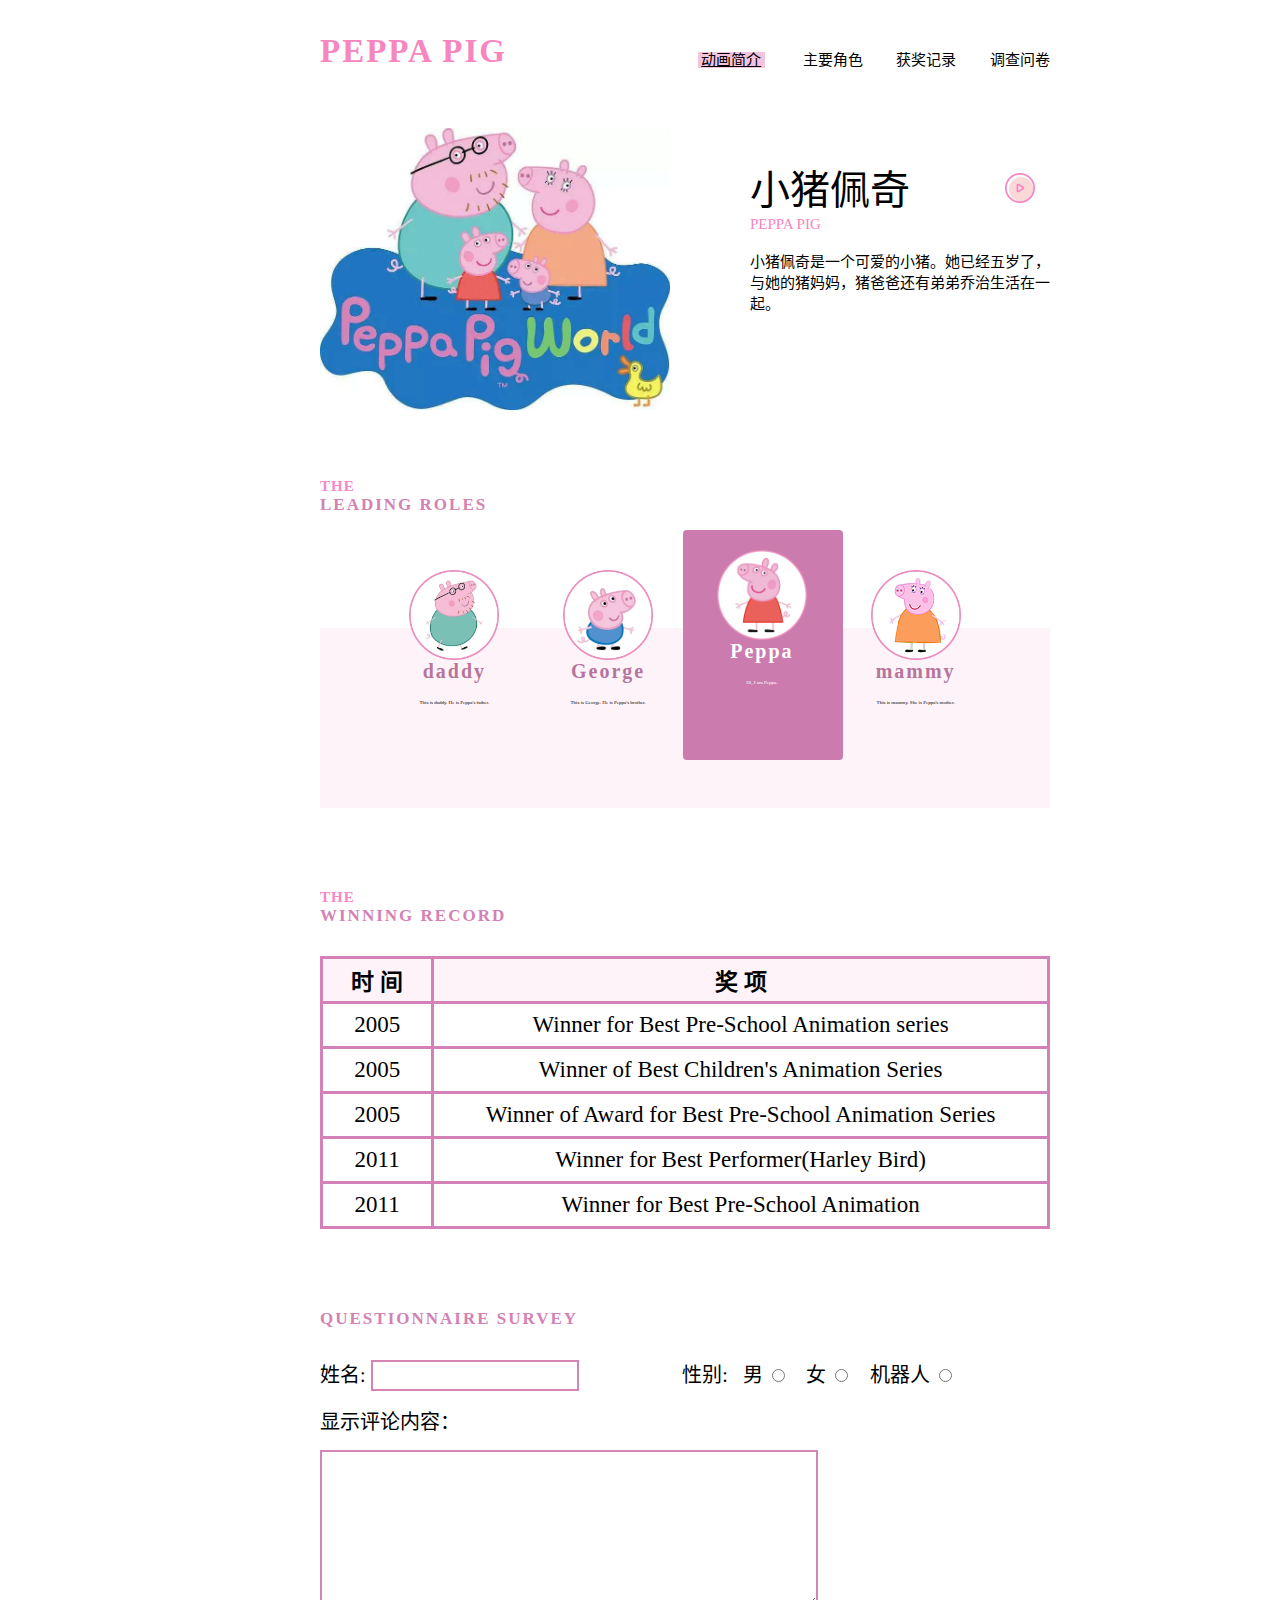
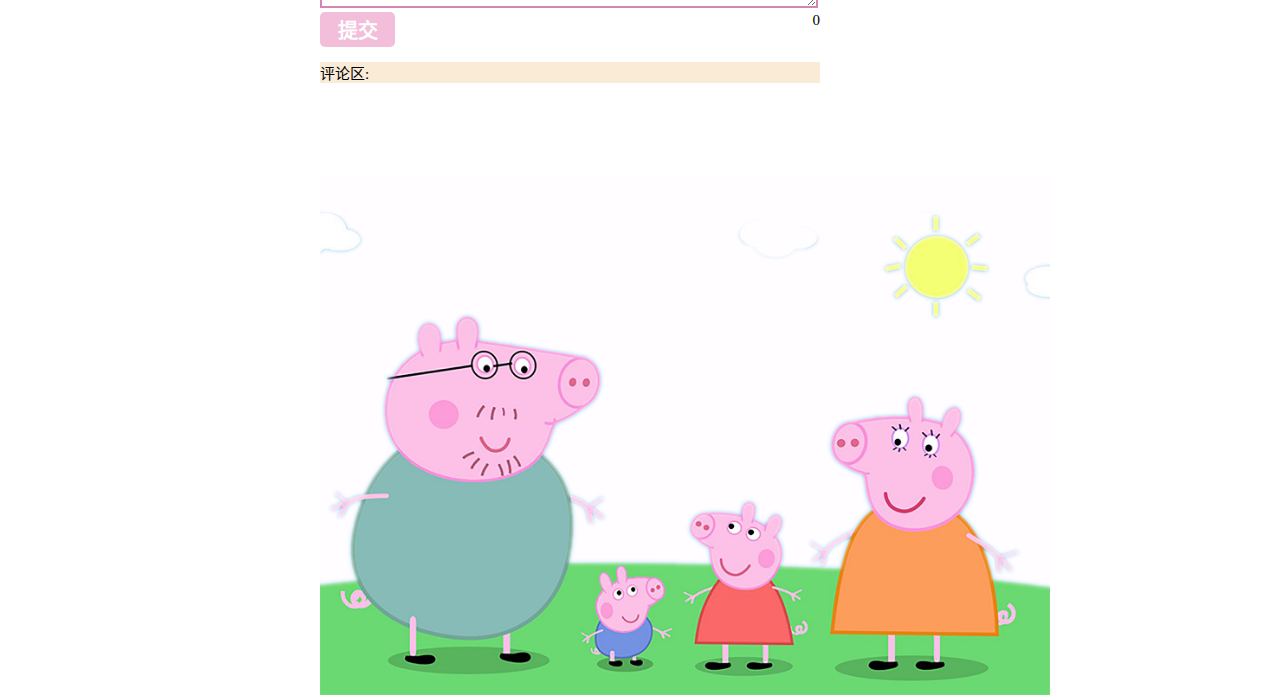
<file: html/221801337_林浩然_认知实习web/index.html>
<!DOCTYPE html>
<html lang="zh-CN">
<head>
	<meta charset="UTF-8">
	<meta name="viewport" content="width=device-width, initial-scale=1.0">
	<meta http-equiv="X-UA-Compatible" content="ie=edge">
	<title>Document</title>
	<link type="text/css" rel="styleSheet"  href="css/discuss.css" />
	<link type="text/css" rel="styleSheet"  href="css/main.css" />
	<script src="js/jquery-1.4.4.min.js"></script>
</head>
<body>
	<div style="position: absolute;left: 25%;width: 730px;">
		<div style="height:70px">	
			<span class="title" style="position:relative;font-weight:bold;font-size: 33px;letter-spacing: 2px;top:25px;float: left;">PEPPA PIG</span>
			<div style="position:relative;float:right;top:40px;">
				<span class="bat"> <a href="index.html">&nbsp;<u>动画简介</u>&nbsp;</a></span>
				<span style="font-size: 15px;color: black;word-spacing: 2em">&nbsp;<a href="">主要角色</a> <a href=""  >获奖记录</a> <a href="">调查问卷</a></span>
			</div>
		</div>
		<div style="position:relative;top:50px;height: 400px;">
			<div style="width:350px;height: 350px;float: left;">
				<img class="pad" src="img/top.jpeg">
			</div>
			<div style="position:relative;width:300px;height: 350px;float: right;top:30px;">
				<div style="position: absolute;width:30px;height: 30px;right: 5%;;top: 15px">
					<a href=""><img class="pad" src="img/播放.png"></a>
				</div>
				<span style="font-weight:normal;font-size:40px">小猪佩奇</span><br />
				<span class="title";style="font-weight:normal;font-size=10px;letter-spacing:2px">PEPPA PIG</span><br /><br />
				小猪佩奇是一个可爱的小猪。她已经五岁了，与她的猪妈妈，猪爸爸还有弟弟乔治生活在一起。
			</div>
		</div>
		<div style="position:relative;width: 730px;float: left;">
			<div>
				<span class="t1" >THE</span><br />
				<span class="t2">LEADING ROLES</span><br />
			</div>
			<div>
				<div style="position: relative;z-index: 3;top:55px;text-align: center;" >
					<div class="card">
						<div class="img">
							<img class="pad" src="img/daddy.png" alt="">
						</div>
						<span class="name">daddy</span><br />
						<span class="hw">This is daddy. He is Peppa's father.</span>
					</div>
					<div class="card">
						<div class="img">
							<img class="pad" src="img/George.png" alt="">
						</div>
						<span class="name">George</span><br />
						<span class="hw">This is George. He is Peppa's brother.</span>
					</div>
					<div class="card" style="position: relative;bottom: 20px;" >
						<div class="img">
							<img class="pad" src="img/peppa.png" alt="">
						</div>
						<span class="name" style="color:white;">Peppa</span><br />
						<span class="hw" style="color:white;">Hi, I am Peppa.</span>
					</div>
					<div class="card">
						<div class="img">
							<img class="pad" src="img/mammy.png" alt="">
						</div>
						<span class="name">mammy</span><br />
						<span class="hw" >This is mammy. She is Peppa's mother.</span>
					</div>
				</div>
				<div class="card" style="position: relative;z-index: 2;bottom:235px;left:363px;background-color: #CB7BAD;border-radius: 4px;width: 160px;height: 230px;"></div>
				<div style="position: absolute;z-index: 1;background-color: #FEF3F9;width: 730px;height: 180px;top:150px"></div>
				<div style="position: absolute;bottom: 204px;left: 40px;" >
					<div class="colorline" style="background-color:#7ABFB5;" ></div>
					<div class="colorline" style="background-color:#528FCF;" ></div>
					<div class="colorline" style="background-color:#EA5F5A;" ></div>
					<div class="colorline" style="background-color:#FD9B59;" ></div>
				</div>
			</div>
		</div>
		<div style="position:relative;width: 730px;bottom: 110px;" >
			<div>
				<span class="t1" >THE</span><br />
				<span class="t2">WINNING RECORD</span><br />
			</div>
			<div style="position: relative;top: 30px;" >
				<table style="width: 100%;">
					<tr>
						<th style="width: 15%;" >时 间</th>
						<th style="width: 83%;" >奖 项</th>
					</tr>
					<tr>
						<td>2005</td>
						<td>Winner for Best Pre-School Animation series</td>
					</tr>
					<tr>
						<td>2005</td>
						<td>Winner of Best Children's Animation Series</td>
					</tr>
					<tr>
						<td>2005</td>
						<td>Winner of Award for Best Pre-School Animation Series</td>
					</tr>
					<tr>
						<td>2011</td>
						<td>Winner for Best Performer(Harley Bird)</td>
					</tr>	
					<tr>
						<td>2011</td>
						<td>Winner for Best Pre-School Animation</td>
					</tr>
				</table>
			</div>
		</div>
		<div>
			<div>
					<span class="t2">QUESTIONNAIRE SURVEY</span><br />
			</div>
			<div style="width: 100%;position: relative;top: 30px;" >

						<span style="font-size: 20px;" ><label>姓名: </label></span><input type="text" name="name" class="Name">
						<div style="display:inline-block;position: relative;left: 100px;" >
							<span style="font-size: 20px;" ><label>性别:&nbsp;&nbsp;&nbsp;男</label></span>
							<input   type="radio"   value="男"    name="gender" />
							<span style="font-size: 20px;" >&nbsp;&nbsp;&nbsp;<label>女</label></span>
							<input   type="radio"   value="女"    name="gender" />
							<span style="font-size: 20px;" >&nbsp;&nbsp;&nbsp;<label>机器人</label></span>
							<input   type="radio"   value="机器人"    name="gender" />
						</div>
						<div id="box">
					
    						<p><span style="font-size: 20px;" >显示评论内容：</span></p>
    						<textarea class="txt"></textarea><br>
						<div class="sbbg" style="position: relative;">
							<button class="sb">提交</button>
						</div>
    						<span id="len">0</span>
    						<p class="pl">评论区:</p>
					</div>
					<script src="js/discuss.js"></script>
			</div>
		</div>
		<div style="width: 100%;" >
			<img class="pad" src="img/bottom.png" alt="">
		</div>
</body>
</html>
</file>
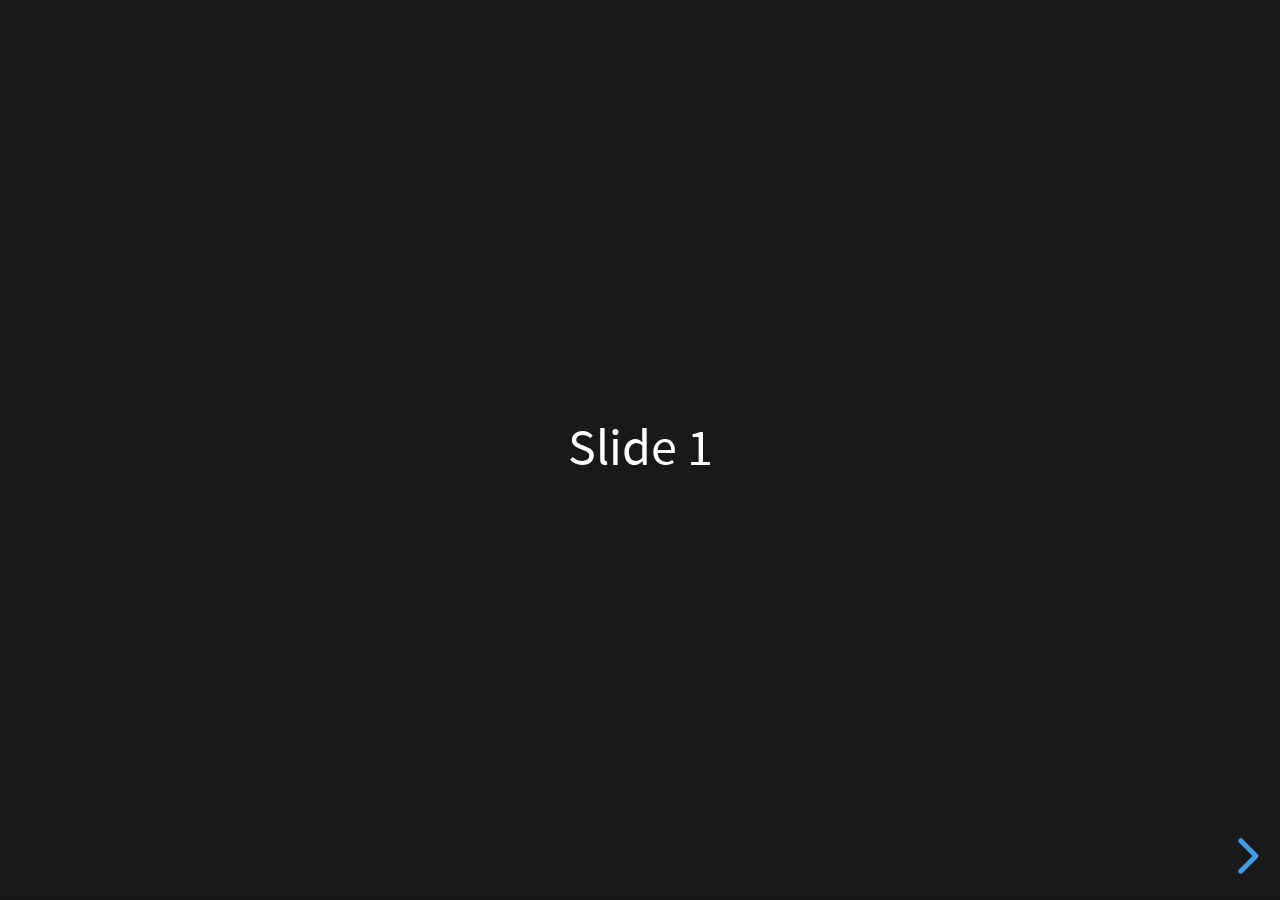
<file: 服务外包/reveal.js-master/index.html>
<!doctype html>
<html>
	<head>
		<meta charset="utf-8">
		<meta name="viewport" content="width=device-width, initial-scale=1.0, maximum-scale=1.0, user-scalable=no">

		<title>reveal.js</title>

		<link rel="stylesheet" href="dist/reset.css">
		<link rel="stylesheet" href="dist/reveal.css">
		<link rel="stylesheet" href="dist/theme/black.css" id="theme">

		<!-- Theme used for syntax highlighted code -->
		<link rel="stylesheet" href="plugin/highlight/monokai.css" id="highlight-theme">
	</head>
	<body>
		<div class="reveal">
			<div class="slides">
				<section>Slide 1</section>
				<section>Slide 2</section>
				<section data-markdown>
					<textarea data-template></textarea>
					  ## Slide 1
					  A paragraph with some text and a [link](http://hakim.se).
					  ---
					  ## Slide 2
					  ---
					  ## Slide 3
					</textarea>
				  </section>
			</div>
		</div>
		

		<script src="dist/reveal.js"></script>
		<script src="plugin/notes/notes.js"></script>
		<script src="plugin/markdown/markdown.js"></script>
		<script src="plugin/highlight/highlight.js"></script>
		<script>
			// More info about initialization & config:
			// - https://revealjs.com/initialization/
			// - https://revealjs.com/config/
			Reveal.initialize({
				hash: true,

				// Learn about plugins: https://revealjs.com/plugins/
				plugins: [ RevealMarkdown, RevealHighlight, RevealNotes ]
			});
		</script>
	</body>
</html>
</file>
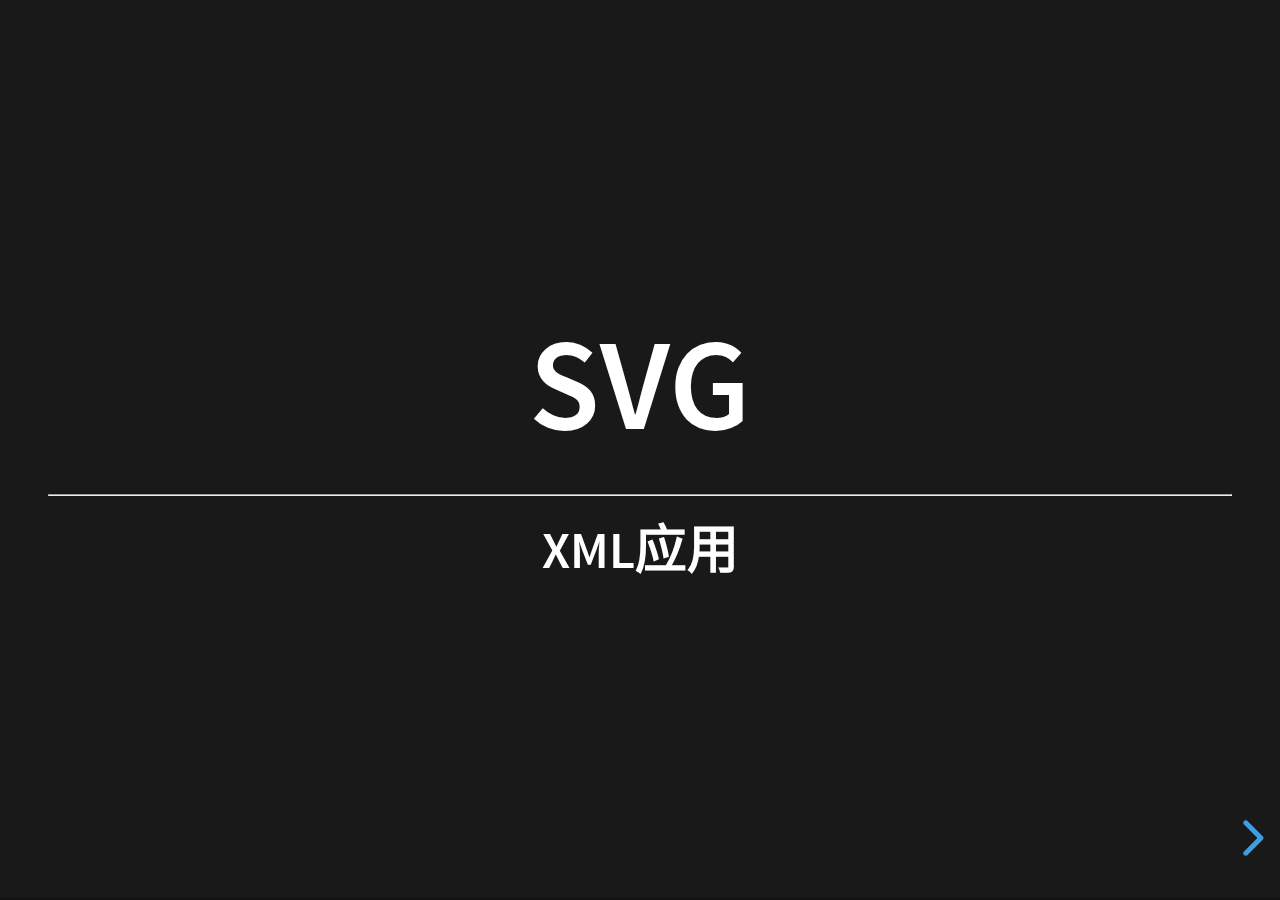
<file: XML/xml应用/myPPT.html>
<!doctype html>
<html lang="zh-CN">

<head>
	<link rel="stylesheet" href="dist/reset.css">
	<link rel="stylesheet" href="dist/reveal.css">
	<link rel="stylesheet" href="dist/theme/black.css" id="theme">

	<!-- Theme used for syntax highlighting of code -->
	<link rel="stylesheet" href="plugin/highlight/monokai.css" id="highlight-theme">
	<style type="text/css">
		.code-background {
			background-color: #272822;
			width: 90%;
			margin: 0 auto ;
		}
	</style>

</head>

<body>

	<div class="reveal">
		<div class="slides">
			<section>
				<h1>SVG</h1>
					<hr style="background-color: blue;" />
				<h6>XML应用</h6>

			</section>

			<section>
				<section data-auto-animate>
					<h3 data-id="title1">SVG简介</h3>
				</section>
				<section data-auto-animate>
					<h3 data-id="title1" style="font-size: 70px;">SVG简介</h3>
					<hr style="background-color: blue;" />
					<h5 data-id="tt1" style="font-weight: lighter;">什么是<span data-id="span1" style="color:white">SVG</span></h5>
					<h5 data-id="tt2" style="font-weight: lighter;">SVG<span data-id="span2">历史</span>和<span data-id="span3">优势</span></h5>
				</section>
				<section data-auto-animate>
					<h5 data-id="tt1"
						style="position:relative;left: -40%;top: -200px;font-size: 50px;font-weight: lighter;">什么是<span data-id="span1" style="color:red">SVG</span>
					</h5>
					<p
						style="position: fixed;font-weight: lighter; font-size: 30px;top: 30%; text-align:left;left: 40px;">
					<ul
						style="position: fixed;font-weight: lighter; font-size: 30px;top: 30%; text-align:left;left: 40px;">
						<li>
							SVG 指可伸缩矢量图形 (Scalable Vector Graphics)
						</li>
						<li>
							SVG 用来定义用于网络的基于矢量的图形
						</li>
						<li>
							SVG 使用 XML 格式定义图形
						</li>
						<li>

							SVG 图像在放大或改变尺寸的情况下其图形质量不会有所损失
						</li>
						<li>

							SVG 是万维网联盟的标准
						</li>
						<li>

							SVG 与诸如 DOM 和 XSL 之类的 W3C 标准是一个整体
						</li>
					</ul>


					</p>

				</section>
				<section data-auto-animate>
					<h3 data-id="title1" style="font-size: 70px;">SVG简介</h3>
					<hr style="background-color: blue;" />
					<h5 data-id="tt1" style="font-weight: lighter;">什么是<span data-id="span1" style="color:white">SVG</span></h5>
					<h5 data-id="tt2" style="font-weight: lighter;">SVG<span data-id="span2">历史</span>和<span data-id="span3">优势</span></h5>
				</section>
				<section data-auto-animate>
					<h5 data-id="tt2"
						style="position:relative;left: -40%;top: -250px;font-size: 50px;font-weight: lighter;">SVG<span data-id="span2" style="color:red">历史</span>和<span data-id="span3">优势</span></h5>
					<ul
						style="position: fixed;font-weight: lighter; font-size: 30px;top: 25%; text-align:left;left: 40px;">
						<li>
							在 2003 年一月，SVG 1.1 被确立为 W3C 标准。
						</li>
						<li>
							参与定义 SVG 的组织有：Sun公司（已被Oracle公司收购）、Adobe、苹果公司、IBM 以及柯达。
						</li>
						<li>
							与其他图像格式相比，使用 SVG 的优势在于
						</li>
					</ul>
				</section>

				<section data-auto-animate>
					<h5 data-id="tt2"
						style="position:relative;left: -40%;top: -250px;font-size: 50px;font-weight: lighter;">SVG<span data-id="span2" >历史</span>和<span data-id="span3" style="color:red">优势</span></h5>
					<ul
						style="position: fixed;font-weight: lighter; font-size: 30px;top: 25%; text-align:left;left: 40px;">
						<li>
							与其他图像格式相比，使用 SVG 的优势在于
						</li>
						<li>
							SVG 可被非常多的工具读取和修改（比如记事本）
						</li>
						<li>
							SVG 与 JPEG 和 GIF 图像比起来，尺寸更小，且可压缩性更强。
						</li>
						<li>
							SVG 是可伸缩的
						</li>
						<li>
							SVG 图像可在任何的分辨率下被高质量地打印
						</li>
						<li>
							SVG 可在图像质量不下降的情况下被放大
						</li>
						<li>
							SVG 图像中的文本是可选的，同时也是可搜索的（很适合制作地图）
						</li>
						<li>
							SVG 可以与 Java 技术一起运行
						</li>
						<li>
							SVG 是开放的标准
						</li>
						<li>
							SVG 文件是纯粹的 XML
						</li>
					</ul>
					<p
						style="position: fixed;font-weight: lighter; font-size: 30px;top: 30%; text-align:left;left: 40px;">


					</p>
				</section>
			</section>
			</section>
			<section>
				<section data-auto-animate data-background="#4d7e65" >
					<h2>SVG实例</h2>
				</section>
				<section data-auto-animate data-background="#4d7e65">
					<h2>SVG实例</h2>
					<pre data-id="code-animation"><code class="hljs" data-trim data-line-numbers="1-8|1-1|2-3|5-8" style="font-family: '微软雅黑';">
<script type="text/template">

<?xml version="1.0" standalone="no"?>
<!DOCTYPE svg PUBLIC "-//W3C//DTD SVG 1.1//EN"
"http://www.w3.org/Graphics/SVG/1.1/DTD/svg11.dtd">

<svg xmlns="http://www.w3.org/2000/svg" version="1.1">
  	<circle cx="100" cy="50" r="40" stroke="black"
 	stroke-width="2" fill="red" />
</svg>
</script>
					</code></pre>
				</section>
				<section data-auto-animate data-background="#4d7e65">
					<pre data-id="code-animation"><code class="hljs" data-trim data-line-numbers="5-8" style="font-family: '微软雅黑';">

<script type="text/template">

<?xml version="1.0" standalone="no"?>
<!DOCTYPE svg PUBLIC "-//W3C//DTD SVG 1.1//EN"
"http://www.w3.org/Graphics/SVG/1.1/DTD/svg11.dtd">

<svg xmlns="http://www.w3.org/2000/svg" version="1.1">
  	<circle cx="100" cy="50" r="40" stroke="black"
 	stroke-width="2" fill="red" />
</svg>
</script>
					</code></pre>
					<div class="code-background" >
<svg xmlns="http://www.w3.org/2000/svg" version="1.1">
  	<circle cx="100" cy="50" r="40" stroke="black"
  	stroke-width="2" fill="red" />
</svg>
					</div>
				</section>
			</section>
			<section data-background="#b5533c">

			<section>
				<h3>SVG元素</h3>
			</section>

				<section >
					<h3 id-data="ta">矩形</h3>
					<pre><code data-id="ca" class="hljs" data-trim data-line-numbers style="font-family: '微软雅黑';">

<script type="text/template">
<svg xmlns="http://www.w3.org/2000/svg" version="1.1">
  	<rect width="300" height="100"
  	style="fill:rgb(0,0,255);stroke-width:1;stroke:rgb(0,0,0)"/>
</svg>
</script>
					</code></pre>
					<div class="code-background">
<svg xmlns="http://www.w3.org/2000/svg" version="1.1">
  <rect width="300" height="100"
  style="fill:rgb(0,0,255);stroke-width:1;stroke:rgb(0,0,0)"/>
</svg>
					</div>
				</section>
				<section data-auto-animate>
				<h3 id-data="ta">圆形</h3>
					<pre ><code data-id="ca" class="hljs" data-trim data-line-numbers style="font-family: '微软雅黑';">

<script type="text/template">
<svg xmlns="http://www.w3.org/2000/svg" version="1.1">
  	<circle cx="100" cy="50" r="40" stroke="black"
 	stroke-width="2" fill="red"/>
</svg>
</script>
					</code></pre>
					<div class="code-background">
<svg xmlns="http://www.w3.org/2000/svg" version="1.1" >
  	<circle cx="100" cy="50" r="40" stroke="black"
 	stroke-width="2" fill="red"/>
</svg>
					</div>
				</section>

				<section>
				<h3 id-data="ta">椭圆</h3>
					<pre ><code data-id="ca" class="hljs" data-trim data-line-numbers style="font-family: '微软雅黑';">
<script type="text/template">
<svg xmlns="http://www.w3.org/2000/svg" version="1.1">
  	<ellipse cx="150" cy="80" rx="100" ry="50"
  	style="fill:yellow;stroke:purple;stroke-width:2"/>
</svg>
</script>
					</code></pre>
					<div class="code-background">
<svg xmlns="http://www.w3.org/2000/svg" version="1.1">
  	<ellipse cx="150" cy="80" rx="100" ry="50"
  	style="fill:yellow;stroke:purple;stroke-width:2"/>
</svg>
					</div>
				</section>

				<section>
				<h3 id-data="ta">直线</h3>
					<pre ><code data-id="ca" class="hljs" data-trim data-line-numbers style="font-family: '微软雅黑';">
<script type="text/template">
<svg xmlns="http://www.w3.org/2000/svg" version="1.1">
  	<line x1="30" y1="0" x2="200" y2="200"
  	style="stroke:white;stroke-width:3"/>
</svg>
</script>
					</code></pre>
					<div class="code-background">
<svg xmlns="http://www.w3.org/2000/svg" version="1.1">
  	<line x1="30" y1="0" x2="200" y2="200"
  	style="stroke:white;stroke-width:3"/>
</svg>
					</div>
				</section>
				<section >
				<h3 id-data="ta">多边形</h3>
					<pre ><code data-id="ca" class="hljs" data-trim data-line-numbers style="font-family: '微软雅黑';">
<script type="text/template">
<svg xmlns="http://www.w3.org/2000/svg" version="1.1" 
height="210" width="500">
  	<polygon points="100,10 40,198 190,78 10,78 160,198"
  	style="fill:lime;stroke:purple;stroke-width:1;fill-rule:evenodd"/>
</svg>
</script>
					</code></pre>
					<div class="code-background">
<svg xmlns="http://www.w3.org/2000/svg" version="1.1" height="210" width="500">
  	<polygon points="100,10 40,198 190,78 10,78 160,198"
  	style="fill:lime;stroke:purple;stroke-width:1;fill-rule:evenodd"/>
</svg>
					</div>
				</section>
				<section >
				<h3 id-data="ta">曲线</h3>
					<pre ><code data-id="ca" class="hljs" data-trim data-line-numbers style="font-family: '微软雅黑';">
<script type="text/template">
<svg xmlns="http://www.w3.org/2000/svg" version="1.1">
  	<polyline points="20,20 40,25 60,40 80,120 120,140 200,180"
  	style="fill:none;stroke:white;stroke-width:3" />
</svg>
</script>
					</code></pre>
					<div class="code-background">
<svg xmlns="http://www.w3.org/2000/svg" version="1.1">
  	<polyline points="20,20 40,25 60,40 80,120 120,140 200,180"
  	style="fill:none;stroke:white;stroke-width:3" />
</svg>
					</div>
				</section>
				<section data-auto-animate>
				<h3 id-data="ta">路径</h3>
					<pre ><code data-id="ca" class="hljs" data-trim data-line-numbers="2-4" style="font-family: '微软雅黑';">
<script type="text/template">
<svg xmlns="http://www.w3.org/2000/svg" version="1.1" height="190">
	<path data-id="line1" id="line" 
		d="M 50 160 l 75 -150 L 200 160 z" stroke="red"
  		stroke-width="5" fill="none" />
	<path data-id="line2" d="M 50 160 Q 125 -150 200 160" 
		stroke="gray"
  		stroke-width="5" fill="none" />
</svg>
</script>
					</code></pre>
					<div class="code-background" style="font-family: '微软雅黑';">
<svg xmlns="http://www.w3.org/2000/svg" version="1.1" height="190">
	<path data-id="line1" id="line" d="M 50 160 l 75 -150 L 200 160 z" stroke="red"
  	stroke-width="5" fill="none" />
  	<path data-id="line2" d="M 50 160 Q 125 -150 200 160" stroke="gray"
  	stroke-width="5" fill="none" />
</svg>
					</div>
				</section>
				<section data-auto-animate>
				<h3 id-data="ta">路径</h3>
					<pre ><code data-id="ca" class="hljs" data-trim data-line-numbers="5-7" style="font-family: '微软雅黑';">
<script type="text/template">
<svg xmlns="http://www.w3.org/2000/svg" version="1.1" height="190">
	<path data-id="line1" id="line" 
		d="M 50 160 l 75 -150 L 200 160 z" stroke="red"
  		stroke-width="5" fill="none" />
	<path data-id="line2" d="M 50 160 Q 125 -150 200 160" 
		stroke="gray"
  		stroke-width="5" fill="none" />
</svg>
</script>
					</code></pre>
					<div class="code-background" style="font-family: '微软雅黑';">
<svg xmlns="http://www.w3.org/2000/svg" version="1.1" height="190">
	<path data-id="line1" id="line" d="M 50 160 l 75 -150 L 200 160 z" stroke="gray"
  	stroke-width="5" fill="none" />
  	<path data-id="line2" d="M 50 160 Q 125 -150 200 160" stroke="red"
  	stroke-width="5" fill="none" />
</svg>
					</div>
				</section>
			</section>
			<section>
				<h1>END.</h1>
			</section>
		</div>
	</div>
	<script src="dist/reveal.js"></script>
	<script src="plugin/zoom/zoom.js"></script>
	<script src="plugin/notes/notes.js"></script>
	<script src="plugin/search/search.js"></script>
	<script src="plugin/markdown/markdown.js"></script>
	<script src="plugin/highlight/highlight.js"></script>
	<script>

		// Also available as an ES module, see:
		// https://revealjs.com/initialization/
		Reveal.initialize({
			controls: true,
			progress: true,
			center: true,
			hash: true,

			// Learn about plugins: https://revealjs.com/plugins/
			plugins: [RevealZoom, RevealNotes, RevealSearch, RevealMarkdown, RevealHighlight]
		});

	</script>

</body>

</html>
</file>
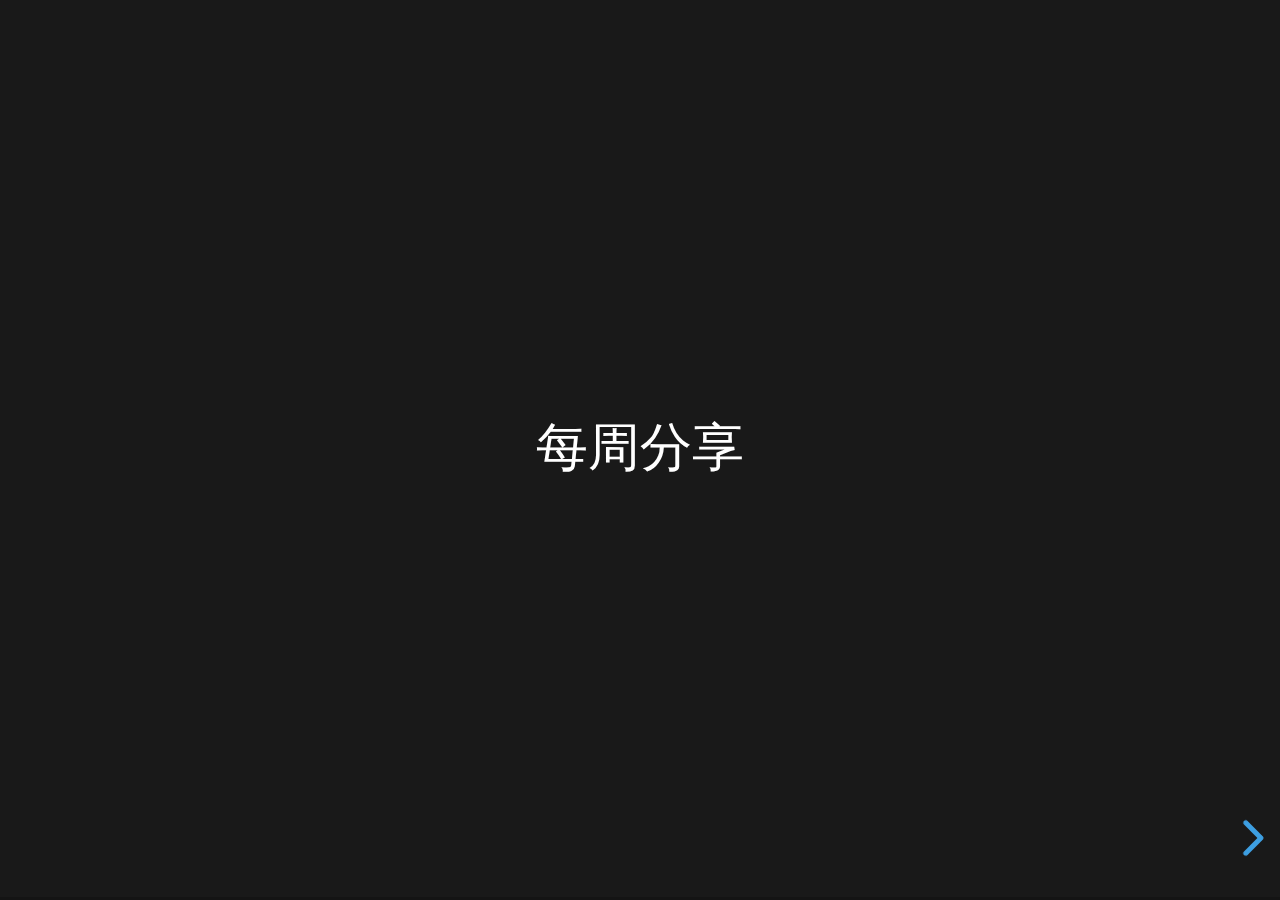
<file: 服务外包/reveal.js-master/myPPT.html>
<html>

<head>
  <link rel="stylesheet" href="dist/reveal.css">
  <link rel="stylesheet" href="dist/theme/black.css" id="theme">

</head>

<body>
  <div class="reveal">
    <div class="slides">
      <section>
        <section>每周分享</section>
        
      </section>

      <section >
        <section>本周学习内容:</section>
        <section data-auto-animate>
          <ul>
          <li>Spring</li>
          <li>JVM虚拟机</li>
        </ul>
        </section>
        <section data-auto-animate>
          <ul>
            <li style="position: absolute;list-style-type:none;font-size:60px;top:-50%;left: 45%;">Spring</li>
            <li>IOC</li>
            <li>DI</li>
          </ul>
        </section>
      </section>
      <section>
        <section><h4>控制反转IOC</h4></section>
         <section>
           <p style="font-size: 30px;">  控制反转IOC(Inversion of Control)是一种设计思想，依赖查找（DL）和依赖注入（DI）是实现IOC的方式。而的控制反转就是：
          <span class="fragment highlight-current-red">
            获得依赖对象的方式反转了
          </span>。
        </p>
        </section>
      </section>
      <section>
        <section>
          <img src="./java.assets/30130748-488045b61d354b019a088b9cb7fc2d73.png" alt="">
          <center style="font-size: 20px;color:whitesmoke;">耦合的对象</center>
        </section>
        <section>
          <img src="./java.assets/30131727-a8268fe6370049028078e6b8a1cbc88f.png" alt="">
          <center style="font-size: 20px;color:whitesmoke;">IOC解耦</center>
        </section>
        <section>
          <img src="./java.assets/30132051-58562511cc6541fdb2636081e455d808.png" alt="">
          <center style="font-size: 20px;color:whitesmoke;">理想的系统</center>
        </section>
      </section>
      <section>
        <section data-auto-animate>
          <ul>
            <li class="fade-up">Spring</li>
            <li class="fade-down">JVM虚拟机</li>
        </ul>
        </section>
        <section data-auto-animate>
          <ul>
            <li style="position: absolute;list-style-type:none;font-size:60px;top:-50%;left: 37%;">JVM虚拟机</li>
            <li>Java内存区域与内存溢出异常</li>
            <li>垃圾收集器与内存分配策略</li>
          </ul>
        </section>
      </section>
      <section>
        <section><h4>运行时数据区域</h4></section>
        <section>
          <img src="./java.assets/image-20200608000044625.png" alt="">
        </section>
      </section>
      <section>
        <section><h4>垃圾收集器与内存分配策略</h4></section>
        <section>
          <ul>
            <li>引用计数器算法</li>
            <li>可达性分析算法</li>
          </ul>
        </section>
      </section>
      <section>
        END.
      </section>
    </div>
  </div>
  <script src="dist/reveal.js"></script>
  <script src="plugin/markdown/markdown.js"></script>
  <script>
    Reveal.initialize({
      plugins: [ RevealMarkdown ]
    });
  </script>
</body>

</html>
</file>
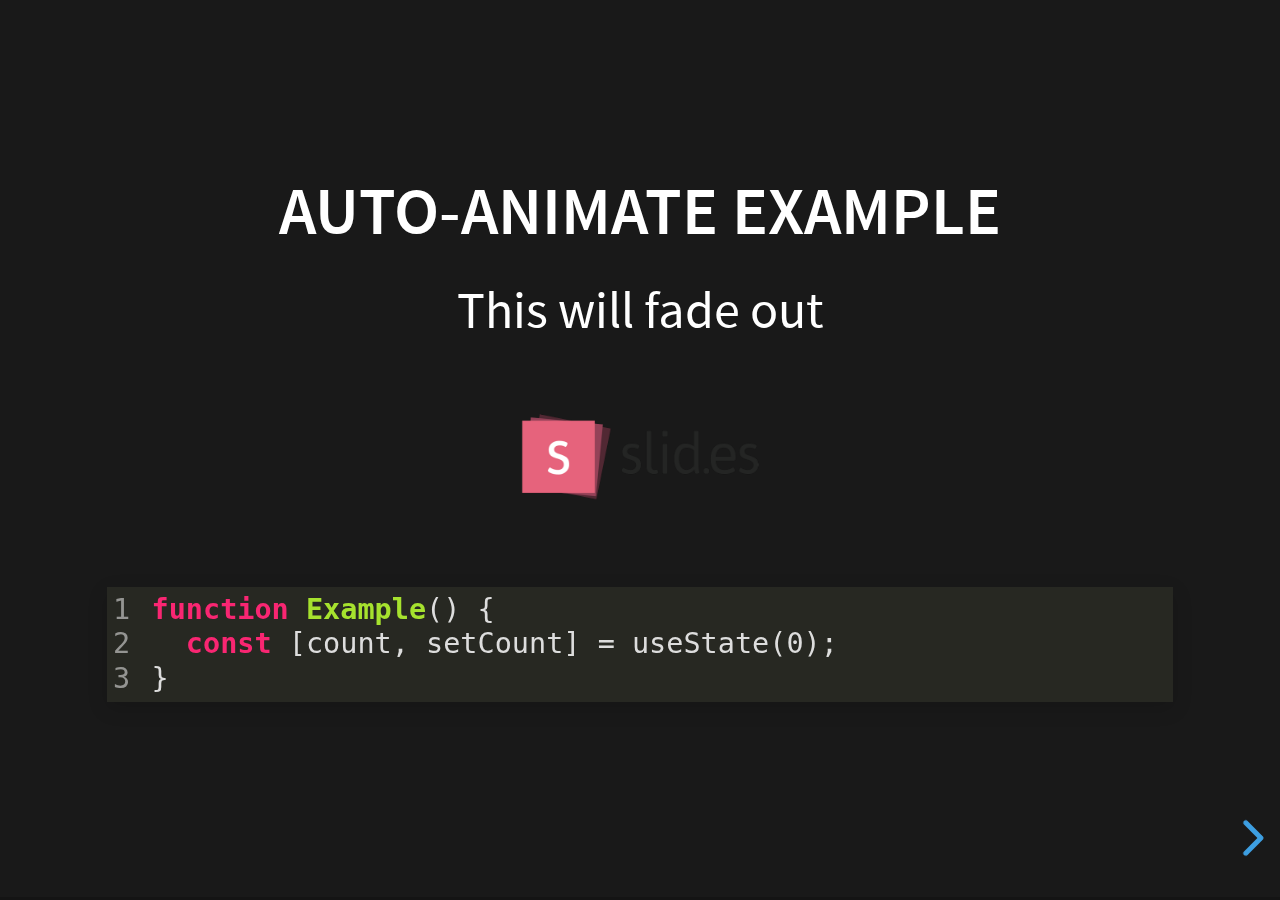
<file: XML/xml应用/examples/auto-animate.html>
<!doctype html>
<html lang="en">

	<head>
		<meta charset="utf-8">

		<title>reveal.js - Auto Animate</title>

		<meta name="viewport" content="width=device-width, initial-scale=1.0, maximum-scale=1.0, user-scalable=no">

		<link rel="stylesheet" href="../dist/reveal.css">
		<link rel="stylesheet" href="../dist/theme/black.css" id="theme">
		<link rel="stylesheet" href="../plugin/highlight/monokai.css">
	</head>

	<body>

		<div class="reveal">

			<div class="slides">

				<section data-auto-animate data-auto-animate-unmatched="fade">
					<h3>Auto-Animate Example</h3>
					<p>This will fade out</p>
					<img src="assets/image1.png" style="height: 100px;">
					<pre data-id="code"><code data-line-numbers class="hljs" data-trim>
						function Example() {
						  const [count, setCount] = useState(0);
						}
					</code></pre>
				</section>
				<section data-auto-animate data-auto-animate-unmatched="fade">
					<h3>Auto-Animate Example</h3>
					<p style="opacity: 0.2; margin-top: 100px;">This will fade out</p>
					<p>This element is unmatched</p>
					<img src="assets/image1.png" style="height: 150px;">
					<pre data-id="code"><code data-line-numbers class="hljs" data-trim>
						function Example() {
						  New line!
						  const [count, setCount] = useState(0);
						}
					</code></pre>
				</section>

				<section data-auto-animate>
					<p data-id="text-props" style="background: #555; line-height: 1em; letter-spacing: 0em;">Line Height & Letter Spacing</p>
				</section>
				<section data-auto-animate>
					<p data-id="text-props" style="background: #555; line-height: 3em; letter-spacing: 0.2em;">Line Height & Letter Spacing</p>
				</section>

				<section>
					<section data-auto-animate>
						<pre data-id="code"><code data-line-numbers class="hljs" data-trim>
							import React, { useState } from 'react';

							function Example() {
							  const [count, setCount] = useState(0);

							  return (
							    ...
							  );
							}
						</code></pre>
					</section>
					<section data-auto-animate>
						<pre data-id="code"><code data-line-numbers class="hljs" data-trim>
							function Example() {
							  const [count, setCount] = useState(0);

							  return (
							    &lt;div&gt;
							      &lt;p&gt;You clicked {count} times&lt;/p&gt;
							      &lt;button onClick={() =&gt; setCount(count + 1)}&gt;
							        Click me
							      &lt;/button&gt;
							    &lt;/div&gt;
							  );
							}
						</code></pre>
					</section>
					<section data-auto-animate>
						<pre data-id="code"><code data-line-numbers class="hljs" data-trim>
							function Example() {
							  // A comment!
							  const [count, setCount] = useState(0);

							  return (
							    &lt;div&gt;
							      &lt;p&gt;You clicked {count} times&lt;/p&gt;
							      &lt;button onClick={() =&gt; setCount(count + 1)}&gt;
							        Click me
							      &lt;/button&gt;
							    &lt;/div&gt;
							  );
							}
						</code></pre>
					</section>
				</section>

				<section>
					<section data-auto-animate>
						<h3>Swapping list items</h3>
						<ul>
							<li>One</li>
							<li>Two</li>
							<li>Three</li>
						</ul>
					</section>
					<section data-auto-animate>
						<h3>Swapping list items</h3>
						<ul>
							<li>Two</li>
							<li>One</li>
							<li>Three</li>
						</ul>
					</section>
					<section data-auto-animate>
						<h3>Swapping list items</h3>
						<ul>
							<li>Two</li>
							<li>Three</li>
							<li>One</li>
						</ul>
					</section>
				</section>

				<section data-auto-animate style="height: 600px">
					<h3 style="opacity: 0.3; font-size: 18px;">SLIDE 1</h2>
					<h2 data-id="title" style="margin-top: 260px;">Animate Anything</h2>
					<div data-id="1" style="background: white; position: absolute; top: 150px; left: 16%; width: 60px; height: 60px;"></div>
					<div data-id="2" style="background: white; position: absolute; top: 150px; left: 36%; width: 60px; height: 60px;"></div>
					<div data-id="3" style="background: white; position: absolute; top: 150px; left: 56%; width: 60px; height: 60px;"></div>
					<div data-id="4" style="background: white; position: absolute; top: 150px; left: 76%; width: 60px; height: 60px;"></div>
				</section>
				<section data-auto-animate style="height: 600px">
					<h3 style="opacity: 0.3; font-size: 18px;">SLIDE 2</h2>
					<h2 data-id="title" style="margin-top: 500px">With Auto Animate</h2>
					<div data-id="1" style="background: cyan; position: absolute; bottom: 190px; left: 16%; width: 60px; height: 60px;"></div>
					<div data-id="2" style="background: magenta; position: absolute; bottom: 190px; left: 36%; width: 60px; height: 160px;"></div>
					<div data-id="3" style="background: yellow; position: absolute; bottom: 190px; left: 56%; width: 60px; height: 260px;"></div>
					<div data-id="4" style="background: red; position: absolute; bottom: 190px; left: 76%; width: 60px; height: 360px;"></div>
				</section>
				<section data-auto-animate style="height: 600px">
					<h3 style="opacity: 0.3; font-size: 18px;">SLIDE 3</h2>
					<h2 data-id="title" style="margin-top: 500px; opacity: 0;">With Auto Animate</h2>
					<div data-id="1" style="background: cyan; position: absolute; top: 50%; left: 50%; width: 400px; height: 400px; margin: -200px 0 0 -200px; border-radius: 400px;"></div>
					<div data-id="2" style="background: magenta; position: absolute; top: 50%; left: 50%; width: 300px; height: 300px; margin: -150px 0 0 -150px; border-radius: 400px;"></div>
					<div data-id="3" style="background: yellow; position: absolute; top: 50%; left: 50%; width: 200px; height: 200px; margin: -100px 0 0 -100px; border-radius: 400px;"></div>
					<div data-id="4" style="background: red; position: absolute; top: 50%; left: 50%; width: 100px; height: 100px; margin: -50px 0 0 -50px; border-radius: 400px;"></div>
				</section>
				<section data-auto-animate style="height: 600px">
					<h3 style="opacity: 0.3; font-size: 18px;">SLIDE 3</h2>
					<h2 data-id="title" style="margin-top: 500px; opacity: 0;">With Auto Animate</h2>
					<div data-id="1" style="background: red; position: absolute; top: 250px; left: 16%; width: 60px; height: 60px;"></div>
					<div data-id="2" style="background: yellow; position: absolute; top: 250px; left: 36%; width: 60px; height: 60px;"></div>
					<div data-id="3" style="background: magenta; position: absolute; top: 250px; left: 56%; width: 60px; height: 60px;"></div>
					<div data-id="4" style="background: cyan; position: absolute; top: 250px; left: 76%; width: 60px; height: 60px;"></div>
				</section>

			</div>

		</div>

		<script src="../dist/reveal.js"></script>
		<script src="../plugin/highlight/highlight.js"></script>
		<script>
			Reveal.initialize({
				center: true,
				hash: true,
				plugins: [ RevealHighlight ]
			});
		</script>

	</body>
</html>
</file>
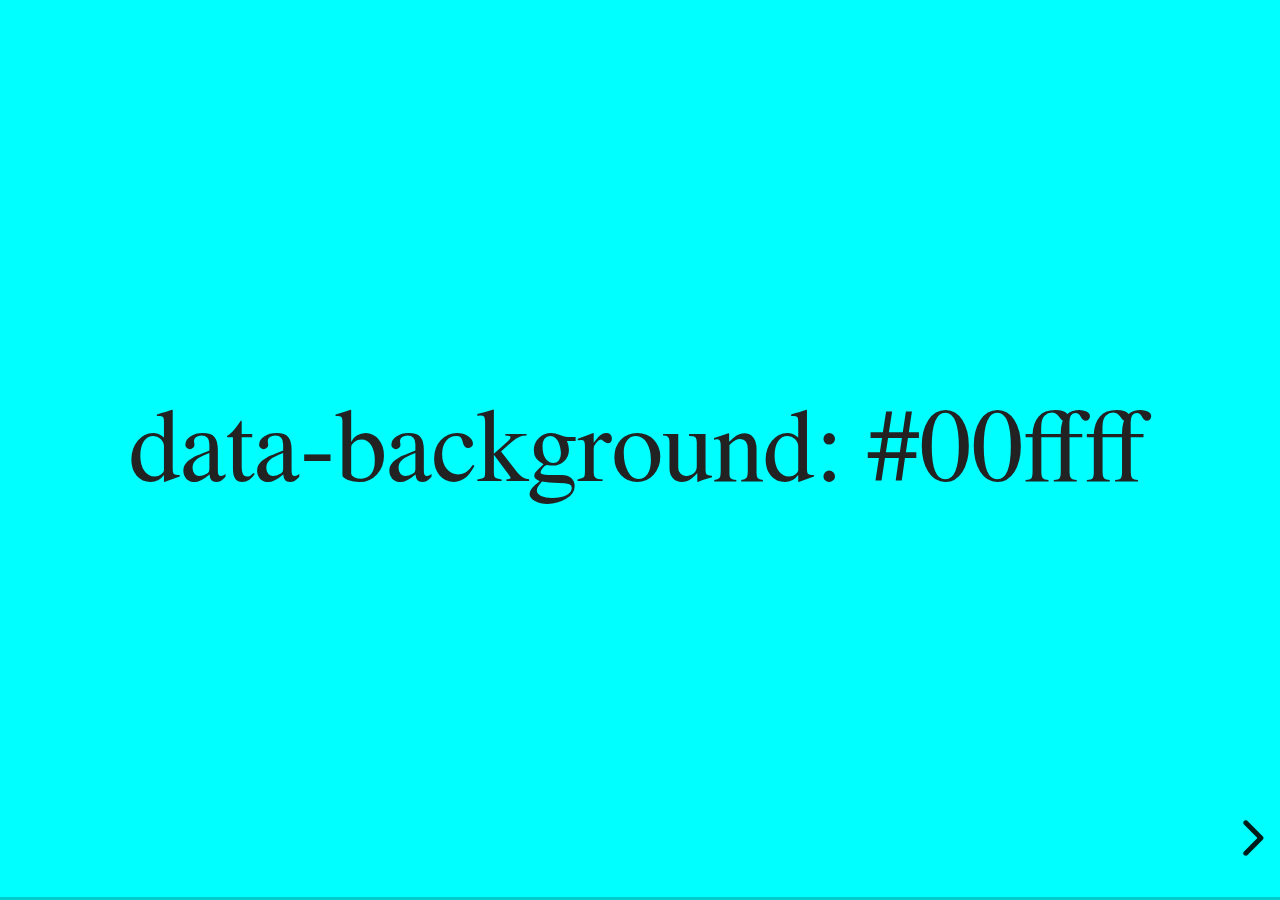
<file: XML/xml应用/examples/backgrounds.html>
<!doctype html>
<html lang="en">

	<head>
		<meta charset="utf-8">

		<title>reveal.js - Slide Backgrounds</title>

		<meta name="viewport" content="width=device-width, initial-scale=1.0, maximum-scale=1.0, user-scalable=no">

		<link rel="stylesheet" href="../dist/reveal.css">
		<link rel="stylesheet" href="../dist/theme/serif.css" id="theme">
		<style type="text/css" media="screen">
			.slides section.has-dark-background,
			.slides section.has-dark-background h2 {
				color: #fff;
			}
			.slides section.has-light-background,
			.slides section.has-light-background h2 {
				color: #222;
			}
		</style>
	</head>

	<body>

		<div class="reveal">

			<div class="slides">

				<section data-background="#00ffff">
					<h2>data-background: #00ffff</h2>
				</section>

				<section data-background="#bb00bb">
					<h2>data-background: #bb00bb</h2>
				</section>

				<section data-background-color="lightblue">
					<h2>data-background: lightblue</h2>
				</section>

				<section>
					<section data-background="#ff0000">
						<h2>data-background: #ff0000</h2>
					</section>
					<section data-background="rgba(0, 0, 0, 0.2)">
						<h2>data-background: rgba(0, 0, 0, 0.2)</h2>
					</section>
					<section data-background="salmon">
						<h2>data-background: salmon</h2>
					</section>
				</section>

				<section data-background="rgba(0, 100, 100, 0.2)">
					<section>
						<h2>Background applied to stack</h2>
					</section>
					<section>
						<h2>Background applied to stack</h2>
					</section>
					<section data-background="rgb(66, 66, 66)">
						<h2>Background applied to slide inside of stack</h2>
					</section>
				</section>

				<section data-background-transition="slide" data-background="assets/image1.png">
					<h2>Background image</h2>
				</section>

				<section>
					<section data-background-transition="slide" data-background="assets/image1.png">
						<h2>Background image</h2>
					</section>
					<section data-background-transition="slide" data-background="assets/image1.png">
						<h2>Background image</h2>
					</section>
				</section>

				<section data-background="assets/image2.png" data-background-size="100px" data-background-repeat="repeat" data-background-color="#111">
					<h2>Background image</h2>
					<pre>data-background-size="100px" data-background-repeat="repeat" data-background-color="#111"</pre>
				</section>

				<section data-background="#888888">
					<h2>Same background twice (1/2)</h2>
				</section>
				<section data-background="#888888">
					<h2>Same background twice (2/2)</h2>
				</section>

				<section data-background-video="https://s3.amazonaws.com/static.slid.es/site/homepage/v1/homepage-video-editor.mp4,https://s3.amazonaws.com/static.slid.es/site/homepage/v1/homepage-video-editor.webm">
					<h2>Video background</h2>
				</section>

				<section data-background-iframe="https://slides.com/news/make-better-presentations/embed?style=hidden&autoSlide=4000">
					<h2>Iframe background</h2>
				</section>

				<section>
					<section data-background="#417203">
						<h2>Same background twice vertical (1/2)</h2>
					</section>
					<section data-background="#417203">
						<h2>Same background twice vertical (2/2)</h2>
					</section>
				</section>

				<section data-background="#934f4d">
					<h2>Same background from horizontal to vertical (1/3)</h2>
				</section>
				<section>
					<section data-background="#934f4d">
						<h2>Same background from horizontal to vertical (2/3)</h2>
					</section>
					<section data-background="#934f4d">
						<h2>Same background from horizontal to vertical (3/3)</h2>
					</section>
				</section>

			</div>

		</div>

		<script src="../dist/reveal.js"></script>
		<script>

			// Full list of configuration options:
			// https://revealjs.revealjs.com/config/
			Reveal.initialize({
				center: true,

				transition: 'linear',
				// transitionSpeed: 'slow',
				// backgroundTransition: 'slide'
			});

		</script>

	</body>
</html>
</file>
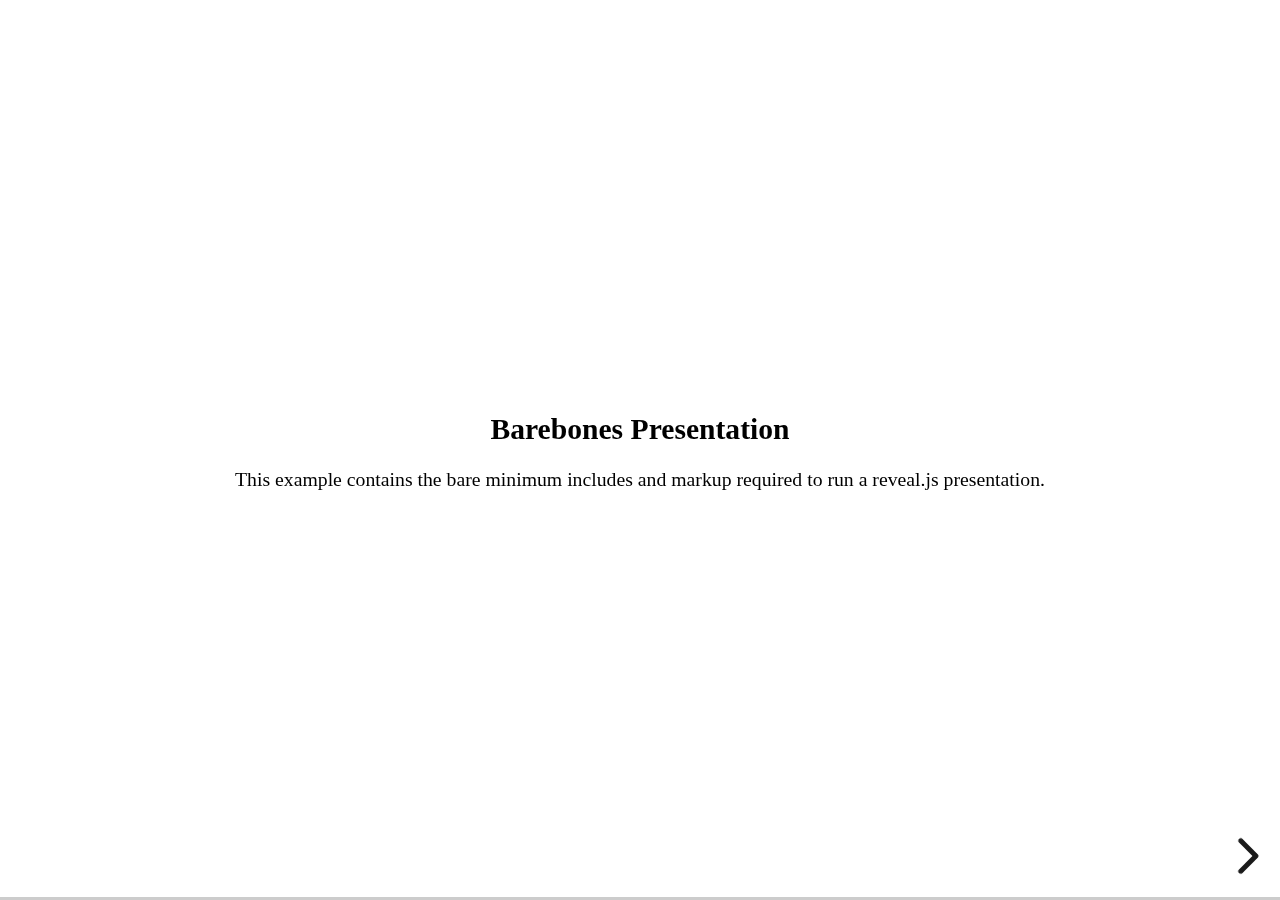
<file: XML/xml应用/examples/barebones.html>
<!doctype html>
<html lang="en">
	<head>
		<meta charset="utf-8">
		<title>reveal.js - Barebones</title>
		<link rel="stylesheet" href="../dist/reveal.css">
	</head>
	<body>

		<div class="reveal">
			<div class="slides">

				<section>
					<h2>Barebones Presentation</h2>
					<p>This example contains the bare minimum includes and markup required to run a reveal.js presentation.</p>
				</section>

				<section>
					<h2>No Theme</h2>
					<p>There's no theme included, so it will fall back on browser defaults.</p>
				</section>

			</div>
		</div>

		<script src="../dist/reveal.js"></script>
		<script>
			Reveal.initialize();
		</script>

	</body>
</html>
</file>
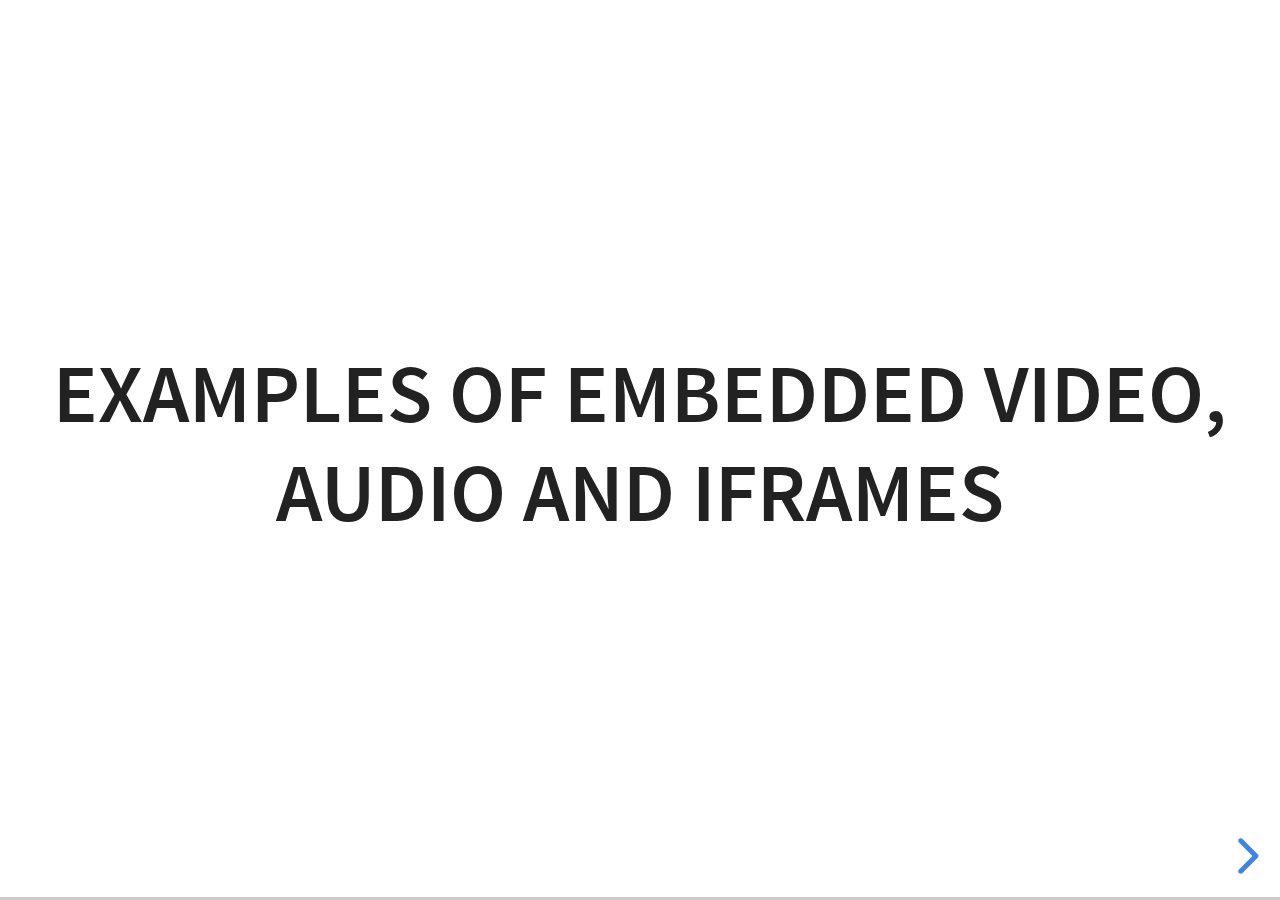
<file: XML/xml应用/examples/media.html>
<!doctype html>
<html lang="en">

	<head>
		<meta charset="utf-8">

		<title>reveal.js - Video, Audio and Iframes</title>

		<meta name="viewport" content="width=device-width, initial-scale=1.0, maximum-scale=1.0, user-scalable=no">

		<link rel="stylesheet" href="../dist/reveal.css">
		<link rel="stylesheet" href="../dist/theme/white.css" id="theme">
	</head>

	<body>

		<div class="reveal">

			<div class="slides">

				<section>
					<h2>Examples of embedded Video, Audio and Iframes</h2>
				</section>

				<section>
					<h2>Iframe</h2>
					<iframe data-autoplay width="700" height="540" src="https://slides.com/news/auto-animate/embed" frameborder="0"></iframe>
				</section>

				<section data-background-iframe="https://www.youtube.com/embed/h1_nyI3z8gI" data-background-interactive>
					<h2 style="color: #fff;">Iframe Background</h2>
				</section>

				<section>
					<h2>Video</h2>
					<video src="http://clips.vorwaerts-gmbh.de/big_buck_bunny.mp4" data-autoplay></video>
				</section>

				<section data-background-video="http://clips.vorwaerts-gmbh.de/big_buck_bunny.mp4">
					<h2>Background Video</h2>
				</section>

				<section>
					<h2>Auto-playing audio</h2>
					<audio src="assets/beeping.wav" data-autoplay></audio>
				</section>

				<section>
					<h2>Audio inside slide fragments</h2>
					<div class="fragment">
						Beep 1
						<audio src="assets/beeping.wav" data-autoplay></audio>
					</div>
					<div class="fragment">
						Beep 2
						<audio src="assets/beeping.wav" data-autoplay></audio>
					</div>
				</section>

				<section>
					<h2>Audio with controls</h2>
					<audio src="assets/beeping.wav" controls></audio>
				</section>

			</div>

		</div>

		<script src="../dist/reveal.js"></script>
		<script>
			Reveal.initialize({hash: true});
		</script>

	</body>
</html>
</file>
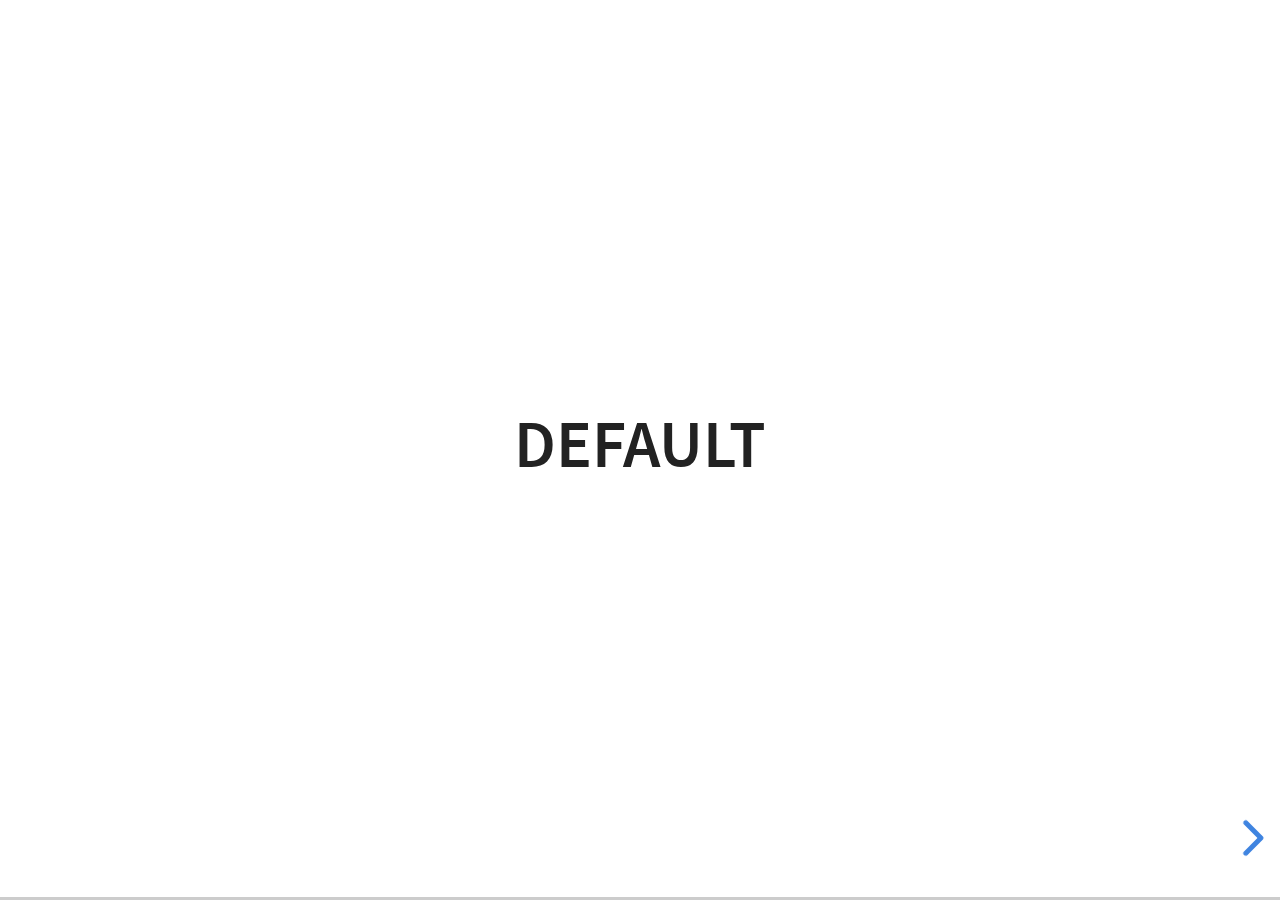
<file: XML/xml应用/examples/transitions.html>
<!doctype html>
<html lang="en">

	<head>
		<meta charset="utf-8">

		<title>reveal.js - Slide Transitions</title>

		<link rel="stylesheet" href="../dist/reveal.css">
		<link rel="stylesheet" href="../dist/theme/white.css" id="theme">
		<style type="text/css" media="screen">
			.slides section.has-dark-background,
			.slides section.has-dark-background h3 {
				color: #fff;
			}
			.slides section.has-light-background,
			.slides section.has-light-background h3 {
				color: #222;
			}
		</style>
	</head>

	<body>

		<div class="reveal">

			<div class="slides">

				<section>
					<h3>Default</h3>
				</section>

				<section>
					<h3>Default</h3>
				</section>

				<section data-transition="zoom">
					<h3>data-transition: zoom</h3>
				</section>

				<section data-transition="zoom-in fade-out">
					<h3>data-transition: zoom-in fade-out</h3>
				</section>

				<section>
					<h3>Default</h3>
				</section>

				<section data-transition="convex">
					<h3>data-transition: convex</h3>
				</section>

				<section data-transition="convex-in concave-out">
					<h3>data-transition: convex-in concave-out</h3>
				</section>

				<section>
					<section data-transition="zoom">
						<h3>Default</h3>
					</section>
					<section data-transition="concave">
						<h3>data-transition: concave</h3>
					</section>
					<section data-transition="convex-in fade-out">
						<h3>data-transition: convex-in fade-out</h3>
					</section>
					<section>
						<h3>Default</h3>
					</section>
				</section>

				<section data-transition="none">
					<h3>data-transition: none</h3>
				</section>

				<section>
					<h3>Default</h3>
				</section>

			</div>

		</div>

		<script src="../dist/reveal.js"></script>
		<script>
			Reveal.initialize({
				center: true,
				history: true,

				// transition: 'slide',
				// transitionSpeed: 'slow',
				// backgroundTransition: 'slide'
			});
		</script>

	</body>
</html>
</file>
<file: html/221801337_林浩然_认知实习web/css/discuss.css>
#box {
	width:500px;
	height:400px;

	/*border:solid 1px red;
	*/
}
.txt {
	width:490px;
	height:150px;
	//position: relative;
	top:30px;
	font-size: 20px;
	border: solid 2px #D585B4;
}
.pl {
	background:antiquewhite;
}
.Name{
	border: solid 2px #D585B4 ;
	width: 200px;
	height: 25px;
	font-size: 20px;
}
#len {
	float:right;
}
</file>
<file: html/221801337_林浩然_认知实习web/css/main.css>
.title{
			color:#F785BE ;
		}
		body{
			font-family: "Microsoft Yahei";
			font-size: 15px;
		}
		.bat{
			background-color: #F4C4DE;
			font-size: 15px;
			color: black;
		}
		.pad{
			max-width:100%;
			max-height:100%;
		}
		.card{
			display: inline-block;
			height: 250px;
			width:  150px;
		}
		.t1{
			font-weight: bold;
			color:#F988C5;
			font-size:15px;
			letter-spacing: 1px;
		}
		.t2{
			font-weight: bold;
			color:#D481B3;
			font-size:17px;
			letter-spacing: 2px;
		}
		.name{
			display: block;
			font-weight: bold;
			color:#B6769C;
			font-size:20px;
			letter-spacing: 2px;
			text-align: center;
		}
		.hw{
			display: block;
			margin: 0 auto;
			font-size:5px;
			width: 100px;
			text-align: center;
		}
		.img{
			width: 90px;
			height: 90px;
			margin: 0 auto;
		}
		.colorline{
			display: inline-block;
			width: 160px;
			height: 10px;
		}
		table, th, td
 		{
			border-collapse: collapse;
 			border: 3px solid #D381B8;
			text-align: center;
			font-size: 23px;
 		}
		th{
			background: #FEF3F9;
		}
		th,td{
			height: 40px;
		}
		.sb{
			background-color:rgba(255, 255, 255, 0);
			color: white;
			font-weight: bold;
			border: 0px;
			height: 35px;
			width: 75px;
			font-size: 20px;
		}
		.sbbg{
			background-color: #F3BEDA;
			border-radius: 5px;
			width: 35px;
			width: 75px;
			display: inline-block;
		}
		a{
			text-decoration:none;
			color: black;
		}
		a:hover{
			background-color:#F4C4DE; 
		}
</file>
<file: 服务外包/reveal.js-master/dist/reveal.css>
/*!
* reveal.js 4.0.2
* https://revealjs.com
* MIT licensed
*
* Copyright (C) 2020 Hakim El Hattab, https://hakim.se
*/
.reveal .r-stretch,.reveal .stretch{max-width:none;max-height:none}.reveal pre.r-stretch code,.reveal pre.stretch code{height:100%;max-height:100%;box-sizing:border-box}.reveal .r-stack{display:grid}.reveal .r-stack>*{grid-area:1/1;margin:auto}.reveal .r-hstack,.reveal .r-vstack{display:flex}.reveal .r-vstack{flex-direction:column;align-items:center;justify-content:center}.reveal .r-hstack{flex-direction:row;align-items:center;justify-content:center}.reveal .items-stretch{align-items:stretch}.reveal .items-start{align-items:flex-start}.reveal .items-center{align-items:center}.reveal .items-end{align-items:flex-end}.reveal .justify-between{justify-content:space-between}.reveal .justify-around{justify-content:space-around}.reveal .justify-start{justify-content:flex-start}.reveal .justify-center{justify-content:center}.reveal .justify-end{justify-content:flex-end}html.reveal-full-page{width:100%;height:100%;height:100vh;height:calc(var(--vh,1vh) * 100);overflow:hidden}.reveal-viewport{height:100%;overflow:hidden;position:relative;line-height:1;margin:0;background-color:#fff;color:#000}.reveal .slides section .fragment{opacity:0;visibility:hidden;transition:all .2s ease;will-change:opacity}.reveal .slides section .fragment.visible{opacity:1;visibility:inherit}.reveal .slides section .fragment.disabled{transition:none}.reveal .slides section .fragment.grow{opacity:1;visibility:inherit}.reveal .slides section .fragment.grow.visible{transform:scale(1.3)}.reveal .slides section .fragment.shrink{opacity:1;visibility:inherit}.reveal .slides section .fragment.shrink.visible{transform:scale(.7)}.reveal .slides section .fragment.zoom-in{transform:scale(.1)}.reveal .slides section .fragment.zoom-in.visible{transform:none}.reveal .slides section .fragment.fade-out{opacity:1;visibility:inherit}.reveal .slides section .fragment.fade-out.visible{opacity:0;visibility:hidden}.reveal .slides section .fragment.semi-fade-out{opacity:1;visibility:inherit}.reveal .slides section .fragment.semi-fade-out.visible{opacity:.5;visibility:inherit}.reveal .slides section .fragment.strike{opacity:1;visibility:inherit}.reveal .slides section .fragment.strike.visible{text-decoration:line-through}.reveal .slides section .fragment.fade-up{transform:translate(0,40px)}.reveal .slides section .fragment.fade-up.visible{transform:translate(0,0)}.reveal .slides section .fragment.fade-down{transform:translate(0,-40px)}.reveal .slides section .fragment.fade-down.visible{transform:translate(0,0)}.reveal .slides section .fragment.fade-right{transform:translate(-40px,0)}.reveal .slides section .fragment.fade-right.visible{transform:translate(0,0)}.reveal .slides section .fragment.fade-left{transform:translate(40px,0)}.reveal .slides section .fragment.fade-left.visible{transform:translate(0,0)}.reveal .slides section .fragment.current-visible,.reveal .slides section .fragment.fade-in-then-out{opacity:0;visibility:hidden}.reveal .slides section .fragment.current-visible.current-fragment,.reveal .slides section .fragment.fade-in-then-out.current-fragment{opacity:1;visibility:inherit}.reveal .slides section .fragment.fade-in-then-semi-out{opacity:0;visibility:hidden}.reveal .slides section .fragment.fade-in-then-semi-out.visible{opacity:.5;visibility:inherit}.reveal .slides section .fragment.fade-in-then-semi-out.current-fragment{opacity:1;visibility:inherit}.reveal .slides section .fragment.highlight-blue,.reveal .slides section .fragment.highlight-current-blue,.reveal .slides section .fragment.highlight-current-green,.reveal .slides section .fragment.highlight-current-red,.reveal .slides section .fragment.highlight-green,.reveal .slides section .fragment.highlight-red{opacity:1;visibility:inherit}.reveal .slides section .fragment.highlight-red.visible{color:#ff2c2d}.reveal .slides section .fragment.highlight-green.visible{color:#17ff2e}.reveal .slides section .fragment.highlight-blue.visible{color:#1b91ff}.reveal .slides section .fragment.highlight-current-red.current-fragment{color:#ff2c2d}.reveal .slides section .fragment.highlight-current-green.current-fragment{color:#17ff2e}.reveal .slides section .fragment.highlight-current-blue.current-fragment{color:#1b91ff}.reveal:after{content:'';font-style:italic}.reveal iframe{z-index:1}.reveal a{position:relative}@keyframes bounce-right{0%,10%,25%,40%,50%{transform:translateX(0)}20%{transform:translateX(10px)}30%{transform:translateX(-5px)}}@keyframes bounce-left{0%,10%,25%,40%,50%{transform:translateX(0)}20%{transform:translateX(-10px)}30%{transform:translateX(5px)}}@keyframes bounce-down{0%,10%,25%,40%,50%{transform:translateY(0)}20%{transform:translateY(10px)}30%{transform:translateY(-5px)}}.reveal .controls{display:none;position:absolute;top:auto;bottom:12px;right:12px;left:auto;z-index:11;color:#000;pointer-events:none;font-size:10px}.reveal .controls button{position:absolute;padding:0;background-color:transparent;border:0;outline:0;cursor:pointer;color:currentColor;transform:scale(.9999);transition:color .2s ease,opacity .2s ease,transform .2s ease;z-index:2;pointer-events:auto;font-size:inherit;visibility:hidden;opacity:0;-webkit-appearance:none;-webkit-tap-highlight-color:transparent}.reveal .controls .controls-arrow:after,.reveal .controls .controls-arrow:before{content:'';position:absolute;top:0;left:0;width:2.6em;height:.5em;border-radius:.25em;background-color:currentColor;transition:all .15s ease,background-color .8s ease;transform-origin:.2em 50%;will-change:transform}.reveal .controls .controls-arrow{position:relative;width:3.6em;height:3.6em}.reveal .controls .controls-arrow:before{transform:translateX(.5em) translateY(1.55em) rotate(45deg)}.reveal .controls .controls-arrow:after{transform:translateX(.5em) translateY(1.55em) rotate(-45deg)}.reveal .controls .controls-arrow:hover:before{transform:translateX(.5em) translateY(1.55em) rotate(40deg)}.reveal .controls .controls-arrow:hover:after{transform:translateX(.5em) translateY(1.55em) rotate(-40deg)}.reveal .controls .controls-arrow:active:before{transform:translateX(.5em) translateY(1.55em) rotate(36deg)}.reveal .controls .controls-arrow:active:after{transform:translateX(.5em) translateY(1.55em) rotate(-36deg)}.reveal .controls .navigate-left{right:6.4em;bottom:3.2em;transform:translateX(-10px)}.reveal .controls .navigate-left.highlight{animation:bounce-left 2s 50 both ease-out}.reveal .controls .navigate-right{right:0;bottom:3.2em;transform:translateX(10px)}.reveal .controls .navigate-right .controls-arrow{transform:rotate(180deg)}.reveal .controls .navigate-right.highlight{animation:bounce-right 2s 50 both ease-out}.reveal .controls .navigate-up{right:3.2em;bottom:6.4em;transform:translateY(-10px)}.reveal .controls .navigate-up .controls-arrow{transform:rotate(90deg)}.reveal .controls .navigate-down{right:3.2em;bottom:-1.4em;padding-bottom:1.4em;transform:translateY(10px)}.reveal .controls .navigate-down .controls-arrow{transform:rotate(-90deg)}.reveal .controls .navigate-down.highlight{animation:bounce-down 2s 50 both ease-out}.reveal .controls[data-controls-back-arrows=faded] .navigate-up.enabled{opacity:.3}.reveal .controls[data-controls-back-arrows=faded] .navigate-up.enabled:hover{opacity:1}.reveal .controls[data-controls-back-arrows=hidden] .navigate-up.enabled{opacity:0;visibility:hidden}.reveal .controls .enabled{visibility:visible;opacity:.9;cursor:pointer;transform:none}.reveal .controls .enabled.fragmented{opacity:.5}.reveal .controls .enabled.fragmented:hover,.reveal .controls .enabled:hover{opacity:1}.reveal:not(.rtl) .controls[data-controls-back-arrows=faded] .navigate-left.enabled{opacity:.3}.reveal:not(.rtl) .controls[data-controls-back-arrows=faded] .navigate-left.enabled:hover{opacity:1}.reveal:not(.rtl) .controls[data-controls-back-arrows=hidden] .navigate-left.enabled{opacity:0;visibility:hidden}.reveal.rtl .controls[data-controls-back-arrows=faded] .navigate-right.enabled{opacity:.3}.reveal.rtl .controls[data-controls-back-arrows=faded] .navigate-right.enabled:hover{opacity:1}.reveal.rtl .controls[data-controls-back-arrows=hidden] .navigate-right.enabled{opacity:0;visibility:hidden}.reveal[data-navigation-mode=linear].has-horizontal-slides .navigate-down,.reveal[data-navigation-mode=linear].has-horizontal-slides .navigate-up{display:none}.reveal:not(.has-vertical-slides) .controls .navigate-left,.reveal[data-navigation-mode=linear].has-horizontal-slides .navigate-left{bottom:1.4em;right:5.5em}.reveal:not(.has-vertical-slides) .controls .navigate-right,.reveal[data-navigation-mode=linear].has-horizontal-slides .navigate-right{bottom:1.4em;right:.5em}.reveal:not(.has-horizontal-slides) .controls .navigate-up{right:1.4em;bottom:5em}.reveal:not(.has-horizontal-slides) .controls .navigate-down{right:1.4em;bottom:.5em}.reveal.has-dark-background .controls{color:#fff}.reveal.has-light-background .controls{color:#000}.reveal.no-hover .controls .controls-arrow:active:before,.reveal.no-hover .controls .controls-arrow:hover:before{transform:translateX(.5em) translateY(1.55em) rotate(45deg)}.reveal.no-hover .controls .controls-arrow:active:after,.reveal.no-hover .controls .controls-arrow:hover:after{transform:translateX(.5em) translateY(1.55em) rotate(-45deg)}@media screen and (min-width:500px){.reveal .controls[data-controls-layout=edges]{top:0;right:0;bottom:0;left:0}.reveal .controls[data-controls-layout=edges] .navigate-down,.reveal .controls[data-controls-layout=edges] .navigate-left,.reveal .controls[data-controls-layout=edges] .navigate-right,.reveal .controls[data-controls-layout=edges] .navigate-up{bottom:auto;right:auto}.reveal .controls[data-controls-layout=edges] .navigate-left{top:50%;left:.8em;margin-top:-1.8em}.reveal .controls[data-controls-layout=edges] .navigate-right{top:50%;right:.8em;margin-top:-1.8em}.reveal .controls[data-controls-layout=edges] .navigate-up{top:.8em;left:50%;margin-left:-1.8em}.reveal .controls[data-controls-layout=edges] .navigate-down{bottom:-.3em;left:50%;margin-left:-1.8em}}.reveal .progress{position:absolute;display:none;height:3px;width:100%;bottom:0;left:0;z-index:10;background-color:rgba(0,0,0,.2);color:#fff}.reveal .progress:after{content:'';display:block;position:absolute;height:10px;width:100%;top:-10px}.reveal .progress span{display:block;height:100%;width:100%;background-color:currentColor;transition:transform .8s cubic-bezier(.26,.86,.44,.985);transform-origin:0 0;transform:scaleX(0)}.reveal .slide-number{position:absolute;display:block;right:8px;bottom:8px;z-index:31;font-family:Helvetica,sans-serif;font-size:12px;line-height:1;color:#fff;background-color:rgba(0,0,0,.4);padding:5px}.reveal .slide-number a{color:currentColor}.reveal .slide-number-delimiter{margin:0 3px}.reveal{position:relative;width:100%;height:100%;overflow:hidden;touch-action:pinch-zoom}.reveal.embedded{touch-action:pan-y}.reveal .slides{position:absolute;width:100%;height:100%;top:0;right:0;bottom:0;left:0;margin:auto;pointer-events:none;overflow:visible;z-index:1;text-align:center;perspective:600px;perspective-origin:50% 40%}.reveal .slides>section{perspective:600px}.reveal .slides>section,.reveal .slides>section>section{display:none;position:absolute;width:100%;padding:20px 0;pointer-events:auto;z-index:10;transform-style:flat;transition:transform-origin .8s cubic-bezier(.26,.86,.44,.985),transform .8s cubic-bezier(.26,.86,.44,.985),visibility .8s cubic-bezier(.26,.86,.44,.985),opacity .8s cubic-bezier(.26,.86,.44,.985)}.reveal[data-transition-speed=fast] .slides section{transition-duration:.4s}.reveal[data-transition-speed=slow] .slides section{transition-duration:1.2s}.reveal .slides section[data-transition-speed=fast]{transition-duration:.4s}.reveal .slides section[data-transition-speed=slow]{transition-duration:1.2s}.reveal .slides>section.stack{padding-top:0;padding-bottom:0;pointer-events:none;height:100%}.reveal .slides>section.present,.reveal .slides>section>section.present{display:block;z-index:11;opacity:1}.reveal .slides>section:empty,.reveal .slides>section>section:empty,.reveal .slides>section>section[data-background-interactive],.reveal .slides>section[data-background-interactive]{pointer-events:none}.reveal.center,.reveal.center .slides,.reveal.center .slides section{min-height:0!important}.reveal .slides>section:not(.present),.reveal .slides>section>section:not(.present){pointer-events:none}.reveal.overview .slides>section,.reveal.overview .slides>section>section{pointer-events:auto}.reveal .slides>section.future,.reveal .slides>section.past,.reveal .slides>section>section.future,.reveal .slides>section>section.past{opacity:0}.reveal.slide section{-webkit-backface-visibility:hidden;backface-visibility:hidden}.reveal .slides>section[data-transition=slide].past,.reveal .slides>section[data-transition~=slide-out].past,.reveal.slide .slides>section:not([data-transition]).past{transform:translate(-150%,0)}.reveal .slides>section[data-transition=slide].future,.reveal .slides>section[data-transition~=slide-in].future,.reveal.slide .slides>section:not([data-transition]).future{transform:translate(150%,0)}.reveal .slides>section>section[data-transition=slide].past,.reveal .slides>section>section[data-transition~=slide-out].past,.reveal.slide .slides>section>section:not([data-transition]).past{transform:translate(0,-150%)}.reveal .slides>section>section[data-transition=slide].future,.reveal .slides>section>section[data-transition~=slide-in].future,.reveal.slide .slides>section>section:not([data-transition]).future{transform:translate(0,150%)}.reveal.linear section{-webkit-backface-visibility:hidden;backface-visibility:hidden}.reveal .slides>section[data-transition=linear].past,.reveal .slides>section[data-transition~=linear-out].past,.reveal.linear .slides>section:not([data-transition]).past{transform:translate(-150%,0)}.reveal .slides>section[data-transition=linear].future,.reveal .slides>section[data-transition~=linear-in].future,.reveal.linear .slides>section:not([data-transition]).future{transform:translate(150%,0)}.reveal .slides>section>section[data-transition=linear].past,.reveal .slides>section>section[data-transition~=linear-out].past,.reveal.linear .slides>section>section:not([data-transition]).past{transform:translate(0,-150%)}.reveal .slides>section>section[data-transition=linear].future,.reveal .slides>section>section[data-transition~=linear-in].future,.reveal.linear .slides>section>section:not([data-transition]).future{transform:translate(0,150%)}.reveal .slides section[data-transition=default].stack,.reveal.default .slides section.stack{transform-style:preserve-3d}.reveal .slides>section[data-transition=default].past,.reveal .slides>section[data-transition~=default-out].past,.reveal.default .slides>section:not([data-transition]).past{transform:translate3d(-100%,0,0) rotateY(-90deg) translate3d(-100%,0,0)}.reveal .slides>section[data-transition=default].future,.reveal .slides>section[data-transition~=default-in].future,.reveal.default .slides>section:not([data-transition]).future{transform:translate3d(100%,0,0) rotateY(90deg) translate3d(100%,0,0)}.reveal .slides>section>section[data-transition=default].past,.reveal .slides>section>section[data-transition~=default-out].past,.reveal.default .slides>section>section:not([data-transition]).past{transform:translate3d(0,-300px,0) rotateX(70deg) translate3d(0,-300px,0)}.reveal .slides>section>section[data-transition=default].future,.reveal .slides>section>section[data-transition~=default-in].future,.reveal.default .slides>section>section:not([data-transition]).future{transform:translate3d(0,300px,0) rotateX(-70deg) translate3d(0,300px,0)}.reveal .slides section[data-transition=convex].stack,.reveal.convex .slides section.stack{transform-style:preserve-3d}.reveal .slides>section[data-transition=convex].past,.reveal .slides>section[data-transition~=convex-out].past,.reveal.convex .slides>section:not([data-transition]).past{transform:translate3d(-100%,0,0) rotateY(-90deg) translate3d(-100%,0,0)}.reveal .slides>section[data-transition=convex].future,.reveal .slides>section[data-transition~=convex-in].future,.reveal.convex .slides>section:not([data-transition]).future{transform:translate3d(100%,0,0) rotateY(90deg) translate3d(100%,0,0)}.reveal .slides>section>section[data-transition=convex].past,.reveal .slides>section>section[data-transition~=convex-out].past,.reveal.convex .slides>section>section:not([data-transition]).past{transform:translate3d(0,-300px,0) rotateX(70deg) translate3d(0,-300px,0)}.reveal .slides>section>section[data-transition=convex].future,.reveal .slides>section>section[data-transition~=convex-in].future,.reveal.convex .slides>section>section:not([data-transition]).future{transform:translate3d(0,300px,0) rotateX(-70deg) translate3d(0,300px,0)}.reveal .slides section[data-transition=concave].stack,.reveal.concave .slides section.stack{transform-style:preserve-3d}.reveal .slides>section[data-transition=concave].past,.reveal .slides>section[data-transition~=concave-out].past,.reveal.concave .slides>section:not([data-transition]).past{transform:translate3d(-100%,0,0) rotateY(90deg) translate3d(-100%,0,0)}.reveal .slides>section[data-transition=concave].future,.reveal .slides>section[data-transition~=concave-in].future,.reveal.concave .slides>section:not([data-transition]).future{transform:translate3d(100%,0,0) rotateY(-90deg) translate3d(100%,0,0)}.reveal .slides>section>section[data-transition=concave].past,.reveal .slides>section>section[data-transition~=concave-out].past,.reveal.concave .slides>section>section:not([data-transition]).past{transform:translate3d(0,-80%,0) rotateX(-70deg) translate3d(0,-80%,0)}.reveal .slides>section>section[data-transition=concave].future,.reveal .slides>section>section[data-transition~=concave-in].future,.reveal.concave .slides>section>section:not([data-transition]).future{transform:translate3d(0,80%,0) rotateX(70deg) translate3d(0,80%,0)}.reveal .slides section[data-transition=zoom],.reveal.zoom .slides section:not([data-transition]){transition-timing-function:ease}.reveal .slides>section[data-transition=zoom].past,.reveal .slides>section[data-transition~=zoom-out].past,.reveal.zoom .slides>section:not([data-transition]).past{visibility:hidden;transform:scale(16)}.reveal .slides>section[data-transition=zoom].future,.reveal .slides>section[data-transition~=zoom-in].future,.reveal.zoom .slides>section:not([data-transition]).future{visibility:hidden;transform:scale(.2)}.reveal .slides>section>section[data-transition=zoom].past,.reveal .slides>section>section[data-transition~=zoom-out].past,.reveal.zoom .slides>section>section:not([data-transition]).past{transform:scale(16)}.reveal .slides>section>section[data-transition=zoom].future,.reveal .slides>section>section[data-transition~=zoom-in].future,.reveal.zoom .slides>section>section:not([data-transition]).future{transform:scale(.2)}.reveal.cube .slides{perspective:1300px}.reveal.cube .slides section{padding:30px;min-height:700px;-webkit-backface-visibility:hidden;backface-visibility:hidden;box-sizing:border-box;transform-style:preserve-3d}.reveal.center.cube .slides section{min-height:0}.reveal.cube .slides section:not(.stack):before{content:'';position:absolute;display:block;width:100%;height:100%;left:0;top:0;background:rgba(0,0,0,.1);border-radius:4px;transform:translateZ(-20px)}.reveal.cube .slides section:not(.stack):after{content:'';position:absolute;display:block;width:90%;height:30px;left:5%;bottom:0;background:0 0;z-index:1;border-radius:4px;box-shadow:0 95px 25px rgba(0,0,0,.2);transform:translateZ(-90px) rotateX(65deg)}.reveal.cube .slides>section.stack{padding:0;background:0 0}.reveal.cube .slides>section.past{transform-origin:100% 0;transform:translate3d(-100%,0,0) rotateY(-90deg)}.reveal.cube .slides>section.future{transform-origin:0 0;transform:translate3d(100%,0,0) rotateY(90deg)}.reveal.cube .slides>section>section.past{transform-origin:0 100%;transform:translate3d(0,-100%,0) rotateX(90deg)}.reveal.cube .slides>section>section.future{transform-origin:0 0;transform:translate3d(0,100%,0) rotateX(-90deg)}.reveal.page .slides{perspective-origin:0 50%;perspective:3000px}.reveal.page .slides section{padding:30px;min-height:700px;box-sizing:border-box;transform-style:preserve-3d}.reveal.page .slides section.past{z-index:12}.reveal.page .slides section:not(.stack):before{content:'';position:absolute;display:block;width:100%;height:100%;left:0;top:0;background:rgba(0,0,0,.1);transform:translateZ(-20px)}.reveal.page .slides section:not(.stack):after{content:'';position:absolute;display:block;width:90%;height:30px;left:5%;bottom:0;background:0 0;z-index:1;border-radius:4px;box-shadow:0 95px 25px rgba(0,0,0,.2);-webkit-transform:translateZ(-90px) rotateX(65deg)}.reveal.page .slides>section.stack{padding:0;background:0 0}.reveal.page .slides>section.past{transform-origin:0 0;transform:translate3d(-40%,0,0) rotateY(-80deg)}.reveal.page .slides>section.future{transform-origin:100% 0;transform:translate3d(0,0,0)}.reveal.page .slides>section>section.past{transform-origin:0 0;transform:translate3d(0,-40%,0) rotateX(80deg)}.reveal.page .slides>section>section.future{transform-origin:0 100%;transform:translate3d(0,0,0)}.reveal .slides section[data-transition=fade],.reveal.fade .slides section:not([data-transition]),.reveal.fade .slides>section>section:not([data-transition]){transform:none;transition:opacity .5s}.reveal.fade.overview .slides section,.reveal.fade.overview .slides>section>section{transition:none}.reveal .slides section[data-transition=none],.reveal.none .slides section:not([data-transition]){transform:none;transition:none}.reveal .pause-overlay{position:absolute;top:0;left:0;width:100%;height:100%;background:#000;visibility:hidden;opacity:0;z-index:100;transition:all 1s ease}.reveal .pause-overlay .resume-button{position:absolute;bottom:20px;right:20px;color:#ccc;border-radius:2px;padding:6px 14px;border:2px solid #ccc;font-size:16px;background:0 0;cursor:pointer}.reveal .pause-overlay .resume-button:hover{color:#fff;border-color:#fff}.reveal.paused .pause-overlay{visibility:visible;opacity:1}.reveal .no-transition,.reveal .no-transition *,.reveal .slides.disable-slide-transitions section{transition:none!important}.reveal .slides.disable-slide-transitions section{transform:none!important}.reveal .backgrounds{position:absolute;width:100%;height:100%;top:0;left:0;perspective:600px}.reveal .slide-background{display:none;position:absolute;width:100%;height:100%;opacity:0;visibility:hidden;overflow:hidden;background-color:rgba(0,0,0,0);transition:all .8s cubic-bezier(.26,.86,.44,.985)}.reveal .slide-background-content{position:absolute;width:100%;height:100%;background-position:50% 50%;background-repeat:no-repeat;background-size:cover}.reveal .slide-background.stack{display:block}.reveal .slide-background.present{opacity:1;visibility:visible;z-index:2}.print-pdf .reveal .slide-background{opacity:1!important;visibility:visible!important}.reveal .slide-background video{position:absolute;width:100%;height:100%;max-width:none;max-height:none;top:0;left:0;-o-object-fit:cover;object-fit:cover}.reveal .slide-background[data-background-size=contain] video{-o-object-fit:contain;object-fit:contain}.reveal>.backgrounds .slide-background[data-background-transition=none],.reveal[data-background-transition=none]>.backgrounds .slide-background{transition:none}.reveal>.backgrounds .slide-background[data-background-transition=slide],.reveal[data-background-transition=slide]>.backgrounds .slide-background{opacity:1;-webkit-backface-visibility:hidden;backface-visibility:hidden}.reveal>.backgrounds .slide-background.past[data-background-transition=slide],.reveal[data-background-transition=slide]>.backgrounds .slide-background.past{transform:translate(-100%,0)}.reveal>.backgrounds .slide-background.future[data-background-transition=slide],.reveal[data-background-transition=slide]>.backgrounds .slide-background.future{transform:translate(100%,0)}.reveal>.backgrounds .slide-background>.slide-background.past[data-background-transition=slide],.reveal[data-background-transition=slide]>.backgrounds .slide-background>.slide-background.past{transform:translate(0,-100%)}.reveal>.backgrounds .slide-background>.slide-background.future[data-background-transition=slide],.reveal[data-background-transition=slide]>.backgrounds .slide-background>.slide-background.future{transform:translate(0,100%)}.reveal>.backgrounds .slide-background.past[data-background-transition=convex],.reveal[data-background-transition=convex]>.backgrounds .slide-background.past{opacity:0;transform:translate3d(-100%,0,0) rotateY(-90deg) translate3d(-100%,0,0)}.reveal>.backgrounds .slide-background.future[data-background-transition=convex],.reveal[data-background-transition=convex]>.backgrounds .slide-background.future{opacity:0;transform:translate3d(100%,0,0) rotateY(90deg) translate3d(100%,0,0)}.reveal>.backgrounds .slide-background>.slide-background.past[data-background-transition=convex],.reveal[data-background-transition=convex]>.backgrounds .slide-background>.slide-background.past{opacity:0;transform:translate3d(0,-100%,0) rotateX(90deg) translate3d(0,-100%,0)}.reveal>.backgrounds .slide-background>.slide-background.future[data-background-transition=convex],.reveal[data-background-transition=convex]>.backgrounds .slide-background>.slide-background.future{opacity:0;transform:translate3d(0,100%,0) rotateX(-90deg) translate3d(0,100%,0)}.reveal>.backgrounds .slide-background.past[data-background-transition=concave],.reveal[data-background-transition=concave]>.backgrounds .slide-background.past{opacity:0;transform:translate3d(-100%,0,0) rotateY(90deg) translate3d(-100%,0,0)}.reveal>.backgrounds .slide-background.future[data-background-transition=concave],.reveal[data-background-transition=concave]>.backgrounds .slide-background.future{opacity:0;transform:translate3d(100%,0,0) rotateY(-90deg) translate3d(100%,0,0)}.reveal>.backgrounds .slide-background>.slide-background.past[data-background-transition=concave],.reveal[data-background-transition=concave]>.backgrounds .slide-background>.slide-background.past{opacity:0;transform:translate3d(0,-100%,0) rotateX(-90deg) translate3d(0,-100%,0)}.reveal>.backgrounds .slide-background>.slide-background.future[data-background-transition=concave],.reveal[data-background-transition=concave]>.backgrounds .slide-background>.slide-background.future{opacity:0;transform:translate3d(0,100%,0) rotateX(90deg) translate3d(0,100%,0)}.reveal>.backgrounds .slide-background[data-background-transition=zoom],.reveal[data-background-transition=zoom]>.backgrounds .slide-background{transition-timing-function:ease}.reveal>.backgrounds .slide-background.past[data-background-transition=zoom],.reveal[data-background-transition=zoom]>.backgrounds .slide-background.past{opacity:0;visibility:hidden;transform:scale(16)}.reveal>.backgrounds .slide-background.future[data-background-transition=zoom],.reveal[data-background-transition=zoom]>.backgrounds .slide-background.future{opacity:0;visibility:hidden;transform:scale(.2)}.reveal>.backgrounds .slide-background>.slide-background.past[data-background-transition=zoom],.reveal[data-background-transition=zoom]>.backgrounds .slide-background>.slide-background.past{opacity:0;visibility:hidden;transform:scale(16)}.reveal>.backgrounds .slide-background>.slide-background.future[data-background-transition=zoom],.reveal[data-background-transition=zoom]>.backgrounds .slide-background>.slide-background.future{opacity:0;visibility:hidden;transform:scale(.2)}.reveal[data-transition-speed=fast]>.backgrounds .slide-background{transition-duration:.4s}.reveal[data-transition-speed=slow]>.backgrounds .slide-background{transition-duration:1.2s}.reveal [data-auto-animate-target^=unmatched]{will-change:opacity}.reveal section[data-auto-animate]:not(.stack):not([data-auto-animate=running]) [data-auto-animate-target^=unmatched]{opacity:0}.reveal.overview{perspective-origin:50% 50%;perspective:700px}.reveal.overview .slides{-moz-transform-style:preserve-3d}.reveal.overview .slides section{height:100%;top:0!important;opacity:1!important;overflow:hidden;visibility:visible!important;cursor:pointer;box-sizing:border-box}.reveal.overview .slides section.present,.reveal.overview .slides section:hover{outline:10px solid rgba(150,150,150,.4);outline-offset:10px}.reveal.overview .slides section .fragment{opacity:1;transition:none}.reveal.overview .slides section:after,.reveal.overview .slides section:before{display:none!important}.reveal.overview .slides>section.stack{padding:0;top:0!important;background:0 0;outline:0;overflow:visible}.reveal.overview .backgrounds{perspective:inherit;-moz-transform-style:preserve-3d}.reveal.overview .backgrounds .slide-background{opacity:1;visibility:visible;outline:10px solid rgba(150,150,150,.1);outline-offset:10px}.reveal.overview .backgrounds .slide-background.stack{overflow:visible}.reveal.overview .slides section,.reveal.overview-deactivating .slides section{transition:none}.reveal.overview .backgrounds .slide-background,.reveal.overview-deactivating .backgrounds .slide-background{transition:none}.reveal.rtl .slides,.reveal.rtl .slides h1,.reveal.rtl .slides h2,.reveal.rtl .slides h3,.reveal.rtl .slides h4,.reveal.rtl .slides h5,.reveal.rtl .slides h6{direction:rtl;font-family:sans-serif}.reveal.rtl code,.reveal.rtl pre{direction:ltr}.reveal.rtl ol,.reveal.rtl ul{text-align:right}.reveal.rtl .progress span{transform-origin:100% 0}.reveal.has-parallax-background .backgrounds{transition:all .8s ease}.reveal.has-parallax-background[data-transition-speed=fast] .backgrounds{transition-duration:.4s}.reveal.has-parallax-background[data-transition-speed=slow] .backgrounds{transition-duration:1.2s}.reveal>.overlay{position:absolute;top:0;left:0;width:100%;height:100%;z-index:1000;background:rgba(0,0,0,.9);transition:all .3s ease}.reveal>.overlay .spinner{position:absolute;display:block;top:50%;left:50%;width:32px;height:32px;margin:-16px 0 0 -16px;z-index:10;background-image:url([data-uri]%2F%2F%2F6%2Bvr8nJybW1tcDAwOjo6Nvb26ioqKOjo7Ozs%2FLy8vz8%2FAAAAAAAAAAAACH%2FC05FVFNDQVBFMi4wAwEAAAAh%2FhpDcmVhdGVkIHdpdGggYWpheGxvYWQuaW5mbwAh%[base64]%2FV%2FnmOM82XiHRLYKhKP1oZmADdEAAAh%2BQQJCgAAACwAAAAAIAAgAAAE6hDISWlZpOrNp1lGNRSdRpDUolIGw5RUYhhHukqFu8DsrEyqnWThGvAmhVlteBvojpTDDBUEIFwMFBRAmBkSgOrBFZogCASwBDEY%2FCZSg7GSE0gSCjQBMVG023xWBhklAnoEdhQEfyNqMIcKjhRsjEdnezB%2BA4k8gTwJhFuiW4dokXiloUepBAp5qaKpp6%2BHo7aWW54wl7obvEe0kRuoplCGepwSx2jJvqHEmGt6whJpGpfJCHmOoNHKaHx61WiSR92E4lbFoq%2BB6QDtuetcaBPnW6%2BO7wDHpIiK9SaVK5GgV543tzjgGcghAgAh%[base64]%2B%2BG%2Bw48edZPK%2BM6hLJpQg484enXIdQFSS1u6UhksENEQAAIfkECQoAAAAsAAAAACAAIAAABOcQyEmpGKLqzWcZRVUQnZYg1aBSh2GUVEIQ2aQOE%2BG%2BcD4ntpWkZQj1JIiZIogDFFyHI0UxQwFugMSOFIPJftfVAEoZLBbcLEFhlQiqGp1Vd140AUklUN3eCA51C1EWMzMCezCBBmkxVIVHBWd3HHl9JQOIJSdSnJ0TDKChCwUJjoWMPaGqDKannasMo6WnM562R5YluZRwur0wpgqZE7NKUm%2BFNRPIhjBJxKZteWuIBMN4zRMIVIhffcgojwCF117i4nlLnY5ztRLsnOk%2BaV%2BoJY7V7m76PdkS4trKcdg0Zc0tTcKkRAAAIfkECQoAAAAsAAAAACAAIAAABO4QyEkpKqjqzScpRaVkXZWQEximw1BSCUEIlDohrft6cpKCk5xid5MNJTaAIkekKGQkWyKHkvhKsR7ARmitkAYDYRIbUQRQjWBwJRzChi9CRlBcY1UN4g0%[base64]%[base64]%2BE71SRQeyqUToLA7VxF0JDyIQh%2FMVVPMt1ECZlfcjZJ9mIKoaTl1MRIl5o4CUKXOwmyrCInCKqcWtvadL2SYhyASyNDJ0uIiRMDjI0Fd30%2FiI2UA5GSS5UDj2l6NoqgOgN4gksEBgYFf0FDqKgHnyZ9OX8HrgYHdHpcHQULXAS2qKpENRg7eAMLC7kTBaixUYFkKAzWAAnLC7FLVxLWDBLKCwaKTULgEwbLA4hJtOkSBNqITT3xEgfLpBtzE%2FjiuL04RGEBgwWhShRgQExHBAAh%2BQQJCgAAACwAAAAAIAAgAAAE7xDISWlSqerNpyJKhWRdlSAVoVLCWk6JKlAqAavhO9UkUHsqlE6CwO1cRdCQ8iEIfzFVTzLdRAmZX3I2SfZiCqGk5dTESJeaOAlClzsJsqwiJwiqnFrb2nS9kmIcgEsjQydLiIlHehhpejaIjzh9eomSjZR%[base64]%2BE71SRQeyqUToLA7VxF0JDyIQh%[base64]%2BE71SRQeyqUToLA7VxF0JDyIQh%2FMVVPMt1ECZlfcjZJ9mIKoaTl1MRIl5o4CUKXOwmyrCInCKqcWtvadL2SYhyASyNDJ0uIiUd6GAULDJCRiXo1CpGXDJOUjY%2BYip9DhToJA4RBLwMLCwVDfRgbBAaqqoZ1XBMHswsHtxtFaH1iqaoGNgAIxRpbFAgfPQSqpbgGBqUD1wBXeCYp1AYZ19JJOYgH1KwA4UBvQwXUBxPqVD9L3sbp2BNk2xvvFPJd%2BMFCN6HAAIKgNggY0KtEBAAh%[base64]%2BvsYMDAzZQPC9VCNkDWUhGkuE5PxJNwiUK4UfLzOlD4WvzAHaoG9nxPi5d%2BjYUqfAhhykOFwJWiAAAIfkECQoAAAAsAAAAACAAIAAABPAQyElpUqnqzaciSoVkXVUMFaFSwlpOCcMYlErAavhOMnNLNo8KsZsMZItJEIDIFSkLGQoQTNhIsFehRww2CQLKF0tYGKYSg%2BygsZIuNqJksKgbfgIGepNo2cIUB3V1B3IvNiBYNQaDSTtfhhx0CwVPI0UJe0%2Bbm4g5VgcGoqOcnjmjqDSdnhgEoamcsZuXO1aWQy8KAwOAuTYYGwi7w5h%2BKr0SJ8MFihpNbx%2B4Erq7BYBuzsdiH1jCAzoSfl0rVirNbRXlBBlLX%2BBP0XJLAPGzTkAuAOqb0WT5AH7OcdCm5B8TgRwSRKIHQtaLCwg1RAAAOwAAAAAAAAAAAA%3D%3D);visibility:visible;opacity:.6;transition:all .3s ease}.reveal>.overlay header{position:absolute;left:0;top:0;width:100%;padding:5px;z-index:2;box-sizing:border-box}.reveal>.overlay header a{display:inline-block;width:40px;height:40px;line-height:36px;padding:0 10px;float:right;opacity:.6;box-sizing:border-box}.reveal>.overlay header a:hover{opacity:1}.reveal>.overlay header a .icon{display:inline-block;width:20px;height:20px;background-position:50% 50%;background-size:100%;background-repeat:no-repeat}.reveal>.overlay header a.close .icon{background-image:url([data-uri])}.reveal>.overlay header a.external .icon{background-image:url([data-uri])}.reveal>.overlay .viewport{position:absolute;display:flex;top:50px;right:0;bottom:0;left:0}.reveal>.overlay.overlay-preview .viewport iframe{width:100%;height:100%;max-width:100%;max-height:100%;border:0;opacity:0;visibility:hidden;transition:all .3s ease}.reveal>.overlay.overlay-preview.loaded .viewport iframe{opacity:1;visibility:visible}.reveal>.overlay.overlay-preview.loaded .viewport-inner{position:absolute;z-index:-1;left:0;top:45%;width:100%;text-align:center;letter-spacing:normal}.reveal>.overlay.overlay-preview .x-frame-error{opacity:0;transition:opacity .3s ease .3s}.reveal>.overlay.overlay-preview.loaded .x-frame-error{opacity:1}.reveal>.overlay.overlay-preview.loaded .spinner{opacity:0;visibility:hidden;transform:scale(.2)}.reveal>.overlay.overlay-help .viewport{overflow:auto;color:#fff}.reveal>.overlay.overlay-help .viewport .viewport-inner{width:600px;margin:auto;padding:20px 20px 80px 20px;text-align:center;letter-spacing:normal}.reveal>.overlay.overlay-help .viewport .viewport-inner .title{font-size:20px}.reveal>.overlay.overlay-help .viewport .viewport-inner table{border:1px solid #fff;border-collapse:collapse;font-size:16px}.reveal>.overlay.overlay-help .viewport .viewport-inner table td,.reveal>.overlay.overlay-help .viewport .viewport-inner table th{width:200px;padding:14px;border:1px solid #fff;vertical-align:middle}.reveal>.overlay.overlay-help .viewport .viewport-inner table th{padding-top:20px;padding-bottom:20px}.reveal .playback{position:absolute;left:15px;bottom:20px;z-index:30;cursor:pointer;transition:all .4s ease;-webkit-tap-highlight-color:transparent}.reveal.overview .playback{opacity:0;visibility:hidden}.reveal .hljs{min-height:100%}.reveal .hljs table{margin:initial}.reveal .hljs-ln-code,.reveal .hljs-ln-numbers{padding:0;border:0}.reveal .hljs-ln-numbers{opacity:.6;padding-right:.75em;text-align:right;vertical-align:top}.reveal .hljs.has-highlights tr:not(.highlight-line){opacity:.4}.reveal .hljs:not(:first-child).fragment{position:absolute;top:0;left:0;width:100%;box-sizing:border-box}.reveal pre[data-auto-animate-target]{overflow:hidden}.reveal pre[data-auto-animate-target] code{height:100%}.reveal .roll{display:inline-block;line-height:1.2;overflow:hidden;vertical-align:top;perspective:400px;perspective-origin:50% 50%}.reveal .roll:hover{background:0 0;text-shadow:none}.reveal .roll span{display:block;position:relative;padding:0 2px;pointer-events:none;transition:all .4s ease;transform-origin:50% 0;transform-style:preserve-3d;-webkit-backface-visibility:hidden;backface-visibility:hidden}.reveal .roll:hover span{background:rgba(0,0,0,.5);transform:translate3d(0,0,-45px) rotateX(90deg)}.reveal .roll span:after{content:attr(data-title);display:block;position:absolute;left:0;top:0;padding:0 2px;-webkit-backface-visibility:hidden;backface-visibility:hidden;transform-origin:50% 0;transform:translate3d(0,110%,0) rotateX(-90deg)}.reveal aside.notes{display:none}.reveal .speaker-notes{display:none;position:absolute;width:33.33333%;height:100%;top:0;left:100%;padding:14px 18px 14px 18px;z-index:1;font-size:18px;line-height:1.4;border:1px solid rgba(0,0,0,.05);color:#222;background-color:#f5f5f5;overflow:auto;box-sizing:border-box;text-align:left;font-family:Helvetica,sans-serif;-webkit-overflow-scrolling:touch}.reveal .speaker-notes .notes-placeholder{color:#ccc;font-style:italic}.reveal .speaker-notes:focus{outline:0}.reveal .speaker-notes:before{content:'Speaker notes';display:block;margin-bottom:10px;opacity:.5}.reveal.show-notes{max-width:75%;overflow:visible}.reveal.show-notes .speaker-notes{display:block}@media screen and (min-width:1600px){.reveal .speaker-notes{font-size:20px}}@media screen and (max-width:1024px){.reveal.show-notes{border-left:0;max-width:none;max-height:70%;max-height:70vh;overflow:visible}.reveal.show-notes .speaker-notes{top:100%;left:0;width:100%;height:42.85714%;height:30vh;border:0}}@media screen and (max-width:600px){.reveal.show-notes{max-height:60%;max-height:60vh}.reveal.show-notes .speaker-notes{top:100%;height:66.66667%;height:40vh}.reveal .speaker-notes{font-size:14px}}.zoomed .reveal *,.zoomed .reveal :after,.zoomed .reveal :before{-webkit-backface-visibility:visible!important;backface-visibility:visible!important}.zoomed .reveal .controls,.zoomed .reveal .progress{opacity:0}.zoomed .reveal .roll span{background:0 0}.zoomed .reveal .roll span:after{visibility:hidden}html.print-pdf *{-webkit-print-color-adjust:exact}html.print-pdf{width:100%;height:100%;overflow:visible}html.print-pdf body{margin:0 auto!important;border:0;padding:0;float:none!important;overflow:visible}html.print-pdf .nestedarrow,html.print-pdf .reveal .controls,html.print-pdf .reveal .playback,html.print-pdf .reveal .progress,html.print-pdf .reveal.overview,html.print-pdf .state-background{display:none!important}html.print-pdf .reveal pre code{overflow:hidden!important;font-family:Courier,'Courier New',monospace!important}html.print-pdf .reveal{width:auto!important;height:auto!important;overflow:hidden!important}html.print-pdf .reveal .slides{position:static;width:100%!important;height:auto!important;zoom:1!important;pointer-events:initial;left:auto;top:auto;margin:0!important;padding:0!important;overflow:visible;display:block;perspective:none;perspective-origin:50% 50%}html.print-pdf .reveal .slides .pdf-page{position:relative;overflow:hidden;z-index:1;page-break-after:always}html.print-pdf .reveal .slides section{visibility:visible!important;display:block!important;position:absolute!important;margin:0!important;padding:0!important;box-sizing:border-box!important;min-height:1px;opacity:1!important;transform-style:flat!important;transform:none!important}html.print-pdf .reveal section.stack{position:relative!important;margin:0!important;padding:0!important;page-break-after:avoid!important;height:auto!important;min-height:auto!important}html.print-pdf .reveal img{box-shadow:none}html.print-pdf .reveal .backgrounds{display:none}html.print-pdf .reveal .slide-background{display:block!important;position:absolute;top:0;left:0;width:100%;height:100%;z-index:auto!important}html.print-pdf .reveal.show-notes{max-width:none;max-height:none}html.print-pdf .reveal .speaker-notes-pdf{display:block;width:100%;height:auto;max-height:none;top:auto;right:auto;bottom:auto;left:auto;z-index:100}html.print-pdf .reveal .speaker-notes-pdf[data-layout=separate-page]{position:relative;color:inherit;background-color:transparent;padding:20px;page-break-after:always;border:0}html.print-pdf .reveal .slide-number-pdf{display:block;position:absolute;font-size:14px}html.print-pdf .aria-status{display:none}@media print{html:not(.print-pdf){background:#fff;width:auto;height:auto;overflow:visible}html:not(.print-pdf) body{background:#fff;font-size:20pt;width:auto;height:auto;border:0;margin:0 5%;padding:0;overflow:visible;float:none!important}html:not(.print-pdf) .controls,html:not(.print-pdf) .fork-reveal,html:not(.print-pdf) .nestedarrow,html:not(.print-pdf) .reveal .backgrounds,html:not(.print-pdf) .reveal .progress,html:not(.print-pdf) .reveal .slide-number,html:not(.print-pdf) .share-reveal,html:not(.print-pdf) .state-background{display:none!important}html:not(.print-pdf) body,html:not(.print-pdf) li,html:not(.print-pdf) p,html:not(.print-pdf) td{font-size:20pt!important;color:#000}html:not(.print-pdf) h1,html:not(.print-pdf) h2,html:not(.print-pdf) h3,html:not(.print-pdf) h4,html:not(.print-pdf) h5,html:not(.print-pdf) h6{color:#000!important;height:auto;line-height:normal;text-align:left;letter-spacing:normal}html:not(.print-pdf) h1{font-size:28pt!important}html:not(.print-pdf) h2{font-size:24pt!important}html:not(.print-pdf) h3{font-size:22pt!important}html:not(.print-pdf) h4{font-size:22pt!important;font-variant:small-caps}html:not(.print-pdf) h5{font-size:21pt!important}html:not(.print-pdf) h6{font-size:20pt!important;font-style:italic}html:not(.print-pdf) a:link,html:not(.print-pdf) a:visited{color:#000!important;font-weight:700;text-decoration:underline}html:not(.print-pdf) div,html:not(.print-pdf) ol,html:not(.print-pdf) p,html:not(.print-pdf) ul{visibility:visible;position:static;width:auto;height:auto;display:block;overflow:visible;margin:0;text-align:left!important}html:not(.print-pdf) .reveal pre,html:not(.print-pdf) .reveal table{margin-left:0;margin-right:0}html:not(.print-pdf) .reveal pre code{padding:20px}html:not(.print-pdf) .reveal blockquote{margin:20px 0}html:not(.print-pdf) .reveal .slides{position:static!important;width:auto!important;height:auto!important;left:0!important;top:0!important;margin-left:0!important;margin-top:0!important;padding:0!important;zoom:1!important;transform:none!important;overflow:visible!important;display:block!important;text-align:left!important;perspective:none;perspective-origin:50% 50%}html:not(.print-pdf) .reveal .slides section{visibility:visible!important;position:static!important;width:auto!important;height:auto!important;display:block!important;overflow:visible!important;left:0!important;top:0!important;margin-left:0!important;margin-top:0!important;padding:60px 20px!important;z-index:auto!important;opacity:1!important;page-break-after:always!important;transform-style:flat!important;transform:none!important;transition:none!important}html:not(.print-pdf) .reveal .slides section.stack{padding:0!important}html:not(.print-pdf) .reveal section:last-of-type{page-break-after:avoid!important}html:not(.print-pdf) .reveal section .fragment{opacity:1!important;visibility:visible!important;transform:none!important}html:not(.print-pdf) .reveal section img{display:block;margin:15px 0;background:#fff;border:1px solid #666;box-shadow:none}html:not(.print-pdf) .reveal section small{font-size:.8em}html:not(.print-pdf) .reveal .hljs{max-height:100%;white-space:pre-wrap;word-wrap:break-word;word-break:break-word;font-size:15pt}html:not(.print-pdf) .reveal .hljs .hljs-ln-numbers{white-space:nowrap}html:not(.print-pdf) .reveal .hljs td{font-size:inherit!important;color:inherit!important}}
</file>
<file: 服务外包/reveal.js-master/dist/theme/black.css>
/**
 * Black theme for reveal.js. This is the opposite of the 'white' theme.
 *
 * By Hakim El Hattab, http://hakim.se
 */
@import url(fonts/source-sans-pro/source-sans-pro.css);
section.has-light-background, section.has-light-background h1, section.has-light-background h2, section.has-light-background h3, section.has-light-background h4, section.has-light-background h5, section.has-light-background h6 {
  color: #222; }

/*********************************************
 * GLOBAL STYLES
 *********************************************/
:root {
  --background-color: #191919;
  --main-font: Source Sans Pro, Helvetica, sans-serif;
  --main-font-size: 42px;
  --main-color: #fff;
  --block-margin: 20px;
  --heading-margin: 0 0 20px 0;
  --heading-font: Source Sans Pro, Helvetica, sans-serif;
  --heading-color: #fff;
  --heading-line-height: 1.2;
  --heading-letter-spacing: normal;
  --heading-text-transform: uppercase;
  --heading-text-shadow: none;
  --heading-font-weight: 600;
  --heading1-text-shadow: none;
  --heading1-size: 2.5em;
  --heading2-size: 1.6em;
  --heading3-size: 1.3em;
  --heading4-size: 1em;
  --code-font: monospace;
  --link-color: #42affa;
  --link-color-hover: #8dcffc;
  --selection-background-color: #bee4fd;
  --selection-color: #fff; }

.reveal-viewport {
  background: #191919;
  background-color: #191919; }

.reveal {
  font-family: "Source Sans Pro", Helvetica, sans-serif;
  font-size: 42px;
  font-weight: normal;
  color: #fff; }

.reveal ::selection {
  color: #fff;
  background: #bee4fd;
  text-shadow: none; }

.reveal ::-moz-selection {
  color: #fff;
  background: #bee4fd;
  text-shadow: none; }

.reveal .slides section,
.reveal .slides section > section {
  line-height: 1.3;
  font-weight: inherit; }

/*********************************************
 * HEADERS
 *********************************************/
.reveal h1,
.reveal h2,
.reveal h3,
.reveal h4,
.reveal h5,
.reveal h6 {
  margin: 0 0 20px 0;
  color: #fff;
  font-family: "Source Sans Pro", Helvetica, sans-serif;
  font-weight: 600;
  line-height: 1.2;
  letter-spacing: normal;
  text-transform: uppercase;
  text-shadow: none;
  word-wrap: break-word; }

.reveal h1 {
  font-size: 2.5em; }

.reveal h2 {
  font-size: 1.6em; }

.reveal h3 {
  font-size: 1.3em; }

.reveal h4 {
  font-size: 1em; }

.reveal h1 {
  text-shadow: none; }

/*********************************************
 * OTHER
 *********************************************/
.reveal p {
  margin: 20px 0;
  line-height: 1.3; }

/* Ensure certain elements are never larger than the slide itself */
.reveal img,
.reveal video,
.reveal iframe {
  max-width: 95%;
  max-height: 95%; }

.reveal strong,
.reveal b {
  font-weight: bold; }

.reveal em {
  font-style: italic; }

.reveal ol,
.reveal dl,
.reveal ul {
  display: inline-block;
  text-align: left;
  margin: 0 0 0 1em; }

.reveal ol {
  list-style-type: decimal; }

.reveal ul {
  list-style-type: disc; }

.reveal ul ul {
  list-style-type: square; }

.reveal ul ul ul {
  list-style-type: circle; }

.reveal ul ul,
.reveal ul ol,
.reveal ol ol,
.reveal ol ul {
  display: block;
  margin-left: 40px; }

.reveal dt {
  font-weight: bold; }

.reveal dd {
  margin-left: 40px; }

.reveal blockquote {
  display: block;
  position: relative;
  width: 70%;
  margin: 20px auto;
  padding: 5px;
  font-style: italic;
  background: rgba(255, 255, 255, 0.05);
  box-shadow: 0px 0px 2px rgba(0, 0, 0, 0.2); }

.reveal blockquote p:first-child,
.reveal blockquote p:last-child {
  display: inline-block; }

.reveal q {
  font-style: italic; }

.reveal pre {
  display: block;
  position: relative;
  width: 90%;
  margin: 20px auto;
  text-align: left;
  font-size: 0.55em;
  font-family: monospace;
  line-height: 1.2em;
  word-wrap: break-word;
  box-shadow: 0px 5px 15px rgba(0, 0, 0, 0.15); }

.reveal code {
  font-family: monospace;
  text-transform: none; }

.reveal pre code {
  display: block;
  padding: 5px;
  overflow: auto;
  max-height: 400px;
  word-wrap: normal; }

.reveal table {
  margin: auto;
  border-collapse: collapse;
  border-spacing: 0; }

.reveal table th {
  font-weight: bold; }

.reveal table th,
.reveal table td {
  text-align: left;
  padding: 0.2em 0.5em 0.2em 0.5em;
  border-bottom: 1px solid; }

.reveal table th[align="center"],
.reveal table td[align="center"] {
  text-align: center; }

.reveal table th[align="right"],
.reveal table td[align="right"] {
  text-align: right; }

.reveal table tbody tr:last-child th,
.reveal table tbody tr:last-child td {
  border-bottom: none; }

.reveal sup {
  vertical-align: super;
  font-size: smaller; }

.reveal sub {
  vertical-align: sub;
  font-size: smaller; }

.reveal small {
  display: inline-block;
  font-size: 0.6em;
  line-height: 1.2em;
  vertical-align: top; }

.reveal small * {
  vertical-align: top; }

.reveal img {
  margin: 20px 0; }

/*********************************************
 * LINKS
 *********************************************/
.reveal a {
  color: #42affa;
  text-decoration: none;
  transition: color .15s ease; }

.reveal a:hover {
  color: #8dcffc;
  text-shadow: none;
  border: none; }

.reveal .roll span:after {
  color: #fff;
  background: #068de9; }

/*********************************************
 * Frame helper
 *********************************************/
.reveal .r-frame {
  border: 4px solid #fff;
  box-shadow: 0 0 10px rgba(0, 0, 0, 0.15); }

.reveal a .r-frame {
  transition: all .15s linear; }

.reveal a:hover .r-frame {
  border-color: #42affa;
  box-shadow: 0 0 20px rgba(0, 0, 0, 0.55); }

/*********************************************
 * NAVIGATION CONTROLS
 *********************************************/
.reveal .controls {
  color: #42affa; }

/*********************************************
 * PROGRESS BAR
 *********************************************/
.reveal .progress {
  background: rgba(0, 0, 0, 0.2);
  color: #42affa; }

/*********************************************
 * PRINT BACKGROUND
 *********************************************/
@media print {
  .backgrounds {
    background-color: #191919; } }
</file>
<file: 服务外包/reveal.js-master/plugin/highlight/monokai.css>
/*
Monokai style - ported by Luigi Maselli - http://grigio.org
*/

.hljs {
  display: block;
  overflow-x: auto;
  padding: 0.5em;
  background: #272822;
  color: #ddd;
}

.hljs-tag,
.hljs-keyword,
.hljs-selector-tag,
.hljs-literal,
.hljs-strong,
.hljs-name {
  color: #f92672;
}

.hljs-code {
  color: #66d9ef;
}

.hljs-class .hljs-title {
  color: white;
}

.hljs-attribute,
.hljs-symbol,
.hljs-regexp,
.hljs-link {
  color: #bf79db;
}

.hljs-string,
.hljs-bullet,
.hljs-subst,
.hljs-title,
.hljs-section,
.hljs-emphasis,
.hljs-type,
.hljs-built_in,
.hljs-builtin-name,
.hljs-selector-attr,
.hljs-selector-pseudo,
.hljs-addition,
.hljs-variable,
.hljs-template-tag,
.hljs-template-variable {
  color: #a6e22e;
}

.hljs-comment,
.hljs-quote,
.hljs-deletion,
.hljs-meta {
  color: #75715e;
}

.hljs-keyword,
.hljs-selector-tag,
.hljs-literal,
.hljs-doctag,
.hljs-title,
.hljs-section,
.hljs-type,
.hljs-selector-id {
  font-weight: bold;
}
</file>
<file: XML/xml应用/dist/reveal.css>
/*!
* reveal.js 4.0.2
* https://revealjs.com
* MIT licensed
*
* Copyright (C) 2020 Hakim El Hattab, https://hakim.se
*/
.reveal .r-stretch,.reveal .stretch{max-width:none;max-height:none}.reveal pre.r-stretch code,.reveal pre.stretch code{height:100%;max-height:100%;box-sizing:border-box}.reveal .r-fit-text{display:inline-block;white-space:nowrap}.reveal .r-stack{display:grid}.reveal .r-stack>*{grid-area:1/1;margin:auto}.reveal .r-hstack,.reveal .r-vstack{display:flex}.reveal .r-hstack img,.reveal .r-hstack video,.reveal .r-vstack img,.reveal .r-vstack video{min-width:0;min-height:0;-o-object-fit:contain;object-fit:contain}.reveal .r-vstack{flex-direction:column;align-items:center;justify-content:center}.reveal .r-hstack{flex-direction:row;align-items:center;justify-content:center}.reveal .items-stretch{align-items:stretch}.reveal .items-start{align-items:flex-start}.reveal .items-center{align-items:center}.reveal .items-end{align-items:flex-end}.reveal .justify-between{justify-content:space-between}.reveal .justify-around{justify-content:space-around}.reveal .justify-start{justify-content:flex-start}.reveal .justify-center{justify-content:center}.reveal .justify-end{justify-content:flex-end}html.reveal-full-page{width:100%;height:100%;height:100vh;height:calc(var(--vh,1vh) * 100);overflow:hidden}.reveal-viewport{height:100%;overflow:hidden;position:relative;line-height:1;margin:0;background-color:#fff;color:#000}.reveal .slides section .fragment{opacity:0;visibility:hidden;transition:all .2s ease;will-change:opacity}.reveal .slides section .fragment.visible{opacity:1;visibility:inherit}.reveal .slides section .fragment.disabled{transition:none}.reveal .slides section .fragment.grow{opacity:1;visibility:inherit}.reveal .slides section .fragment.grow.visible{transform:scale(1.3)}.reveal .slides section .fragment.shrink{opacity:1;visibility:inherit}.reveal .slides section .fragment.shrink.visible{transform:scale(.7)}.reveal .slides section .fragment.zoom-in{transform:scale(.1)}.reveal .slides section .fragment.zoom-in.visible{transform:none}.reveal .slides section .fragment.fade-out{opacity:1;visibility:inherit}.reveal .slides section .fragment.fade-out.visible{opacity:0;visibility:hidden}.reveal .slides section .fragment.semi-fade-out{opacity:1;visibility:inherit}.reveal .slides section .fragment.semi-fade-out.visible{opacity:.5;visibility:inherit}.reveal .slides section .fragment.strike{opacity:1;visibility:inherit}.reveal .slides section .fragment.strike.visible{text-decoration:line-through}.reveal .slides section .fragment.fade-up{transform:translate(0,40px)}.reveal .slides section .fragment.fade-up.visible{transform:translate(0,0)}.reveal .slides section .fragment.fade-down{transform:translate(0,-40px)}.reveal .slides section .fragment.fade-down.visible{transform:translate(0,0)}.reveal .slides section .fragment.fade-right{transform:translate(-40px,0)}.reveal .slides section .fragment.fade-right.visible{transform:translate(0,0)}.reveal .slides section .fragment.fade-left{transform:translate(40px,0)}.reveal .slides section .fragment.fade-left.visible{transform:translate(0,0)}.reveal .slides section .fragment.current-visible,.reveal .slides section .fragment.fade-in-then-out{opacity:0;visibility:hidden}.reveal .slides section .fragment.current-visible.current-fragment,.reveal .slides section .fragment.fade-in-then-out.current-fragment{opacity:1;visibility:inherit}.reveal .slides section .fragment.fade-in-then-semi-out{opacity:0;visibility:hidden}.reveal .slides section .fragment.fade-in-then-semi-out.visible{opacity:.5;visibility:inherit}.reveal .slides section .fragment.fade-in-then-semi-out.current-fragment{opacity:1;visibility:inherit}.reveal .slides section .fragment.highlight-blue,.reveal .slides section .fragment.highlight-current-blue,.reveal .slides section .fragment.highlight-current-green,.reveal .slides section .fragment.highlight-current-red,.reveal .slides section .fragment.highlight-green,.reveal .slides section .fragment.highlight-red{opacity:1;visibility:inherit}.reveal .slides section .fragment.highlight-red.visible{color:#ff2c2d}.reveal .slides section .fragment.highlight-green.visible{color:#17ff2e}.reveal .slides section .fragment.highlight-blue.visible{color:#1b91ff}.reveal .slides section .fragment.highlight-current-red.current-fragment{color:#ff2c2d}.reveal .slides section .fragment.highlight-current-green.current-fragment{color:#17ff2e}.reveal .slides section .fragment.highlight-current-blue.current-fragment{color:#1b91ff}.reveal:after{content:'';font-style:italic}.reveal iframe{z-index:1}.reveal a{position:relative}@keyframes bounce-right{0%,10%,25%,40%,50%{transform:translateX(0)}20%{transform:translateX(10px)}30%{transform:translateX(-5px)}}@keyframes bounce-left{0%,10%,25%,40%,50%{transform:translateX(0)}20%{transform:translateX(-10px)}30%{transform:translateX(5px)}}@keyframes bounce-down{0%,10%,25%,40%,50%{transform:translateY(0)}20%{transform:translateY(10px)}30%{transform:translateY(-5px)}}.reveal .controls{display:none;position:absolute;top:auto;bottom:12px;right:12px;left:auto;z-index:11;color:#000;pointer-events:none;font-size:10px}.reveal .controls button{position:absolute;padding:0;background-color:transparent;border:0;outline:0;cursor:pointer;color:currentColor;transform:scale(.9999);transition:color .2s ease,opacity .2s ease,transform .2s ease;z-index:2;pointer-events:auto;font-size:inherit;visibility:hidden;opacity:0;-webkit-appearance:none;-webkit-tap-highlight-color:transparent}.reveal .controls .controls-arrow:after,.reveal .controls .controls-arrow:before{content:'';position:absolute;top:0;left:0;width:2.6em;height:.5em;border-radius:.25em;background-color:currentColor;transition:all .15s ease,background-color .8s ease;transform-origin:.2em 50%;will-change:transform}.reveal .controls .controls-arrow{position:relative;width:3.6em;height:3.6em}.reveal .controls .controls-arrow:before{transform:translateX(.5em) translateY(1.55em) rotate(45deg)}.reveal .controls .controls-arrow:after{transform:translateX(.5em) translateY(1.55em) rotate(-45deg)}.reveal .controls .controls-arrow:hover:before{transform:translateX(.5em) translateY(1.55em) rotate(40deg)}.reveal .controls .controls-arrow:hover:after{transform:translateX(.5em) translateY(1.55em) rotate(-40deg)}.reveal .controls .controls-arrow:active:before{transform:translateX(.5em) translateY(1.55em) rotate(36deg)}.reveal .controls .controls-arrow:active:after{transform:translateX(.5em) translateY(1.55em) rotate(-36deg)}.reveal .controls .navigate-left{right:6.4em;bottom:3.2em;transform:translateX(-10px)}.reveal .controls .navigate-left.highlight{animation:bounce-left 2s 50 both ease-out}.reveal .controls .navigate-right{right:0;bottom:3.2em;transform:translateX(10px)}.reveal .controls .navigate-right .controls-arrow{transform:rotate(180deg)}.reveal .controls .navigate-right.highlight{animation:bounce-right 2s 50 both ease-out}.reveal .controls .navigate-up{right:3.2em;bottom:6.4em;transform:translateY(-10px)}.reveal .controls .navigate-up .controls-arrow{transform:rotate(90deg)}.reveal .controls .navigate-down{right:3.2em;bottom:-1.4em;padding-bottom:1.4em;transform:translateY(10px)}.reveal .controls .navigate-down .controls-arrow{transform:rotate(-90deg)}.reveal .controls .navigate-down.highlight{animation:bounce-down 2s 50 both ease-out}.reveal .controls[data-controls-back-arrows=faded] .navigate-up.enabled{opacity:.3}.reveal .controls[data-controls-back-arrows=faded] .navigate-up.enabled:hover{opacity:1}.reveal .controls[data-controls-back-arrows=hidden] .navigate-up.enabled{opacity:0;visibility:hidden}.reveal .controls .enabled{visibility:visible;opacity:.9;cursor:pointer;transform:none}.reveal .controls .enabled.fragmented{opacity:.5}.reveal .controls .enabled.fragmented:hover,.reveal .controls .enabled:hover{opacity:1}.reveal:not(.rtl) .controls[data-controls-back-arrows=faded] .navigate-left.enabled{opacity:.3}.reveal:not(.rtl) .controls[data-controls-back-arrows=faded] .navigate-left.enabled:hover{opacity:1}.reveal:not(.rtl) .controls[data-controls-back-arrows=hidden] .navigate-left.enabled{opacity:0;visibility:hidden}.reveal.rtl .controls[data-controls-back-arrows=faded] .navigate-right.enabled{opacity:.3}.reveal.rtl .controls[data-controls-back-arrows=faded] .navigate-right.enabled:hover{opacity:1}.reveal.rtl .controls[data-controls-back-arrows=hidden] .navigate-right.enabled{opacity:0;visibility:hidden}.reveal[data-navigation-mode=linear].has-horizontal-slides .navigate-down,.reveal[data-navigation-mode=linear].has-horizontal-slides .navigate-up{display:none}.reveal:not(.has-vertical-slides) .controls .navigate-left,.reveal[data-navigation-mode=linear].has-horizontal-slides .navigate-left{bottom:1.4em;right:5.5em}.reveal:not(.has-vertical-slides) .controls .navigate-right,.reveal[data-navigation-mode=linear].has-horizontal-slides .navigate-right{bottom:1.4em;right:.5em}.reveal:not(.has-horizontal-slides) .controls .navigate-up{right:1.4em;bottom:5em}.reveal:not(.has-horizontal-slides) .controls .navigate-down{right:1.4em;bottom:.5em}.reveal.has-dark-background .controls{color:#fff}.reveal.has-light-background .controls{color:#000}.reveal.no-hover .controls .controls-arrow:active:before,.reveal.no-hover .controls .controls-arrow:hover:before{transform:translateX(.5em) translateY(1.55em) rotate(45deg)}.reveal.no-hover .controls .controls-arrow:active:after,.reveal.no-hover .controls .controls-arrow:hover:after{transform:translateX(.5em) translateY(1.55em) rotate(-45deg)}@media screen and (min-width:500px){.reveal .controls[data-controls-layout=edges]{top:0;right:0;bottom:0;left:0}.reveal .controls[data-controls-layout=edges] .navigate-down,.reveal .controls[data-controls-layout=edges] .navigate-left,.reveal .controls[data-controls-layout=edges] .navigate-right,.reveal .controls[data-controls-layout=edges] .navigate-up{bottom:auto;right:auto}.reveal .controls[data-controls-layout=edges] .navigate-left{top:50%;left:.8em;margin-top:-1.8em}.reveal .controls[data-controls-layout=edges] .navigate-right{top:50%;right:.8em;margin-top:-1.8em}.reveal .controls[data-controls-layout=edges] .navigate-up{top:.8em;left:50%;margin-left:-1.8em}.reveal .controls[data-controls-layout=edges] .navigate-down{bottom:-.3em;left:50%;margin-left:-1.8em}}.reveal .progress{position:absolute;display:none;height:3px;width:100%;bottom:0;left:0;z-index:10;background-color:rgba(0,0,0,.2);color:#fff}.reveal .progress:after{content:'';display:block;position:absolute;height:10px;width:100%;top:-10px}.reveal .progress span{display:block;height:100%;width:100%;background-color:currentColor;transition:transform .8s cubic-bezier(.26,.86,.44,.985);transform-origin:0 0;transform:scaleX(0)}.reveal .slide-number{position:absolute;display:block;right:8px;bottom:8px;z-index:31;font-family:Helvetica,sans-serif;font-size:12px;line-height:1;color:#fff;background-color:rgba(0,0,0,.4);padding:5px}.reveal .slide-number a{color:currentColor}.reveal .slide-number-delimiter{margin:0 3px}.reveal{position:relative;width:100%;height:100%;overflow:hidden;touch-action:pinch-zoom}.reveal.embedded{touch-action:pan-y}.reveal .slides{position:absolute;width:100%;height:100%;top:0;right:0;bottom:0;left:0;margin:auto;pointer-events:none;overflow:visible;z-index:1;text-align:center;perspective:600px;perspective-origin:50% 40%}.reveal .slides>section{perspective:600px}.reveal .slides>section,.reveal .slides>section>section{display:none;position:absolute;width:100%;pointer-events:auto;z-index:10;transform-style:flat;transition:transform-origin .8s cubic-bezier(.26,.86,.44,.985),transform .8s cubic-bezier(.26,.86,.44,.985),visibility .8s cubic-bezier(.26,.86,.44,.985),opacity .8s cubic-bezier(.26,.86,.44,.985)}.reveal[data-transition-speed=fast] .slides section{transition-duration:.4s}.reveal[data-transition-speed=slow] .slides section{transition-duration:1.2s}.reveal .slides section[data-transition-speed=fast]{transition-duration:.4s}.reveal .slides section[data-transition-speed=slow]{transition-duration:1.2s}.reveal .slides>section.stack{padding-top:0;padding-bottom:0;pointer-events:none;height:100%}.reveal .slides>section.present,.reveal .slides>section>section.present{display:block;z-index:11;opacity:1}.reveal .slides>section:empty,.reveal .slides>section>section:empty,.reveal .slides>section>section[data-background-interactive],.reveal .slides>section[data-background-interactive]{pointer-events:none}.reveal.center,.reveal.center .slides,.reveal.center .slides section{min-height:0!important}.reveal .slides>section:not(.present),.reveal .slides>section>section:not(.present){pointer-events:none}.reveal.overview .slides>section,.reveal.overview .slides>section>section{pointer-events:auto}.reveal .slides>section.future,.reveal .slides>section.past,.reveal .slides>section>section.future,.reveal .slides>section>section.past{opacity:0}.reveal.slide section{-webkit-backface-visibility:hidden;backface-visibility:hidden}.reveal .slides>section[data-transition=slide].past,.reveal .slides>section[data-transition~=slide-out].past,.reveal.slide .slides>section:not([data-transition]).past{transform:translate(-150%,0)}.reveal .slides>section[data-transition=slide].future,.reveal .slides>section[data-transition~=slide-in].future,.reveal.slide .slides>section:not([data-transition]).future{transform:translate(150%,0)}.reveal .slides>section>section[data-transition=slide].past,.reveal .slides>section>section[data-transition~=slide-out].past,.reveal.slide .slides>section>section:not([data-transition]).past{transform:translate(0,-150%)}.reveal .slides>section>section[data-transition=slide].future,.reveal .slides>section>section[data-transition~=slide-in].future,.reveal.slide .slides>section>section:not([data-transition]).future{transform:translate(0,150%)}.reveal.linear section{-webkit-backface-visibility:hidden;backface-visibility:hidden}.reveal .slides>section[data-transition=linear].past,.reveal .slides>section[data-transition~=linear-out].past,.reveal.linear .slides>section:not([data-transition]).past{transform:translate(-150%,0)}.reveal .slides>section[data-transition=linear].future,.reveal .slides>section[data-transition~=linear-in].future,.reveal.linear .slides>section:not([data-transition]).future{transform:translate(150%,0)}.reveal .slides>section>section[data-transition=linear].past,.reveal .slides>section>section[data-transition~=linear-out].past,.reveal.linear .slides>section>section:not([data-transition]).past{transform:translate(0,-150%)}.reveal .slides>section>section[data-transition=linear].future,.reveal .slides>section>section[data-transition~=linear-in].future,.reveal.linear .slides>section>section:not([data-transition]).future{transform:translate(0,150%)}.reveal .slides section[data-transition=default].stack,.reveal.default .slides section.stack{transform-style:preserve-3d}.reveal .slides>section[data-transition=default].past,.reveal .slides>section[data-transition~=default-out].past,.reveal.default .slides>section:not([data-transition]).past{transform:translate3d(-100%,0,0) rotateY(-90deg) translate3d(-100%,0,0)}.reveal .slides>section[data-transition=default].future,.reveal .slides>section[data-transition~=default-in].future,.reveal.default .slides>section:not([data-transition]).future{transform:translate3d(100%,0,0) rotateY(90deg) translate3d(100%,0,0)}.reveal .slides>section>section[data-transition=default].past,.reveal .slides>section>section[data-transition~=default-out].past,.reveal.default .slides>section>section:not([data-transition]).past{transform:translate3d(0,-300px,0) rotateX(70deg) translate3d(0,-300px,0)}.reveal .slides>section>section[data-transition=default].future,.reveal .slides>section>section[data-transition~=default-in].future,.reveal.default .slides>section>section:not([data-transition]).future{transform:translate3d(0,300px,0) rotateX(-70deg) translate3d(0,300px,0)}.reveal .slides section[data-transition=convex].stack,.reveal.convex .slides section.stack{transform-style:preserve-3d}.reveal .slides>section[data-transition=convex].past,.reveal .slides>section[data-transition~=convex-out].past,.reveal.convex .slides>section:not([data-transition]).past{transform:translate3d(-100%,0,0) rotateY(-90deg) translate3d(-100%,0,0)}.reveal .slides>section[data-transition=convex].future,.reveal .slides>section[data-transition~=convex-in].future,.reveal.convex .slides>section:not([data-transition]).future{transform:translate3d(100%,0,0) rotateY(90deg) translate3d(100%,0,0)}.reveal .slides>section>section[data-transition=convex].past,.reveal .slides>section>section[data-transition~=convex-out].past,.reveal.convex .slides>section>section:not([data-transition]).past{transform:translate3d(0,-300px,0) rotateX(70deg) translate3d(0,-300px,0)}.reveal .slides>section>section[data-transition=convex].future,.reveal .slides>section>section[data-transition~=convex-in].future,.reveal.convex .slides>section>section:not([data-transition]).future{transform:translate3d(0,300px,0) rotateX(-70deg) translate3d(0,300px,0)}.reveal .slides section[data-transition=concave].stack,.reveal.concave .slides section.stack{transform-style:preserve-3d}.reveal .slides>section[data-transition=concave].past,.reveal .slides>section[data-transition~=concave-out].past,.reveal.concave .slides>section:not([data-transition]).past{transform:translate3d(-100%,0,0) rotateY(90deg) translate3d(-100%,0,0)}.reveal .slides>section[data-transition=concave].future,.reveal .slides>section[data-transition~=concave-in].future,.reveal.concave .slides>section:not([data-transition]).future{transform:translate3d(100%,0,0) rotateY(-90deg) translate3d(100%,0,0)}.reveal .slides>section>section[data-transition=concave].past,.reveal .slides>section>section[data-transition~=concave-out].past,.reveal.concave .slides>section>section:not([data-transition]).past{transform:translate3d(0,-80%,0) rotateX(-70deg) translate3d(0,-80%,0)}.reveal .slides>section>section[data-transition=concave].future,.reveal .slides>section>section[data-transition~=concave-in].future,.reveal.concave .slides>section>section:not([data-transition]).future{transform:translate3d(0,80%,0) rotateX(70deg) translate3d(0,80%,0)}.reveal .slides section[data-transition=zoom],.reveal.zoom .slides section:not([data-transition]){transition-timing-function:ease}.reveal .slides>section[data-transition=zoom].past,.reveal .slides>section[data-transition~=zoom-out].past,.reveal.zoom .slides>section:not([data-transition]).past{visibility:hidden;transform:scale(16)}.reveal .slides>section[data-transition=zoom].future,.reveal .slides>section[data-transition~=zoom-in].future,.reveal.zoom .slides>section:not([data-transition]).future{visibility:hidden;transform:scale(.2)}.reveal .slides>section>section[data-transition=zoom].past,.reveal .slides>section>section[data-transition~=zoom-out].past,.reveal.zoom .slides>section>section:not([data-transition]).past{transform:scale(16)}.reveal .slides>section>section[data-transition=zoom].future,.reveal .slides>section>section[data-transition~=zoom-in].future,.reveal.zoom .slides>section>section:not([data-transition]).future{transform:scale(.2)}.reveal.cube .slides{perspective:1300px}.reveal.cube .slides section{padding:30px;min-height:700px;-webkit-backface-visibility:hidden;backface-visibility:hidden;box-sizing:border-box;transform-style:preserve-3d}.reveal.center.cube .slides section{min-height:0}.reveal.cube .slides section:not(.stack):before{content:'';position:absolute;display:block;width:100%;height:100%;left:0;top:0;background:rgba(0,0,0,.1);border-radius:4px;transform:translateZ(-20px)}.reveal.cube .slides section:not(.stack):after{content:'';position:absolute;display:block;width:90%;height:30px;left:5%;bottom:0;background:0 0;z-index:1;border-radius:4px;box-shadow:0 95px 25px rgba(0,0,0,.2);transform:translateZ(-90px) rotateX(65deg)}.reveal.cube .slides>section.stack{padding:0;background:0 0}.reveal.cube .slides>section.past{transform-origin:100% 0;transform:translate3d(-100%,0,0) rotateY(-90deg)}.reveal.cube .slides>section.future{transform-origin:0 0;transform:translate3d(100%,0,0) rotateY(90deg)}.reveal.cube .slides>section>section.past{transform-origin:0 100%;transform:translate3d(0,-100%,0) rotateX(90deg)}.reveal.cube .slides>section>section.future{transform-origin:0 0;transform:translate3d(0,100%,0) rotateX(-90deg)}.reveal.page .slides{perspective-origin:0 50%;perspective:3000px}.reveal.page .slides section{padding:30px;min-height:700px;box-sizing:border-box;transform-style:preserve-3d}.reveal.page .slides section.past{z-index:12}.reveal.page .slides section:not(.stack):before{content:'';position:absolute;display:block;width:100%;height:100%;left:0;top:0;background:rgba(0,0,0,.1);transform:translateZ(-20px)}.reveal.page .slides section:not(.stack):after{content:'';position:absolute;display:block;width:90%;height:30px;left:5%;bottom:0;background:0 0;z-index:1;border-radius:4px;box-shadow:0 95px 25px rgba(0,0,0,.2);-webkit-transform:translateZ(-90px) rotateX(65deg)}.reveal.page .slides>section.stack{padding:0;background:0 0}.reveal.page .slides>section.past{transform-origin:0 0;transform:translate3d(-40%,0,0) rotateY(-80deg)}.reveal.page .slides>section.future{transform-origin:100% 0;transform:translate3d(0,0,0)}.reveal.page .slides>section>section.past{transform-origin:0 0;transform:translate3d(0,-40%,0) rotateX(80deg)}.reveal.page .slides>section>section.future{transform-origin:0 100%;transform:translate3d(0,0,0)}.reveal .slides section[data-transition=fade],.reveal.fade .slides section:not([data-transition]),.reveal.fade .slides>section>section:not([data-transition]){transform:none;transition:opacity .5s}.reveal.fade.overview .slides section,.reveal.fade.overview .slides>section>section{transition:none}.reveal .slides section[data-transition=none],.reveal.none .slides section:not([data-transition]){transform:none;transition:none}.reveal .pause-overlay{position:absolute;top:0;left:0;width:100%;height:100%;background:#000;visibility:hidden;opacity:0;z-index:100;transition:all 1s ease}.reveal .pause-overlay .resume-button{position:absolute;bottom:20px;right:20px;color:#ccc;border-radius:2px;padding:6px 14px;border:2px solid #ccc;font-size:16px;background:0 0;cursor:pointer}.reveal .pause-overlay .resume-button:hover{color:#fff;border-color:#fff}.reveal.paused .pause-overlay{visibility:visible;opacity:1}.reveal .no-transition,.reveal .no-transition *,.reveal .slides.disable-slide-transitions section{transition:none!important}.reveal .slides.disable-slide-transitions section{transform:none!important}.reveal .backgrounds{position:absolute;width:100%;height:100%;top:0;left:0;perspective:600px}.reveal .slide-background{display:none;position:absolute;width:100%;height:100%;opacity:0;visibility:hidden;overflow:hidden;background-color:rgba(0,0,0,0);transition:all .8s cubic-bezier(.26,.86,.44,.985)}.reveal .slide-background-content{position:absolute;width:100%;height:100%;background-position:50% 50%;background-repeat:no-repeat;background-size:cover}.reveal .slide-background.stack{display:block}.reveal .slide-background.present{opacity:1;visibility:visible;z-index:2}.print-pdf .reveal .slide-background{opacity:1!important;visibility:visible!important}.reveal .slide-background video{position:absolute;width:100%;height:100%;max-width:none;max-height:none;top:0;left:0;-o-object-fit:cover;object-fit:cover}.reveal .slide-background[data-background-size=contain] video{-o-object-fit:contain;object-fit:contain}.reveal>.backgrounds .slide-background[data-background-transition=none],.reveal[data-background-transition=none]>.backgrounds .slide-background{transition:none}.reveal>.backgrounds .slide-background[data-background-transition=slide],.reveal[data-background-transition=slide]>.backgrounds .slide-background{opacity:1;-webkit-backface-visibility:hidden;backface-visibility:hidden}.reveal>.backgrounds .slide-background.past[data-background-transition=slide],.reveal[data-background-transition=slide]>.backgrounds .slide-background.past{transform:translate(-100%,0)}.reveal>.backgrounds .slide-background.future[data-background-transition=slide],.reveal[data-background-transition=slide]>.backgrounds .slide-background.future{transform:translate(100%,0)}.reveal>.backgrounds .slide-background>.slide-background.past[data-background-transition=slide],.reveal[data-background-transition=slide]>.backgrounds .slide-background>.slide-background.past{transform:translate(0,-100%)}.reveal>.backgrounds .slide-background>.slide-background.future[data-background-transition=slide],.reveal[data-background-transition=slide]>.backgrounds .slide-background>.slide-background.future{transform:translate(0,100%)}.reveal>.backgrounds .slide-background.past[data-background-transition=convex],.reveal[data-background-transition=convex]>.backgrounds .slide-background.past{opacity:0;transform:translate3d(-100%,0,0) rotateY(-90deg) translate3d(-100%,0,0)}.reveal>.backgrounds .slide-background.future[data-background-transition=convex],.reveal[data-background-transition=convex]>.backgrounds .slide-background.future{opacity:0;transform:translate3d(100%,0,0) rotateY(90deg) translate3d(100%,0,0)}.reveal>.backgrounds .slide-background>.slide-background.past[data-background-transition=convex],.reveal[data-background-transition=convex]>.backgrounds .slide-background>.slide-background.past{opacity:0;transform:translate3d(0,-100%,0) rotateX(90deg) translate3d(0,-100%,0)}.reveal>.backgrounds .slide-background>.slide-background.future[data-background-transition=convex],.reveal[data-background-transition=convex]>.backgrounds .slide-background>.slide-background.future{opacity:0;transform:translate3d(0,100%,0) rotateX(-90deg) translate3d(0,100%,0)}.reveal>.backgrounds .slide-background.past[data-background-transition=concave],.reveal[data-background-transition=concave]>.backgrounds .slide-background.past{opacity:0;transform:translate3d(-100%,0,0) rotateY(90deg) translate3d(-100%,0,0)}.reveal>.backgrounds .slide-background.future[data-background-transition=concave],.reveal[data-background-transition=concave]>.backgrounds .slide-background.future{opacity:0;transform:translate3d(100%,0,0) rotateY(-90deg) translate3d(100%,0,0)}.reveal>.backgrounds .slide-background>.slide-background.past[data-background-transition=concave],.reveal[data-background-transition=concave]>.backgrounds .slide-background>.slide-background.past{opacity:0;transform:translate3d(0,-100%,0) rotateX(-90deg) translate3d(0,-100%,0)}.reveal>.backgrounds .slide-background>.slide-background.future[data-background-transition=concave],.reveal[data-background-transition=concave]>.backgrounds .slide-background>.slide-background.future{opacity:0;transform:translate3d(0,100%,0) rotateX(90deg) translate3d(0,100%,0)}.reveal>.backgrounds .slide-background[data-background-transition=zoom],.reveal[data-background-transition=zoom]>.backgrounds .slide-background{transition-timing-function:ease}.reveal>.backgrounds .slide-background.past[data-background-transition=zoom],.reveal[data-background-transition=zoom]>.backgrounds .slide-background.past{opacity:0;visibility:hidden;transform:scale(16)}.reveal>.backgrounds .slide-background.future[data-background-transition=zoom],.reveal[data-background-transition=zoom]>.backgrounds .slide-background.future{opacity:0;visibility:hidden;transform:scale(.2)}.reveal>.backgrounds .slide-background>.slide-background.past[data-background-transition=zoom],.reveal[data-background-transition=zoom]>.backgrounds .slide-background>.slide-background.past{opacity:0;visibility:hidden;transform:scale(16)}.reveal>.backgrounds .slide-background>.slide-background.future[data-background-transition=zoom],.reveal[data-background-transition=zoom]>.backgrounds .slide-background>.slide-background.future{opacity:0;visibility:hidden;transform:scale(.2)}.reveal[data-transition-speed=fast]>.backgrounds .slide-background{transition-duration:.4s}.reveal[data-transition-speed=slow]>.backgrounds .slide-background{transition-duration:1.2s}.reveal [data-auto-animate-target^=unmatched]{will-change:opacity}.reveal section[data-auto-animate]:not(.stack):not([data-auto-animate=running]) [data-auto-animate-target^=unmatched]{opacity:0}.reveal.overview{perspective-origin:50% 50%;perspective:700px}.reveal.overview .slides{-moz-transform-style:preserve-3d}.reveal.overview .slides section{height:100%;top:0!important;opacity:1!important;overflow:hidden;visibility:visible!important;cursor:pointer;box-sizing:border-box}.reveal.overview .slides section.present,.reveal.overview .slides section:hover{outline:10px solid rgba(150,150,150,.4);outline-offset:10px}.reveal.overview .slides section .fragment{opacity:1;transition:none}.reveal.overview .slides section:after,.reveal.overview .slides section:before{display:none!important}.reveal.overview .slides>section.stack{padding:0;top:0!important;background:0 0;outline:0;overflow:visible}.reveal.overview .backgrounds{perspective:inherit;-moz-transform-style:preserve-3d}.reveal.overview .backgrounds .slide-background{opacity:1;visibility:visible;outline:10px solid rgba(150,150,150,.1);outline-offset:10px}.reveal.overview .backgrounds .slide-background.stack{overflow:visible}.reveal.overview .slides section,.reveal.overview-deactivating .slides section{transition:none}.reveal.overview .backgrounds .slide-background,.reveal.overview-deactivating .backgrounds .slide-background{transition:none}.reveal.rtl .slides,.reveal.rtl .slides h1,.reveal.rtl .slides h2,.reveal.rtl .slides h3,.reveal.rtl .slides h4,.reveal.rtl .slides h5,.reveal.rtl .slides h6{direction:rtl;font-family:sans-serif}.reveal.rtl code,.reveal.rtl pre{direction:ltr}.reveal.rtl ol,.reveal.rtl ul{text-align:right}.reveal.rtl .progress span{transform-origin:100% 0}.reveal.has-parallax-background .backgrounds{transition:all .8s ease}.reveal.has-parallax-background[data-transition-speed=fast] .backgrounds{transition-duration:.4s}.reveal.has-parallax-background[data-transition-speed=slow] .backgrounds{transition-duration:1.2s}.reveal>.overlay{position:absolute;top:0;left:0;width:100%;height:100%;z-index:1000;background:rgba(0,0,0,.9);transition:all .3s ease}.reveal>.overlay .spinner{position:absolute;display:block;top:50%;left:50%;width:32px;height:32px;margin:-16px 0 0 -16px;z-index:10;background-image:url([data-uri]%2F%2F%2F6%2Bvr8nJybW1tcDAwOjo6Nvb26ioqKOjo7Ozs%2FLy8vz8%2FAAAAAAAAAAAACH%2FC05FVFNDQVBFMi4wAwEAAAAh%2FhpDcmVhdGVkIHdpdGggYWpheGxvYWQuaW5mbwAh%[base64]%2FV%2FnmOM82XiHRLYKhKP1oZmADdEAAAh%2BQQJCgAAACwAAAAAIAAgAAAE6hDISWlZpOrNp1lGNRSdRpDUolIGw5RUYhhHukqFu8DsrEyqnWThGvAmhVlteBvojpTDDBUEIFwMFBRAmBkSgOrBFZogCASwBDEY%2FCZSg7GSE0gSCjQBMVG023xWBhklAnoEdhQEfyNqMIcKjhRsjEdnezB%2BA4k8gTwJhFuiW4dokXiloUepBAp5qaKpp6%2BHo7aWW54wl7obvEe0kRuoplCGepwSx2jJvqHEmGt6whJpGpfJCHmOoNHKaHx61WiSR92E4lbFoq%2BB6QDtuetcaBPnW6%2BO7wDHpIiK9SaVK5GgV543tzjgGcghAgAh%[base64]%2B%2BG%2Bw48edZPK%2BM6hLJpQg484enXIdQFSS1u6UhksENEQAAIfkECQoAAAAsAAAAACAAIAAABOcQyEmpGKLqzWcZRVUQnZYg1aBSh2GUVEIQ2aQOE%2BG%2BcD4ntpWkZQj1JIiZIogDFFyHI0UxQwFugMSOFIPJftfVAEoZLBbcLEFhlQiqGp1Vd140AUklUN3eCA51C1EWMzMCezCBBmkxVIVHBWd3HHl9JQOIJSdSnJ0TDKChCwUJjoWMPaGqDKannasMo6WnM562R5YluZRwur0wpgqZE7NKUm%2BFNRPIhjBJxKZteWuIBMN4zRMIVIhffcgojwCF117i4nlLnY5ztRLsnOk%2BaV%2BoJY7V7m76PdkS4trKcdg0Zc0tTcKkRAAAIfkECQoAAAAsAAAAACAAIAAABO4QyEkpKqjqzScpRaVkXZWQEximw1BSCUEIlDohrft6cpKCk5xid5MNJTaAIkekKGQkWyKHkvhKsR7ARmitkAYDYRIbUQRQjWBwJRzChi9CRlBcY1UN4g0%[base64]%[base64]%2BE71SRQeyqUToLA7VxF0JDyIQh%2FMVVPMt1ECZlfcjZJ9mIKoaTl1MRIl5o4CUKXOwmyrCInCKqcWtvadL2SYhyASyNDJ0uIiRMDjI0Fd30%2FiI2UA5GSS5UDj2l6NoqgOgN4gksEBgYFf0FDqKgHnyZ9OX8HrgYHdHpcHQULXAS2qKpENRg7eAMLC7kTBaixUYFkKAzWAAnLC7FLVxLWDBLKCwaKTULgEwbLA4hJtOkSBNqITT3xEgfLpBtzE%2FjiuL04RGEBgwWhShRgQExHBAAh%2BQQJCgAAACwAAAAAIAAgAAAE7xDISWlSqerNpyJKhWRdlSAVoVLCWk6JKlAqAavhO9UkUHsqlE6CwO1cRdCQ8iEIfzFVTzLdRAmZX3I2SfZiCqGk5dTESJeaOAlClzsJsqwiJwiqnFrb2nS9kmIcgEsjQydLiIlHehhpejaIjzh9eomSjZR%[base64]%2BE71SRQeyqUToLA7VxF0JDyIQh%[base64]%2BE71SRQeyqUToLA7VxF0JDyIQh%2FMVVPMt1ECZlfcjZJ9mIKoaTl1MRIl5o4CUKXOwmyrCInCKqcWtvadL2SYhyASyNDJ0uIiUd6GAULDJCRiXo1CpGXDJOUjY%2BYip9DhToJA4RBLwMLCwVDfRgbBAaqqoZ1XBMHswsHtxtFaH1iqaoGNgAIxRpbFAgfPQSqpbgGBqUD1wBXeCYp1AYZ19JJOYgH1KwA4UBvQwXUBxPqVD9L3sbp2BNk2xvvFPJd%2BMFCN6HAAIKgNggY0KtEBAAh%[base64]%2BvsYMDAzZQPC9VCNkDWUhGkuE5PxJNwiUK4UfLzOlD4WvzAHaoG9nxPi5d%2BjYUqfAhhykOFwJWiAAAIfkECQoAAAAsAAAAACAAIAAABPAQyElpUqnqzaciSoVkXVUMFaFSwlpOCcMYlErAavhOMnNLNo8KsZsMZItJEIDIFSkLGQoQTNhIsFehRww2CQLKF0tYGKYSg%2BygsZIuNqJksKgbfgIGepNo2cIUB3V1B3IvNiBYNQaDSTtfhhx0CwVPI0UJe0%2Bbm4g5VgcGoqOcnjmjqDSdnhgEoamcsZuXO1aWQy8KAwOAuTYYGwi7w5h%2BKr0SJ8MFihpNbx%2B4Erq7BYBuzsdiH1jCAzoSfl0rVirNbRXlBBlLX%2BBP0XJLAPGzTkAuAOqb0WT5AH7OcdCm5B8TgRwSRKIHQtaLCwg1RAAAOwAAAAAAAAAAAA%3D%3D);visibility:visible;opacity:.6;transition:all .3s ease}.reveal>.overlay header{position:absolute;left:0;top:0;width:100%;padding:5px;z-index:2;box-sizing:border-box}.reveal>.overlay header a{display:inline-block;width:40px;height:40px;line-height:36px;padding:0 10px;float:right;opacity:.6;box-sizing:border-box}.reveal>.overlay header a:hover{opacity:1}.reveal>.overlay header a .icon{display:inline-block;width:20px;height:20px;background-position:50% 50%;background-size:100%;background-repeat:no-repeat}.reveal>.overlay header a.close .icon{background-image:url([data-uri])}.reveal>.overlay header a.external .icon{background-image:url([data-uri])}.reveal>.overlay .viewport{position:absolute;display:flex;top:50px;right:0;bottom:0;left:0}.reveal>.overlay.overlay-preview .viewport iframe{width:100%;height:100%;max-width:100%;max-height:100%;border:0;opacity:0;visibility:hidden;transition:all .3s ease}.reveal>.overlay.overlay-preview.loaded .viewport iframe{opacity:1;visibility:visible}.reveal>.overlay.overlay-preview.loaded .viewport-inner{position:absolute;z-index:-1;left:0;top:45%;width:100%;text-align:center;letter-spacing:normal}.reveal>.overlay.overlay-preview .x-frame-error{opacity:0;transition:opacity .3s ease .3s}.reveal>.overlay.overlay-preview.loaded .x-frame-error{opacity:1}.reveal>.overlay.overlay-preview.loaded .spinner{opacity:0;visibility:hidden;transform:scale(.2)}.reveal>.overlay.overlay-help .viewport{overflow:auto;color:#fff}.reveal>.overlay.overlay-help .viewport .viewport-inner{width:600px;margin:auto;padding:20px 20px 80px 20px;text-align:center;letter-spacing:normal}.reveal>.overlay.overlay-help .viewport .viewport-inner .title{font-size:20px}.reveal>.overlay.overlay-help .viewport .viewport-inner table{border:1px solid #fff;border-collapse:collapse;font-size:16px}.reveal>.overlay.overlay-help .viewport .viewport-inner table td,.reveal>.overlay.overlay-help .viewport .viewport-inner table th{width:200px;padding:14px;border:1px solid #fff;vertical-align:middle}.reveal>.overlay.overlay-help .viewport .viewport-inner table th{padding-top:20px;padding-bottom:20px}.reveal .playback{position:absolute;left:15px;bottom:20px;z-index:30;cursor:pointer;transition:all .4s ease;-webkit-tap-highlight-color:transparent}.reveal.overview .playback{opacity:0;visibility:hidden}.reveal .hljs{min-height:100%}.reveal .hljs table{margin:initial}.reveal .hljs-ln-code,.reveal .hljs-ln-numbers{padding:0;border:0}.reveal .hljs-ln-numbers{opacity:.6;padding-right:.75em;text-align:right;vertical-align:top}.reveal .hljs.has-highlights tr:not(.highlight-line){opacity:.4}.reveal .hljs:not(:first-child).fragment{position:absolute;top:0;left:0;width:100%;box-sizing:border-box}.reveal pre[data-auto-animate-target]{overflow:hidden}.reveal pre[data-auto-animate-target] code{height:100%}.reveal .roll{display:inline-block;line-height:1.2;overflow:hidden;vertical-align:top;perspective:400px;perspective-origin:50% 50%}.reveal .roll:hover{background:0 0;text-shadow:none}.reveal .roll span{display:block;position:relative;padding:0 2px;pointer-events:none;transition:all .4s ease;transform-origin:50% 0;transform-style:preserve-3d;-webkit-backface-visibility:hidden;backface-visibility:hidden}.reveal .roll:hover span{background:rgba(0,0,0,.5);transform:translate3d(0,0,-45px) rotateX(90deg)}.reveal .roll span:after{content:attr(data-title);display:block;position:absolute;left:0;top:0;padding:0 2px;-webkit-backface-visibility:hidden;backface-visibility:hidden;transform-origin:50% 0;transform:translate3d(0,110%,0) rotateX(-90deg)}.reveal aside.notes{display:none}.reveal .speaker-notes{display:none;position:absolute;width:33.33333%;height:100%;top:0;left:100%;padding:14px 18px 14px 18px;z-index:1;font-size:18px;line-height:1.4;border:1px solid rgba(0,0,0,.05);color:#222;background-color:#f5f5f5;overflow:auto;box-sizing:border-box;text-align:left;font-family:Helvetica,sans-serif;-webkit-overflow-scrolling:touch}.reveal .speaker-notes .notes-placeholder{color:#ccc;font-style:italic}.reveal .speaker-notes:focus{outline:0}.reveal .speaker-notes:before{content:'Speaker notes';display:block;margin-bottom:10px;opacity:.5}.reveal.show-notes{max-width:75%;overflow:visible}.reveal.show-notes .speaker-notes{display:block}@media screen and (min-width:1600px){.reveal .speaker-notes{font-size:20px}}@media screen and (max-width:1024px){.reveal.show-notes{border-left:0;max-width:none;max-height:70%;max-height:70vh;overflow:visible}.reveal.show-notes .speaker-notes{top:100%;left:0;width:100%;height:42.85714%;height:30vh;border:0}}@media screen and (max-width:600px){.reveal.show-notes{max-height:60%;max-height:60vh}.reveal.show-notes .speaker-notes{top:100%;height:66.66667%;height:40vh}.reveal .speaker-notes{font-size:14px}}.zoomed .reveal *,.zoomed .reveal :after,.zoomed .reveal :before{-webkit-backface-visibility:visible!important;backface-visibility:visible!important}.zoomed .reveal .controls,.zoomed .reveal .progress{opacity:0}.zoomed .reveal .roll span{background:0 0}.zoomed .reveal .roll span:after{visibility:hidden}html.print-pdf *{-webkit-print-color-adjust:exact}html.print-pdf{width:100%;height:100%;overflow:visible}html.print-pdf body{margin:0 auto!important;border:0;padding:0;float:none!important;overflow:visible}html.print-pdf .nestedarrow,html.print-pdf .reveal .controls,html.print-pdf .reveal .playback,html.print-pdf .reveal .progress,html.print-pdf .reveal.overview,html.print-pdf .state-background{display:none!important}html.print-pdf .reveal pre code{overflow:hidden!important;font-family:Courier,'Courier New',monospace!important}html.print-pdf .reveal{width:auto!important;height:auto!important;overflow:hidden!important}html.print-pdf .reveal .slides{position:static;width:100%!important;height:auto!important;zoom:1!important;pointer-events:initial;left:auto;top:auto;margin:0!important;padding:0!important;overflow:visible;display:block;perspective:none;perspective-origin:50% 50%}html.print-pdf .reveal .slides .pdf-page{position:relative;overflow:hidden;z-index:1;page-break-after:always}html.print-pdf .reveal .slides section{visibility:visible!important;display:block!important;position:absolute!important;margin:0!important;padding:0!important;box-sizing:border-box!important;min-height:1px;opacity:1!important;transform-style:flat!important;transform:none!important}html.print-pdf .reveal section.stack{position:relative!important;margin:0!important;padding:0!important;page-break-after:avoid!important;height:auto!important;min-height:auto!important}html.print-pdf .reveal img{box-shadow:none}html.print-pdf .reveal .backgrounds{display:none}html.print-pdf .reveal .slide-background{display:block!important;position:absolute;top:0;left:0;width:100%;height:100%;z-index:auto!important}html.print-pdf .reveal.show-notes{max-width:none;max-height:none}html.print-pdf .reveal .speaker-notes-pdf{display:block;width:100%;height:auto;max-height:none;top:auto;right:auto;bottom:auto;left:auto;z-index:100}html.print-pdf .reveal .speaker-notes-pdf[data-layout=separate-page]{position:relative;color:inherit;background-color:transparent;padding:20px;page-break-after:always;border:0}html.print-pdf .reveal .slide-number-pdf{display:block;position:absolute;font-size:14px}html.print-pdf .aria-status{display:none}@media print{html:not(.print-pdf){background:#fff;width:auto;height:auto;overflow:visible}html:not(.print-pdf) body{background:#fff;font-size:20pt;width:auto;height:auto;border:0;margin:0 5%;padding:0;overflow:visible;float:none!important}html:not(.print-pdf) .controls,html:not(.print-pdf) .fork-reveal,html:not(.print-pdf) .nestedarrow,html:not(.print-pdf) .reveal .backgrounds,html:not(.print-pdf) .reveal .progress,html:not(.print-pdf) .reveal .slide-number,html:not(.print-pdf) .share-reveal,html:not(.print-pdf) .state-background{display:none!important}html:not(.print-pdf) body,html:not(.print-pdf) li,html:not(.print-pdf) p,html:not(.print-pdf) td{font-size:20pt!important;color:#000}html:not(.print-pdf) h1,html:not(.print-pdf) h2,html:not(.print-pdf) h3,html:not(.print-pdf) h4,html:not(.print-pdf) h5,html:not(.print-pdf) h6{color:#000!important;height:auto;line-height:normal;text-align:left;letter-spacing:normal}html:not(.print-pdf) h1{font-size:28pt!important}html:not(.print-pdf) h2{font-size:24pt!important}html:not(.print-pdf) h3{font-size:22pt!important}html:not(.print-pdf) h4{font-size:22pt!important;font-variant:small-caps}html:not(.print-pdf) h5{font-size:21pt!important}html:not(.print-pdf) h6{font-size:20pt!important;font-style:italic}html:not(.print-pdf) a:link,html:not(.print-pdf) a:visited{color:#000!important;font-weight:700;text-decoration:underline}html:not(.print-pdf) div,html:not(.print-pdf) ol,html:not(.print-pdf) p,html:not(.print-pdf) ul{visibility:visible;position:static;width:auto;height:auto;display:block;overflow:visible;margin:0;text-align:left!important}html:not(.print-pdf) .reveal pre,html:not(.print-pdf) .reveal table{margin-left:0;margin-right:0}html:not(.print-pdf) .reveal pre code{padding:20px}html:not(.print-pdf) .reveal blockquote{margin:20px 0}html:not(.print-pdf) .reveal .slides{position:static!important;width:auto!important;height:auto!important;left:0!important;top:0!important;margin-left:0!important;margin-top:0!important;padding:0!important;zoom:1!important;transform:none!important;overflow:visible!important;display:block!important;text-align:left!important;perspective:none;perspective-origin:50% 50%}html:not(.print-pdf) .reveal .slides section{visibility:visible!important;position:static!important;width:auto!important;height:auto!important;display:block!important;overflow:visible!important;left:0!important;top:0!important;margin-left:0!important;margin-top:0!important;padding:60px 20px!important;z-index:auto!important;opacity:1!important;page-break-after:always!important;transform-style:flat!important;transform:none!important;transition:none!important}html:not(.print-pdf) .reveal .slides section.stack{padding:0!important}html:not(.print-pdf) .reveal section:last-of-type{page-break-after:avoid!important}html:not(.print-pdf) .reveal section .fragment{opacity:1!important;visibility:visible!important;transform:none!important}html:not(.print-pdf) .reveal section img{display:block;margin:15px 0;background:#fff;border:1px solid #666;box-shadow:none}html:not(.print-pdf) .reveal section small{font-size:.8em}html:not(.print-pdf) .reveal .hljs{max-height:100%;white-space:pre-wrap;word-wrap:break-word;word-break:break-word;font-size:15pt}html:not(.print-pdf) .reveal .hljs .hljs-ln-numbers{white-space:nowrap}html:not(.print-pdf) .reveal .hljs td{font-size:inherit!important;color:inherit!important}}
</file>
<file: XML/xml应用/dist/theme/black.css>
/**
 * Black theme for reveal.js. This is the opposite of the 'white' theme.
 *
 * By Hakim El Hattab, http://hakim.se
 */
@import url(./fonts/source-sans-pro/source-sans-pro.css);
section.has-light-background, section.has-light-background h1, section.has-light-background h2, section.has-light-background h3, section.has-light-background h4, section.has-light-background h5, section.has-light-background h6 {
  color: #222; }

/*********************************************
 * GLOBAL STYLES
 *********************************************/
:root {
  --background-color: #191919;
  --main-font: Source Sans Pro, Helvetica, sans-serif;
  --main-font-size: 42px;
  --main-color: #fff;
  --block-margin: 20px;
  --heading-margin: 0 0 20px 0;
  --heading-font: Source Sans Pro, Helvetica, sans-serif;
  --heading-color: #fff;
  --heading-line-height: 1.2;
  --heading-letter-spacing: normal;
  --heading-text-transform: uppercase;
  --heading-text-shadow: none;
  --heading-font-weight: 600;
  --heading1-text-shadow: none;
  --heading1-size: 2.5em;
  --heading2-size: 1.6em;
  --heading3-size: 1.3em;
  --heading4-size: 1em;
  --code-font: monospace;
  --link-color: #42affa;
  --link-color-hover: #8dcffc;
  --selection-background-color: #bee4fd;
  --selection-color: #fff; }

.reveal-viewport {
  background: #191919;
  background-color: #191919; }

.reveal {
  font-family: "Source Sans Pro", Helvetica, sans-serif;
  font-size: 42px;
  font-weight: normal;
  color: #fff; }

.reveal ::selection {
  color: #fff;
  background: #bee4fd;
  text-shadow: none; }

.reveal ::-moz-selection {
  color: #fff;
  background: #bee4fd;
  text-shadow: none; }

.reveal .slides section,
.reveal .slides section > section {
  line-height: 1.3;
  font-weight: inherit; }

/*********************************************
 * HEADERS
 *********************************************/
.reveal h1,
.reveal h2,
.reveal h3,
.reveal h4,
.reveal h5,
.reveal h6 {
  margin: 0 0 20px 0;
  color: #fff;
  font-family: "Source Sans Pro", Helvetica, sans-serif;
  font-weight: 600;
  line-height: 1.2;
  letter-spacing: normal;
  text-transform: uppercase;
  text-shadow: none;
  word-wrap: break-word; }

.reveal h1 {
  font-size: 2.5em; }

.reveal h2 {
  font-size: 1.6em; }

.reveal h3 {
  font-size: 1.3em; }

.reveal h4 {
  font-size: 1em; }

.reveal h1 {
  text-shadow: none; }

/*********************************************
 * OTHER
 *********************************************/
.reveal p {
  margin: 20px 0;
  line-height: 1.3; }

/* Remove trailing margins after titles */
.reveal h1:last-child,
.reveal h2:last-child,
.reveal h3:last-child,
.reveal h4:last-child,
.reveal h5:last-child,
.reveal h6:last-child {
  margin-bottom: 0; }

/* Ensure certain elements are never larger than the slide itself */
.reveal img,
.reveal video,
.reveal iframe {
  max-width: 95%;
  max-height: 95%; }

.reveal strong,
.reveal b {
  font-weight: bold; }

.reveal em {
  font-style: italic; }

.reveal ol,
.reveal dl,
.reveal ul {
  display: inline-block;
  text-align: left;
  margin: 0 0 0 1em; }

.reveal ol {
  list-style-type: decimal; }

.reveal ul {
  list-style-type: disc; }

.reveal ul ul {
  list-style-type: square; }

.reveal ul ul ul {
  list-style-type: circle; }

.reveal ul ul,
.reveal ul ol,
.reveal ol ol,
.reveal ol ul {
  display: block;
  margin-left: 40px; }

.reveal dt {
  font-weight: bold; }

.reveal dd {
  margin-left: 40px; }

.reveal blockquote {
  display: block;
  position: relative;
  width: 70%;
  margin: 20px auto;
  padding: 5px;
  font-style: italic;
  background: rgba(255, 255, 255, 0.05);
  box-shadow: 0px 0px 2px rgba(0, 0, 0, 0.2); }

.reveal blockquote p:first-child,
.reveal blockquote p:last-child {
  display: inline-block; }

.reveal q {
  font-style: italic; }

.reveal pre {
  display: block;
  position: relative;
  width: 90%;
  margin: 20px auto;
  text-align: left;
  font-size: 0.55em;
  font-family: monospace;
  line-height: 1.2em;
  word-wrap: break-word;
  box-shadow: 0px 5px 15px rgba(0, 0, 0, 0.15); }

.reveal code {
  font-family: monospace;
  text-transform: none; }

.reveal pre code {
  display: block;
  padding: 5px;
  overflow: auto;
  max-height: 400px;
  word-wrap: normal; }

.reveal table {
  margin: auto;
  border-collapse: collapse;
  border-spacing: 0; }

.reveal table th {
  font-weight: bold; }

.reveal table th,
.reveal table td {
  text-align: left;
  padding: 0.2em 0.5em 0.2em 0.5em;
  border-bottom: 1px solid; }

.reveal table th[align="center"],
.reveal table td[align="center"] {
  text-align: center; }

.reveal table th[align="right"],
.reveal table td[align="right"] {
  text-align: right; }

.reveal table tbody tr:last-child th,
.reveal table tbody tr:last-child td {
  border-bottom: none; }

.reveal sup {
  vertical-align: super;
  font-size: smaller; }

.reveal sub {
  vertical-align: sub;
  font-size: smaller; }

.reveal small {
  display: inline-block;
  font-size: 0.6em;
  line-height: 1.2em;
  vertical-align: top; }

.reveal small * {
  vertical-align: top; }

.reveal img {
  margin: 20px 0; }

/*********************************************
 * LINKS
 *********************************************/
.reveal a {
  color: #42affa;
  text-decoration: none;
  transition: color .15s ease; }

.reveal a:hover {
  color: #8dcffc;
  text-shadow: none;
  border: none; }

.reveal .roll span:after {
  color: #fff;
  background: #068de9; }

/*********************************************
 * Frame helper
 *********************************************/
.reveal .r-frame {
  border: 4px solid #fff;
  box-shadow: 0 0 10px rgba(0, 0, 0, 0.15); }

.reveal a .r-frame {
  transition: all .15s linear; }

.reveal a:hover .r-frame {
  border-color: #42affa;
  box-shadow: 0 0 20px rgba(0, 0, 0, 0.55); }

/*********************************************
 * NAVIGATION CONTROLS
 *********************************************/
.reveal .controls {
  color: #42affa; }

/*********************************************
 * PROGRESS BAR
 *********************************************/
.reveal .progress {
  background: rgba(0, 0, 0, 0.2);
  color: #42affa; }

/*********************************************
 * PRINT BACKGROUND
 *********************************************/
@media print {
  .backgrounds {
    background-color: #191919; } }
</file>
<file: XML/xml应用/plugin/highlight/monokai.css>
/*
Monokai style - ported by Luigi Maselli - http://grigio.org
*/

.hljs {
  display: block;
  overflow-x: auto;
  padding: 0.5em;
  background: #272822;
  color: #ddd;
}

.hljs-tag,
.hljs-keyword,
.hljs-selector-tag,
.hljs-literal,
.hljs-strong,
.hljs-name {
  color: #f92672;
}

.hljs-code {
  color: #66d9ef;
}

.hljs-class .hljs-title {
  color: white;
}

.hljs-attribute,
.hljs-symbol,
.hljs-regexp,
.hljs-link {
  color: #bf79db;
}

.hljs-string,
.hljs-bullet,
.hljs-subst,
.hljs-title,
.hljs-section,
.hljs-emphasis,
.hljs-type,
.hljs-built_in,
.hljs-builtin-name,
.hljs-selector-attr,
.hljs-selector-pseudo,
.hljs-addition,
.hljs-variable,
.hljs-template-tag,
.hljs-template-variable {
  color: #a6e22e;
}

.hljs-comment,
.hljs-quote,
.hljs-deletion,
.hljs-meta {
  color: #75715e;
}

.hljs-keyword,
.hljs-selector-tag,
.hljs-literal,
.hljs-doctag,
.hljs-title,
.hljs-section,
.hljs-type,
.hljs-selector-id {
  font-weight: bold;
}
</file>
<file: XML/xml应用/dist/theme/serif.css>
/**
 * A simple theme for reveal.js presentations, similar
 * to the default theme. The accent color is brown.
 *
 * This theme is Copyright (C) 2012-2013 Owen Versteeg, http://owenversteeg.com - it is MIT licensed.
 */
.reveal a {
  line-height: 1.3em; }

section.has-dark-background, section.has-dark-background h1, section.has-dark-background h2, section.has-dark-background h3, section.has-dark-background h4, section.has-dark-background h5, section.has-dark-background h6 {
  color: #fff; }

/*********************************************
 * GLOBAL STYLES
 *********************************************/
:root {
  --background-color: #F0F1EB;
  --main-font: Palatino Linotype, Book Antiqua, Palatino, FreeSerif, serif;
  --main-font-size: 40px;
  --main-color: #000;
  --block-margin: 20px;
  --heading-margin: 0 0 20px 0;
  --heading-font: Palatino Linotype, Book Antiqua, Palatino, FreeSerif, serif;
  --heading-color: #383D3D;
  --heading-line-height: 1.2;
  --heading-letter-spacing: normal;
  --heading-text-transform: none;
  --heading-text-shadow: none;
  --heading-font-weight: normal;
  --heading1-text-shadow: none;
  --heading1-size: 3.77em;
  --heading2-size: 2.11em;
  --heading3-size: 1.55em;
  --heading4-size: 1em;
  --code-font: monospace;
  --link-color: #51483D;
  --link-color-hover: #8b7c69;
  --selection-background-color: #26351C;
  --selection-color: #fff; }

.reveal-viewport {
  background: #F0F1EB;
  background-color: #F0F1EB; }

.reveal {
  font-family: "Palatino Linotype", "Book Antiqua", Palatino, FreeSerif, serif;
  font-size: 40px;
  font-weight: normal;
  color: #000; }

.reveal ::selection {
  color: #fff;
  background: #26351C;
  text-shadow: none; }

.reveal ::-moz-selection {
  color: #fff;
  background: #26351C;
  text-shadow: none; }

.reveal .slides section,
.reveal .slides section > section {
  line-height: 1.3;
  font-weight: inherit; }

/*********************************************
 * HEADERS
 *********************************************/
.reveal h1,
.reveal h2,
.reveal h3,
.reveal h4,
.reveal h5,
.reveal h6 {
  margin: 0 0 20px 0;
  color: #383D3D;
  font-family: "Palatino Linotype", "Book Antiqua", Palatino, FreeSerif, serif;
  font-weight: normal;
  line-height: 1.2;
  letter-spacing: normal;
  text-transform: none;
  text-shadow: none;
  word-wrap: break-word; }

.reveal h1 {
  font-size: 3.77em; }

.reveal h2 {
  font-size: 2.11em; }

.reveal h3 {
  font-size: 1.55em; }

.reveal h4 {
  font-size: 1em; }

.reveal h1 {
  text-shadow: none; }

/*********************************************
 * OTHER
 *********************************************/
.reveal p {
  margin: 20px 0;
  line-height: 1.3; }

/* Remove trailing margins after titles */
.reveal h1:last-child,
.reveal h2:last-child,
.reveal h3:last-child,
.reveal h4:last-child,
.reveal h5:last-child,
.reveal h6:last-child {
  margin-bottom: 0; }

/* Ensure certain elements are never larger than the slide itself */
.reveal img,
.reveal video,
.reveal iframe {
  max-width: 95%;
  max-height: 95%; }

.reveal strong,
.reveal b {
  font-weight: bold; }

.reveal em {
  font-style: italic; }

.reveal ol,
.reveal dl,
.reveal ul {
  display: inline-block;
  text-align: left;
  margin: 0 0 0 1em; }

.reveal ol {
  list-style-type: decimal; }

.reveal ul {
  list-style-type: disc; }

.reveal ul ul {
  list-style-type: square; }

.reveal ul ul ul {
  list-style-type: circle; }

.reveal ul ul,
.reveal ul ol,
.reveal ol ol,
.reveal ol ul {
  display: block;
  margin-left: 40px; }

.reveal dt {
  font-weight: bold; }

.reveal dd {
  margin-left: 40px; }

.reveal blockquote {
  display: block;
  position: relative;
  width: 70%;
  margin: 20px auto;
  padding: 5px;
  font-style: italic;
  background: rgba(255, 255, 255, 0.05);
  box-shadow: 0px 0px 2px rgba(0, 0, 0, 0.2); }

.reveal blockquote p:first-child,
.reveal blockquote p:last-child {
  display: inline-block; }

.reveal q {
  font-style: italic; }

.reveal pre {
  display: block;
  position: relative;
  width: 90%;
  margin: 20px auto;
  text-align: left;
  font-size: 0.55em;
  font-family: monospace;
  line-height: 1.2em;
  word-wrap: break-word;
  box-shadow: 0px 5px 15px rgba(0, 0, 0, 0.15); }

.reveal code {
  font-family: monospace;
  text-transform: none; }

.reveal pre code {
  display: block;
  padding: 5px;
  overflow: auto;
  max-height: 400px;
  word-wrap: normal; }

.reveal table {
  margin: auto;
  border-collapse: collapse;
  border-spacing: 0; }

.reveal table th {
  font-weight: bold; }

.reveal table th,
.reveal table td {
  text-align: left;
  padding: 0.2em 0.5em 0.2em 0.5em;
  border-bottom: 1px solid; }

.reveal table th[align="center"],
.reveal table td[align="center"] {
  text-align: center; }

.reveal table th[align="right"],
.reveal table td[align="right"] {
  text-align: right; }

.reveal table tbody tr:last-child th,
.reveal table tbody tr:last-child td {
  border-bottom: none; }

.reveal sup {
  vertical-align: super;
  font-size: smaller; }

.reveal sub {
  vertical-align: sub;
  font-size: smaller; }

.reveal small {
  display: inline-block;
  font-size: 0.6em;
  line-height: 1.2em;
  vertical-align: top; }

.reveal small * {
  vertical-align: top; }

.reveal img {
  margin: 20px 0; }

/*********************************************
 * LINKS
 *********************************************/
.reveal a {
  color: #51483D;
  text-decoration: none;
  transition: color .15s ease; }

.reveal a:hover {
  color: #8b7c69;
  text-shadow: none;
  border: none; }

.reveal .roll span:after {
  color: #fff;
  background: #25211c; }

/*********************************************
 * Frame helper
 *********************************************/
.reveal .r-frame {
  border: 4px solid #000;
  box-shadow: 0 0 10px rgba(0, 0, 0, 0.15); }

.reveal a .r-frame {
  transition: all .15s linear; }

.reveal a:hover .r-frame {
  border-color: #51483D;
  box-shadow: 0 0 20px rgba(0, 0, 0, 0.55); }

/*********************************************
 * NAVIGATION CONTROLS
 *********************************************/
.reveal .controls {
  color: #51483D; }

/*********************************************
 * PROGRESS BAR
 *********************************************/
.reveal .progress {
  background: rgba(0, 0, 0, 0.2);
  color: #51483D; }

/*********************************************
 * PRINT BACKGROUND
 *********************************************/
@media print {
  .backgrounds {
    background-color: #F0F1EB; } }
</file>
<file: XML/xml应用/dist/theme/white.css>
/**
 * White theme for reveal.js. This is the opposite of the 'black' theme.
 *
 * By Hakim El Hattab, http://hakim.se
 */
@import url(./fonts/source-sans-pro/source-sans-pro.css);
section.has-dark-background, section.has-dark-background h1, section.has-dark-background h2, section.has-dark-background h3, section.has-dark-background h4, section.has-dark-background h5, section.has-dark-background h6 {
  color: #fff; }

/*********************************************
 * GLOBAL STYLES
 *********************************************/
:root {
  --background-color: #fff;
  --main-font: Source Sans Pro, Helvetica, sans-serif;
  --main-font-size: 42px;
  --main-color: #222;
  --block-margin: 20px;
  --heading-margin: 0 0 20px 0;
  --heading-font: Source Sans Pro, Helvetica, sans-serif;
  --heading-color: #222;
  --heading-line-height: 1.2;
  --heading-letter-spacing: normal;
  --heading-text-transform: uppercase;
  --heading-text-shadow: none;
  --heading-font-weight: 600;
  --heading1-text-shadow: none;
  --heading1-size: 2.5em;
  --heading2-size: 1.6em;
  --heading3-size: 1.3em;
  --heading4-size: 1em;
  --code-font: monospace;
  --link-color: #2a76dd;
  --link-color-hover: #6ca0e8;
  --selection-background-color: #98bdef;
  --selection-color: #fff; }

.reveal-viewport {
  background: #fff;
  background-color: #fff; }

.reveal {
  font-family: "Source Sans Pro", Helvetica, sans-serif;
  font-size: 42px;
  font-weight: normal;
  color: #222; }

.reveal ::selection {
  color: #fff;
  background: #98bdef;
  text-shadow: none; }

.reveal ::-moz-selection {
  color: #fff;
  background: #98bdef;
  text-shadow: none; }

.reveal .slides section,
.reveal .slides section > section {
  line-height: 1.3;
  font-weight: inherit; }

/*********************************************
 * HEADERS
 *********************************************/
.reveal h1,
.reveal h2,
.reveal h3,
.reveal h4,
.reveal h5,
.reveal h6 {
  margin: 0 0 20px 0;
  color: #222;
  font-family: "Source Sans Pro", Helvetica, sans-serif;
  font-weight: 600;
  line-height: 1.2;
  letter-spacing: normal;
  text-transform: uppercase;
  text-shadow: none;
  word-wrap: break-word; }

.reveal h1 {
  font-size: 2.5em; }

.reveal h2 {
  font-size: 1.6em; }

.reveal h3 {
  font-size: 1.3em; }

.reveal h4 {
  font-size: 1em; }

.reveal h1 {
  text-shadow: none; }

/*********************************************
 * OTHER
 *********************************************/
.reveal p {
  margin: 20px 0;
  line-height: 1.3; }

/* Remove trailing margins after titles */
.reveal h1:last-child,
.reveal h2:last-child,
.reveal h3:last-child,
.reveal h4:last-child,
.reveal h5:last-child,
.reveal h6:last-child {
  margin-bottom: 0; }

/* Ensure certain elements are never larger than the slide itself */
.reveal img,
.reveal video,
.reveal iframe {
  max-width: 95%;
  max-height: 95%; }

.reveal strong,
.reveal b {
  font-weight: bold; }

.reveal em {
  font-style: italic; }

.reveal ol,
.reveal dl,
.reveal ul {
  display: inline-block;
  text-align: left;
  margin: 0 0 0 1em; }

.reveal ol {
  list-style-type: decimal; }

.reveal ul {
  list-style-type: disc; }

.reveal ul ul {
  list-style-type: square; }

.reveal ul ul ul {
  list-style-type: circle; }

.reveal ul ul,
.reveal ul ol,
.reveal ol ol,
.reveal ol ul {
  display: block;
  margin-left: 40px; }

.reveal dt {
  font-weight: bold; }

.reveal dd {
  margin-left: 40px; }

.reveal blockquote {
  display: block;
  position: relative;
  width: 70%;
  margin: 20px auto;
  padding: 5px;
  font-style: italic;
  background: rgba(255, 255, 255, 0.05);
  box-shadow: 0px 0px 2px rgba(0, 0, 0, 0.2); }

.reveal blockquote p:first-child,
.reveal blockquote p:last-child {
  display: inline-block; }

.reveal q {
  font-style: italic; }

.reveal pre {
  display: block;
  position: relative;
  width: 90%;
  margin: 20px auto;
  text-align: left;
  font-size: 0.55em;
  font-family: monospace;
  line-height: 1.2em;
  word-wrap: break-word;
  box-shadow: 0px 5px 15px rgba(0, 0, 0, 0.15); }

.reveal code {
  font-family: monospace;
  text-transform: none; }

.reveal pre code {
  display: block;
  padding: 5px;
  overflow: auto;
  max-height: 400px;
  word-wrap: normal; }

.reveal table {
  margin: auto;
  border-collapse: collapse;
  border-spacing: 0; }

.reveal table th {
  font-weight: bold; }

.reveal table th,
.reveal table td {
  text-align: left;
  padding: 0.2em 0.5em 0.2em 0.5em;
  border-bottom: 1px solid; }

.reveal table th[align="center"],
.reveal table td[align="center"] {
  text-align: center; }

.reveal table th[align="right"],
.reveal table td[align="right"] {
  text-align: right; }

.reveal table tbody tr:last-child th,
.reveal table tbody tr:last-child td {
  border-bottom: none; }

.reveal sup {
  vertical-align: super;
  font-size: smaller; }

.reveal sub {
  vertical-align: sub;
  font-size: smaller; }

.reveal small {
  display: inline-block;
  font-size: 0.6em;
  line-height: 1.2em;
  vertical-align: top; }

.reveal small * {
  vertical-align: top; }

.reveal img {
  margin: 20px 0; }

/*********************************************
 * LINKS
 *********************************************/
.reveal a {
  color: #2a76dd;
  text-decoration: none;
  transition: color .15s ease; }

.reveal a:hover {
  color: #6ca0e8;
  text-shadow: none;
  border: none; }

.reveal .roll span:after {
  color: #fff;
  background: #1a53a1; }

/*********************************************
 * Frame helper
 *********************************************/
.reveal .r-frame {
  border: 4px solid #222;
  box-shadow: 0 0 10px rgba(0, 0, 0, 0.15); }

.reveal a .r-frame {
  transition: all .15s linear; }

.reveal a:hover .r-frame {
  border-color: #2a76dd;
  box-shadow: 0 0 20px rgba(0, 0, 0, 0.55); }

/*********************************************
 * NAVIGATION CONTROLS
 *********************************************/
.reveal .controls {
  color: #2a76dd; }

/*********************************************
 * PROGRESS BAR
 *********************************************/
.reveal .progress {
  background: rgba(0, 0, 0, 0.2);
  color: #2a76dd; }

/*********************************************
 * PRINT BACKGROUND
 *********************************************/
@media print {
  .backgrounds {
    background-color: #fff; } }
</file>
